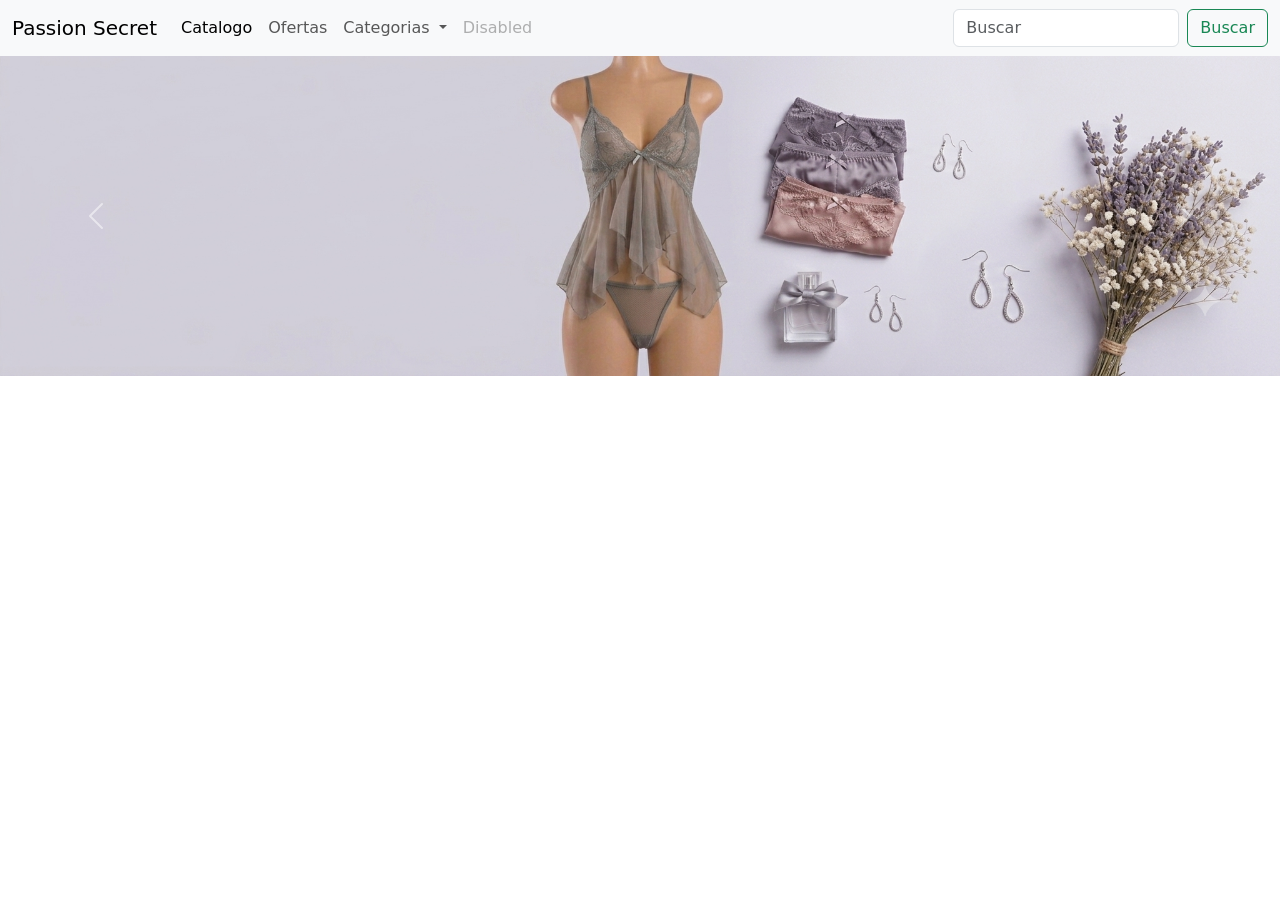
<file: Index.html>
<!doctype html>
<html lang="en">
<head>
    <meta charset="utf-8">
    <meta name="viewport" content="width=device-width, initial-scale=1">
    <title>Passion Secret</title>
    <link rel="stylesheet" href="css/stylo.css">
    <link href="https://cdn.jsdelivr.net/npm/bootstrap@5.3.8/dist/css/bootstrap.min.css" rel="stylesheet" integrity="sha384-sRIl4kxILFvY47J16cr9ZwB07vP4J8+LH7qKQnuqkuIAvNWLzeN8tE5YBujZqJLB" crossorigin="anonymous">
</head>
<body>

<nav class="navbar navbar-expand-lg bg-body-tertiary">
    <div class="container-fluid">
        <a class="navbar-brand" href="index.html">Passion Secret</a>
        <button class="navbar-toggler" type="button" data-bs-toggle="collapse" data-bs-target="#navbarSupportedContent" aria-controls="navbarSupportedContent" aria-expanded="false" aria-label="Toggle navigation">
            <span class="navbar-toggler-icon"></span>
        </button>
        <div class="collapse navbar-collapse" id="navbarSupportedContent">
            <ul class="navbar-nav me-auto mb-2 mb-lg-0">
                <li class="nav-item">
                    <a class="nav-link active" aria-current="page" href="#">Catalogo</a>
                </li>
                <li class="nav-item">
                    <a class="nav-link" href="#">Ofertas</a>
                </li>
                <li class="nav-item dropdown">
                    <a class="nav-link dropdown-toggle" href="#" role="button" data-bs-toggle="dropdown" aria-expanded="false">
                        Categorias
                    </a>
                    <ul class="dropdown-menu">
                        <li><a class="dropdown-item" href="#">Lenceria</a></li>
                        <li><a class="dropdown-item" href="#">Lubricantes</a></li>
                        <li><hr class="dropdown-divider"></li>
                        <li><a class="dropdown-item" href="#">Preservativos</a></li>
                    </ul>
                </li>
                <li class="nav-item">
                    <a class="nav-link disabled" aria-disabled="true">Disabled</a>
                </li>
            </ul>
            <form class="d-flex" role="search">
                <input class="form-control me-2" type="search" placeholder="Buscar" aria-label="Search"/>
                <button class="btn btn-outline-success" type="submit">Buscar</button>
            </form>
        </div>
    </div>
</nav>

<div id="carouselExampleAutoplaying" class="carousel slide" data-bs-ride="carousel">
    <div class="carousel-inner">
        <div class="carousel-item active">
            <img src="img/inicio.png" class="d-block w-100" alt="..." >
        </div>
        <div class="carousel-item">
            <img src="img/inicio2.png" class="d-block w-100" alt="...">
        </div>
        <div class="carousel-item">
            <img src="img/inicio3.png" class="d-block w-100" alt="...">
        </div>
    </div>
    <button class="carousel-control-prev" type="button" data-bs-target="#carouselExampleAutoplaying" data-bs-slide="prev">
        <span class="carousel-control-prev-icon" aria-hidden="true"></span>
        <span class="visually-hidden">Previous</span>
    </button>
    <button class="carousel-control-next" type="button" data-bs-target="#carouselExampleAutoplaying" data-bs-slide="next">
        <span class="carousel-control-next-icon" aria-hidden="true"></span>
        <span class="visually-hidden">Next</span>
    </button>
</div>
<script src="https://cdn.jsdelivr.net/npm/bootstrap@5.3.8/dist/js/bootstrap.bundle.min.js" integrity="sha384-FKyoEForCGlyvwx9Hj09JcYn3nv7wiPVlz7YYwJrWVcXK/BmnVDxM+D2scQbITxI" crossorigin="anonymous"></script>
</body>
</html>
</file>
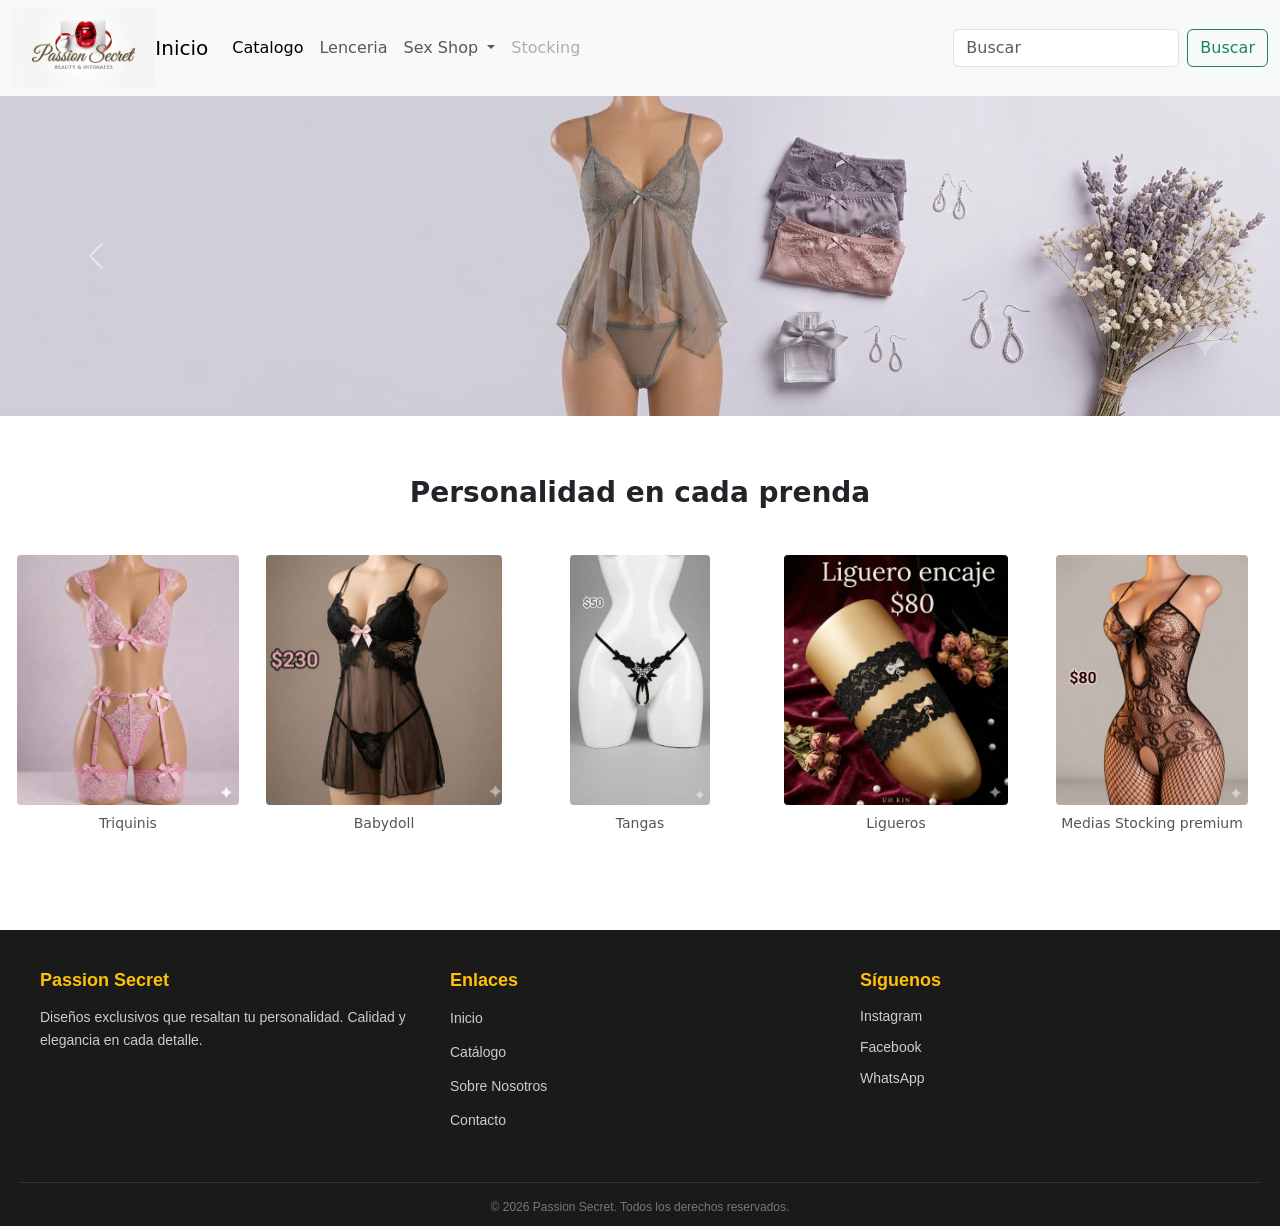
<file: index.html>
<!doctype html>
<html lang="en">
<head>
    <meta charset="utf-8">
    <meta name="viewport" content="width=device-width, initial-scale=1">
    <title>Passion Secret</title>
    <link rel="stylesheet" href="css/stylo.css">
    <link href="https://cdn.jsdelivr.net/npm/bootstrap@5.3.8/dist/css/bootstrap.min.css" rel="stylesheet" integrity="sha384-sRIl4kxILFvY47J16cr9ZwB07vP4J8+LH7qKQnuqkuIAvNWLzeN8tE5YBujZqJLB" crossorigin="anonymous">
</head>
<body>

<nav class="navbar navbar-expand-lg bg-body-tertiary sticky-top">
    <div class="container-fluid">
        <img src="img/logo.png" class="logo" alt="logo">
        <a class="navbar-brand" href="index.html">Inicio</a>
        <button class="navbar-toggler" type="button" data-bs-toggle="collapse" data-bs-target="#navbarSupportedContent" aria-controls="navbarSupportedContent" aria-expanded="false" aria-label="Toggle navigation">
            <span class="navbar-toggler-icon"></span>
        </button>
        <div class="collapse navbar-collapse" id="navbarSupportedContent">
            <ul class="navbar-nav me-auto mb-2 mb-lg-0">
                <li class="nav-item">
                    <a class="nav-link active" aria-current="page" href="catalogo.html">Catalogo</a>
                </li>
                <li class="nav-item">
                    <a class="nav-link" href="lenceria.html">Lenceria</a>
                </li>
                <li class="nav-item dropdown">
                    <a class="nav-link dropdown-toggle" href="#" role="button" data-bs-toggle="dropdown" aria-expanded="false">
                        Sex Shop
                    </a>
                    <ul class="dropdown-menu">
                        <li><a class="dropdown-item" href="lubricantes.html">Lubricantes</a></li>
                        <li><a class="dropdown-item" href="Preservativos.html">Preservativos</a></li>
                        <li><hr class="dropdown-divider"></li>
                        <li><a class="dropdown-item" href="accesorios.html">Accesorios</a></li>
                    </ul>
                </li>
                <li class="nav-item">
                    <a class="nav-link disabled" aria-disabled="true">Stocking</a>
                </li>
            </ul>
            <form class="d-flex" role="search">
                <input class="form-control me-2" type="search" placeholder="Buscar" aria-label="Search"/>
                <button class="btn btn-outline-success" type="submit">Buscar</button>
            </form>
        </div>
    </div>
</nav>

<div id="carouselExampleAutoplaying" class="carousel slide" data-bs-ride="carousel">
    <div class="carousel-inner">
        <div class="carousel-item active">
            <img src="img/inicio.png" class="d-block w-100" alt="..." >
        </div>
        <div class="carousel-item">
            <img src="img/inicio2.png" class="d-block w-100" alt="...">
        </div>
        <div class="carousel-item">
            <img src="img/inicio3.png" class="d-block w-100" alt="...">
        </div>
    </div>
    <button class="carousel-control-prev" type="button" data-bs-target="#carouselExampleAutoplaying" data-bs-slide="prev">
        <span class="carousel-control-prev-icon" aria-hidden="true"></span>
        <span class="visually-hidden">Previous</span>
    </button>
    <button class="carousel-control-next" type="button" data-bs-target="#carouselExampleAutoplaying" data-bs-slide="next">
        <span class="carousel-control-next-icon" aria-hidden="true"></span>
        <span class="visually-hidden">Next</span>
    </button>
</div>

<div class="galeria">
    <h2 class="titulo-galeria">Personalidad en cada prenda</h2>
    <div class="imagenes"><a href="triquini.html"><img src="img/principal.png" class="img-fluid" alt="Triquini"></a><p class="descripcion-prenda">Triquinis</p></div>
    <div class="imagenes"><a href="babydoll.html"><img src="img/LEN-BDOL-U-TA.jpg" class="img-fluid" alt="Baby doll"></a><p class="descripcion-prenda">Babydoll</p></div>
    <div class="imagenes"><a href="tangas.html"><img src="img/LEN-TAN-PER-UNI.jpg" class="img-fluid" alt="rosario"></a><p class="descripcion-prenda">Tangas</p></div>
    <div class="imagenes"><a href="ligueros.html"><img src="img/LEN-LIG-EN-N.jpg" class="img-fluid" alt="Ligueros"></a><p class="descripcion-prenda">Ligueros</p></div>
    <div class="imagenes"><a href="stocking.html"><img src="img/LEN-STOC-NEGRO3.jpg" class="img-fluid" alt="Stocking"></a><p class="descripcion-prenda">Medias Stocking premium</p></div>
</div>



<script src="https://cdn.jsdelivr.net/npm/bootstrap@5.3.8/dist/js/bootstrap.bundle.min.js" integrity="sha384-FKyoEForCGlyvwx9Hj09JcYn3nv7wiPVlz7YYwJrWVcXK/BmnVDxM+D2scQbITxI" crossorigin="anonymous"></script>
</body>

<footer class="sitio-footer">
    <div class="container-footer">
        <!-- Columna 1: Sobre la tienda -->
        <div class="columna-footer">
            <h3>Passion Secret</h3>
            <p>Diseños exclusivos que resaltan tu personalidad. Calidad y elegancia en cada detalle.</p>
        </div>

        <!-- Columna 2: Enlaces rápidos -->
        <div class="columna-footer">
            <h3>Enlaces</h3>
            <ul>
                <li><a href="index.html">Inicio</a></li>
                <li><a href="catalogo.html">Catálogo</a></li>
                <li><a href="#">Sobre Nosotros</a></li>
                <li><a href="#">Contacto</a></li>
            </ul>
        </div>

        <!-- Columna 3: Redes Sociales / Contacto -->
        <div class="columna-footer">
            <h3>Síguenos</h3>
            <div class="redes-sociales">
                <a href="#">Instagram</a>
                <a href="https://www.facebook.com/profile.php?id=61571866395818">Facebook</a>
                <a href="#">WhatsApp</a>
            </div>
        </div>
    </div>

    <!-- Barra de derechos reservados -->
    <div class="copyright-footer">
        <p>&copy; 2026 Passion Secret. Todos los derechos reservados.</p>
    </div>
</footer>

</html>
</file>
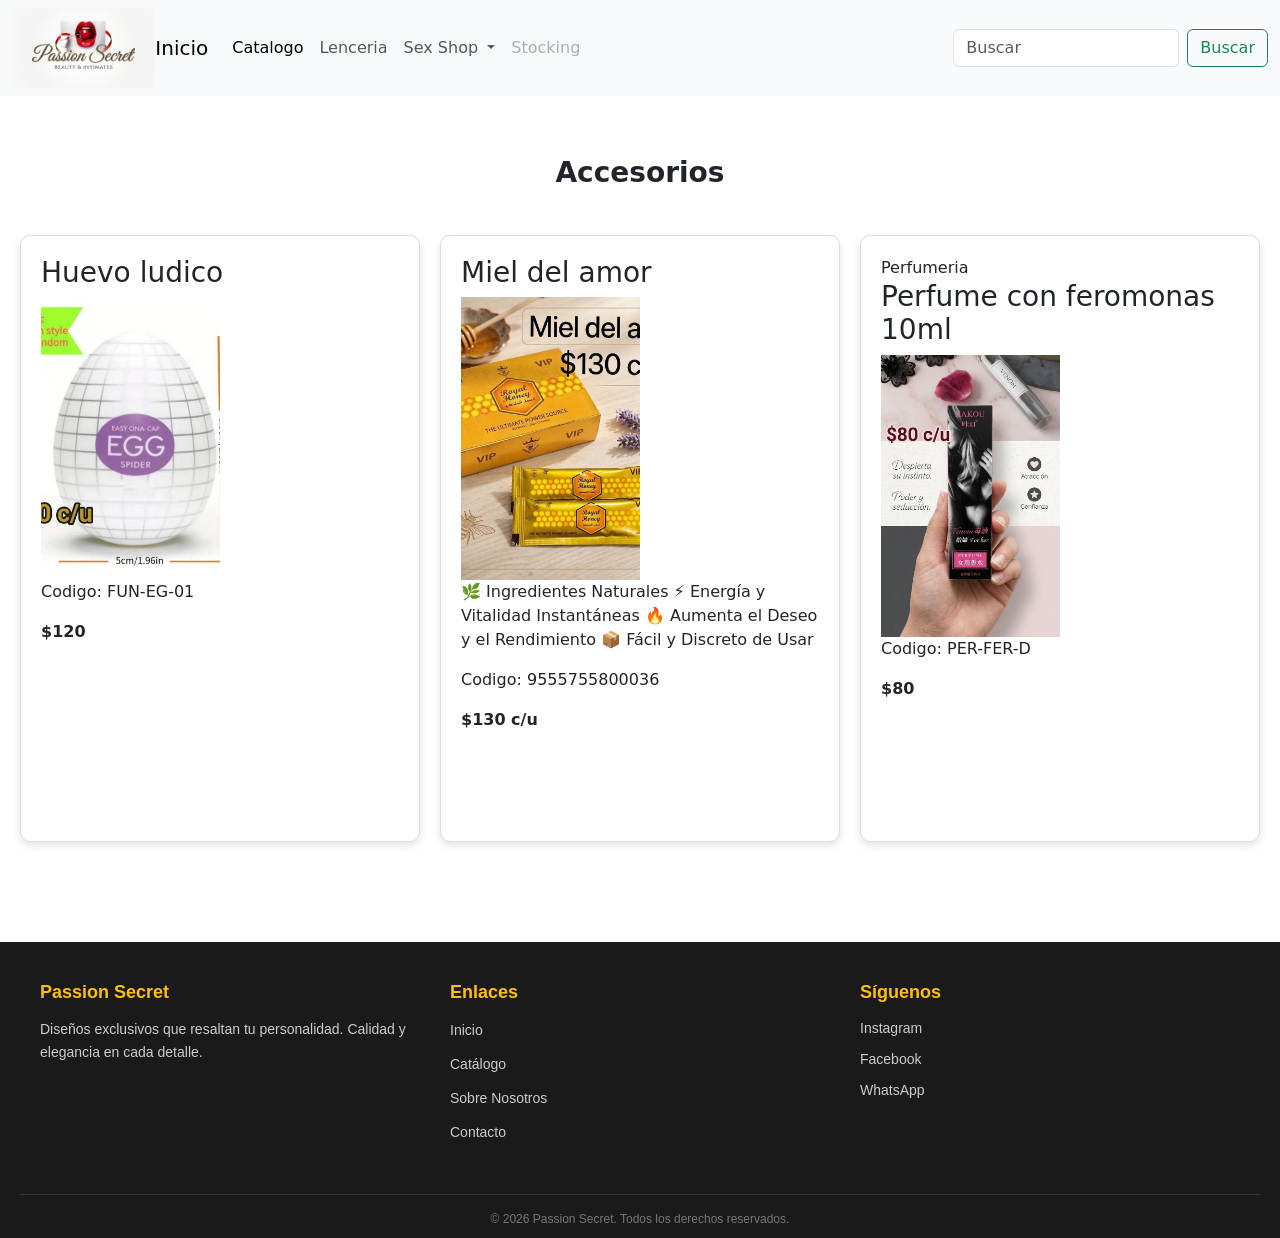
<file: accesorios.html>
<!doctype html>
<html lang="en">
<head>
    <meta charset="utf-8">
    <meta name="viewport" content="width=device-width, initial-scale=1">
    <title>accesorios</title>
    <link rel="stylesheet" href="css/stylo.css">
    <link href="https://cdn.jsdelivr.net/npm/bootstrap@5.3.8/dist/css/bootstrap.min.css" rel="stylesheet" integrity="sha384-sRIl4kxILFvY47J16cr9ZwB07vP4J8+LH7qKQnuqkuIAvNWLzeN8tE5YBujZqJLB" crossorigin="anonymous">
</head>
<body>

<nav class="navbar navbar-expand-lg bg-body-tertiary sticky-top">
    <div class="container-fluid">
        <img src="img/logo.png" class="logo" alt="logo">
        <a class="navbar-brand" href="index.html">Inicio</a>
        <button class="navbar-toggler" type="button" data-bs-toggle="collapse" data-bs-target="#navbarSupportedContent" aria-controls="navbarSupportedContent" aria-expanded="false" aria-label="Toggle navigation">
            <span class="navbar-toggler-icon"></span>
        </button>
        <div class="collapse navbar-collapse" id="navbarSupportedContent">
            <ul class="navbar-nav me-auto mb-2 mb-lg-0">
                <li class="nav-item">
                    <a class="nav-link active" aria-current="page" href="catalogo.html">Catalogo</a>
                </li>
                <li class="nav-item">
                    <a class="nav-link" href="lenceria.html">Lenceria</a>
                </li>
                <li class="nav-item dropdown">
                    <a class="nav-link dropdown-toggle" href="#" role="button" data-bs-toggle="dropdown" aria-expanded="false">
                        Sex Shop
                    </a>
                    <ul class="dropdown-menu">
                        <li><a class="dropdown-item" href="lubricantes.html">Lubricantes</a></li>
                        <li><a class="dropdown-item" href="Preservativos.html">Preservativos</a></li>
                        <li><hr class="dropdown-divider"></li>
                        <li><a class="dropdown-item" href="accesorios.html">Accesorios</a></li>
                    </ul>
                </li>
                <li class="nav-item">
                    <a class="nav-link disabled" aria-disabled="true">Stocking</a>
                </li>
            </ul>
            <form class="d-flex" role="search">
                <input class="form-control me-2" type="search" placeholder="Buscar" aria-label="Search"/>
                <button class="btn btn-outline-success" type="submit">Buscar</button>
            </form>
        </div>
    </div>
</nav>

<h2 class="titulo-galeria">Accesorios</h2>
<div class="bloque-imagenes">

    <div class="imagen-item"><h3>Huevo ludico</h3><img src="img/FUN-EG-01.jpg" alt="juguete">
        <p>Codigo: FUN-EG-01</p><strong>$120</strong>
    </div>

    <div class="imagen-item"><h3>Miel del amor</h3><img src="img/9555755800036.jpg" alt="miel">
        <p>🌿 Ingredientes Naturales
            ⚡ Energía y Vitalidad Instantáneas
            🔥 Aumenta el Deseo y el Rendimiento
            📦 Fácil y Discreto de Usar</p><p>Codigo: 9555755800036</p><strong>$130 c/u</strong>
    </div>

    <div class="imagen-item">
        <span>Perfumeria</span><h3>Perfume con feromonas 10ml</h3><img src="img/PER-FER-D.jpg" alt="perfume">
        <p>Codigo: PER-FER-D</p><strong>$80</strong>
    </div>
</div>


<script src="https://cdn.jsdelivr.net/npm/bootstrap@5.3.8/dist/js/bootstrap.bundle.min.js" integrity="sha384-FKyoEForCGlyvwx9Hj09JcYn3nv7wiPVlz7YYwJrWVcXK/BmnVDxM+D2scQbITxI" crossorigin="anonymous"></script>
</body>

<footer class="sitio-footer">
    <div class="container-footer">
        <!-- Columna 1: Sobre la tienda -->
        <div class="columna-footer">
            <h3>Passion Secret</h3>
            <p>Diseños exclusivos que resaltan tu personalidad. Calidad y elegancia en cada detalle.</p>
        </div>

        <!-- Columna 2: Enlaces rápidos -->
        <div class="columna-footer">
            <h3>Enlaces</h3>
            <ul>
                <li><a href="index.html">Inicio</a></li>
                <li><a href="catalogo.html">Catálogo</a></li>
                <li><a href="#">Sobre Nosotros</a></li>
                <li><a href="#">Contacto</a></li>
            </ul>
        </div>

        <!-- Columna 3: Redes Sociales / Contacto -->
        <div class="columna-footer">
            <h3>Síguenos</h3>
            <div class="redes-sociales">
                <a href="#">Instagram</a>
                <a href="https://www.facebook.com/profile.php?id=61571866395818">Facebook</a>
                <a href="#">WhatsApp</a>
            </div>
        </div>
    </div>

    <!-- Barra de derechos reservados -->
    <div class="copyright-footer">
        <p>&copy; 2026 Passion Secret. Todos los derechos reservados.</p>
    </div>
</footer>

</html>
</file>
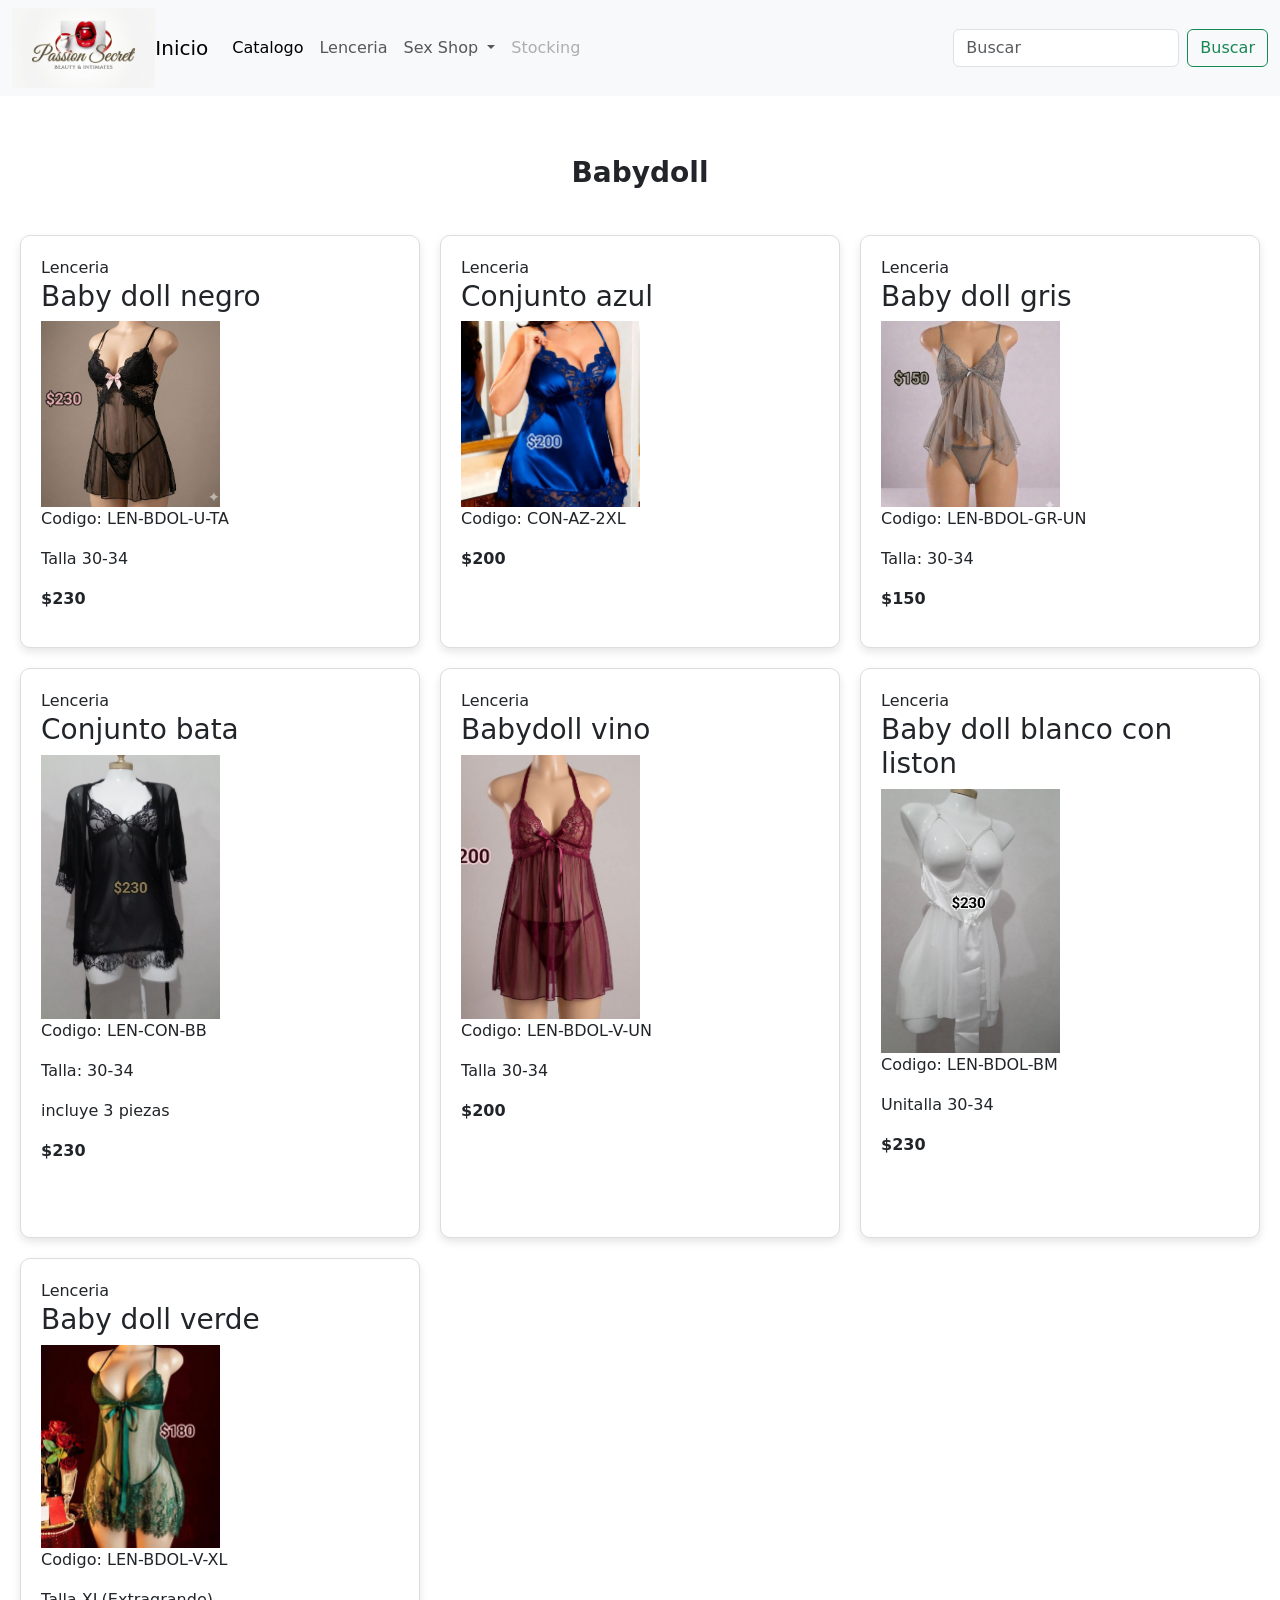
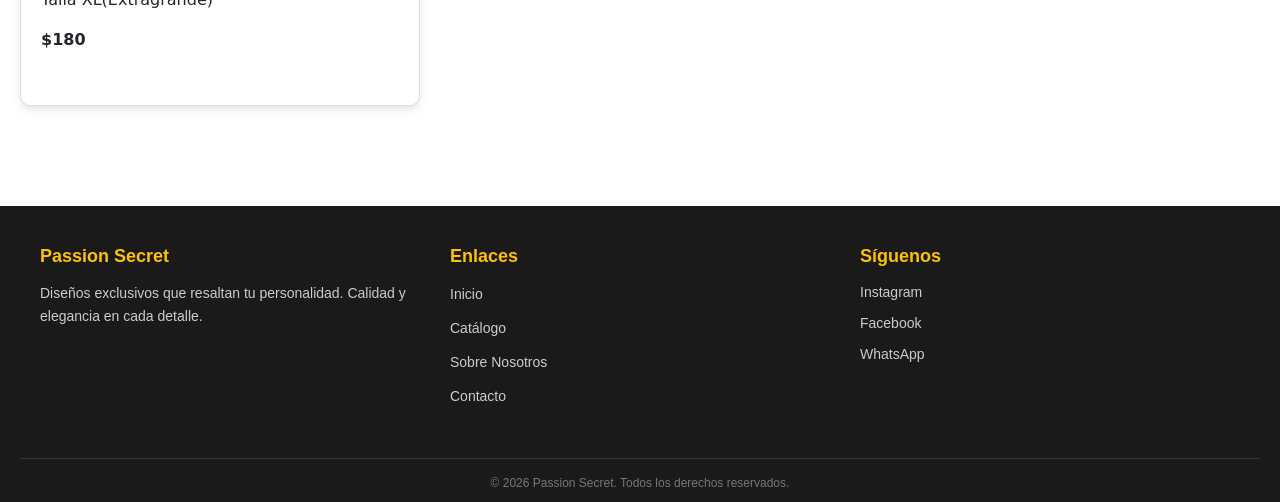
<file: babydoll.html>
<!DOCTYPE html>
<html lang="en">
<head>
    <meta charset="utf-8">
    <meta name="viewport" content="width=device-width, initial-scale=1">
    <title>Babydoll</title>
    <link rel="stylesheet" href="css/stylo.css">
    <link href="https://cdn.jsdelivr.net/npm/bootstrap@5.3.8/dist/css/bootstrap.min.css" rel="stylesheet" integrity="sha384-sRIl4kxILFvY47J16cr9ZwB07vP4J8+LH7qKQnuqkuIAvNWLzeN8tE5YBujZqJLB" crossorigin="anonymous">
</head>
<body>
<nav class="navbar navbar-expand-lg bg-body-tertiary sticky-top">
    <div class="container-fluid">
        <img src="img/logo.png" class="logo" alt="logo">
        <a class="navbar-brand" href="index.html">Inicio</a>
        <button class="navbar-toggler" type="button" data-bs-toggle="collapse" data-bs-target="#navbarSupportedContent" aria-controls="navbarSupportedContent" aria-expanded="false" aria-label="Toggle navigation">
            <span class="navbar-toggler-icon"></span>
        </button>
        <div class="collapse navbar-collapse" id="navbarSupportedContent">
            <ul class="navbar-nav me-auto mb-2 mb-lg-0">
                <li class="nav-item">
                    <a class="nav-link active" aria-current="page" href="catalogo.html">Catalogo</a>
                </li>
                <li class="nav-item">
                    <a class="nav-link" href="lenceria.html">Lenceria</a>
                </li>
                <li class="nav-item dropdown">
                    <a class="nav-link dropdown-toggle" href="#" role="button" data-bs-toggle="dropdown" aria-expanded="false">
                        Sex Shop
                    </a>
                    <ul class="dropdown-menu">
                        <li><a class="dropdown-item" href="lubricantes.html">Lubricantes</a></li>
                        <li><a class="dropdown-item" href="Preservativos.html">Preservativos</a></li>
                        <li><hr class="dropdown-divider"></li>
                        <li><a class="dropdown-item" href="accesorios.html">Accesorios</a></li>
                    </ul>
                </li>
                <li class="nav-item">
                    <a class="nav-link disabled" aria-disabled="true">Stocking</a>
                </li>
            </ul>
            <form class="d-flex" role="search">
                <input class="form-control me-2" type="search" placeholder="Buscar" aria-label="Search"/>
                <button class="btn btn-outline-success" type="submit">Buscar</button>
            </form>
        </div>
    </div>
</nav>

<h2 class="titulo-galeria">Babydoll</h2>
<div class="bloque-imagenes">

    <div class="imagen-item">
        <span>Lenceria</span><h3>Baby doll negro</h3><img src="img/LEN-BDOL-U-TA.jpg" alt="Baby doll">
        <p>Codigo: LEN-BDOL-U-TA</p><p>Talla 30-34</p><strong>$230</strong>
    </div>

    <div class="imagen-item">
        <span>Lenceria</span><h3>Conjunto azul</h3><img src="img/CON-AZ-2XL.jpg" alt="Conjunto">
        <p>Codigo: CON-AZ-2XL</p><strong>$200</strong>
    </div>

    <div class="imagen-item">
        <span>Lenceria</span><h3>Baby doll gris</h3><img src="img/LEN-BDOL-GR-UN.jpg" alt="babydoll">
        <p>Codigo: LEN-BDOL-GR-UN</p><p>Talla: 30-34</p><strong>$150</strong>
    </div>

    <div class="imagen-item">
        <span>Lenceria</span><h3>Conjunto bata</h3><img src="img/LEN-CON-BB.jpg" alt="babydoll">
        <p>Codigo: LEN-CON-BB</p><p>Talla: 30-34</p>incluye 3 piezas<p></p><strong>$230</strong>
    </div>

    <div class="imagen-item">
        <span>Lenceria</span><h3>Babydoll vino</h3><img src="img/LEN-BDOL-V-UN.jpg" alt="babydoll">
        <p>Codigo: LEN-BDOL-V-UN</p><p>Talla 30-34</p><strong>$200</strong>
    </div>

    <div class="imagen-item">
        <span>Lenceria</span><h3>Baby doll blanco con liston</h3><img src="img/blanco.jpg" alt="babydoll">
        <p>Codigo: LEN-BDOL-BM</p><p>Unitalla 30-34</p><strong>$230</strong>
    </div>

    <div class="imagen-item">
        <span>Lenceria</span><h3>Baby doll verde</h3><img src="img/LEN-BDOL-V-XL.jpg" alt="babydoll">
        <p>Codigo: LEN-BDOL-V-XL</p><p>Talla XL(Extragrande)</p><strong>$180</strong>
    </div>
    </div>

<script src="https://cdn.jsdelivr.net/npm/bootstrap@5.3.8/dist/js/bootstrap.bundle.min.js" integrity="sha384-FKyoEForCGlyvwx9Hj09JcYn3nv7wiPVlz7YYwJrWVcXK/BmnVDxM+D2scQbITxI" crossorigin="anonymous"></script>
</body>

<footer class="sitio-footer">
    <div class="container-footer">
        <!-- Columna 1: Sobre la tienda -->
        <div class="columna-footer">
            <h3>Passion Secret</h3>
            <p>Diseños exclusivos que resaltan tu personalidad. Calidad y elegancia en cada detalle.</p>
        </div>

        <!-- Columna 2: Enlaces rápidos -->
        <div class="columna-footer">
            <h3>Enlaces</h3>
            <ul>
                <li><a href="index.html">Inicio</a></li>
                <li><a href="catalogo.html">Catálogo</a></li>
                <li><a href="#">Sobre Nosotros</a></li>
                <li><a href="#">Contacto</a></li>
            </ul>
        </div>

        <!-- Columna 3: Redes Sociales / Contacto -->
        <div class="columna-footer">
            <h3>Síguenos</h3>
            <div class="redes-sociales">
                <a href="#">Instagram</a>
                <a href="https://www.facebook.com/profile.php?id=61571866395818">Facebook</a>
                <a href="#">WhatsApp</a>
            </div>
        </div>
    </div>

    <!-- Barra de derechos reservados -->
    <div class="copyright-footer">
        <p>&copy; 2026 Passion Secret. Todos los derechos reservados.</p>
    </div>
</footer>
</html>
</file>
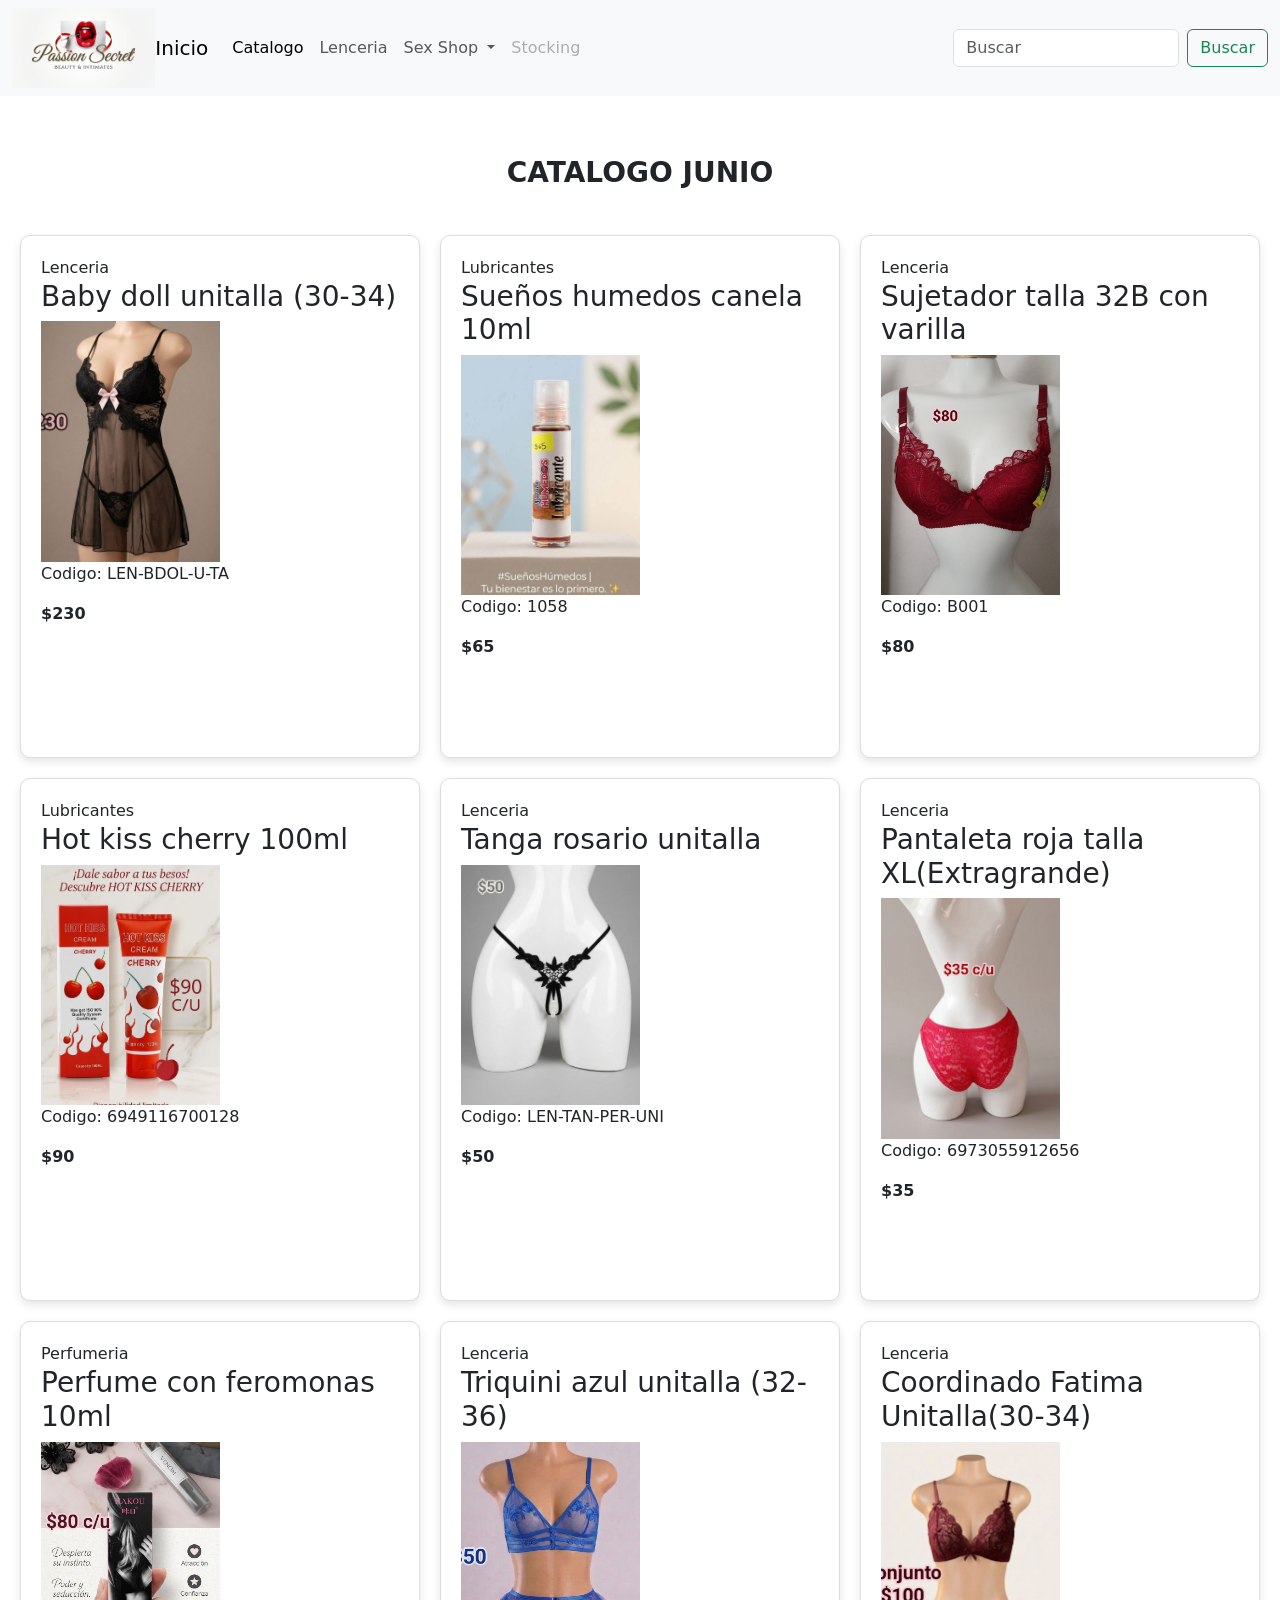
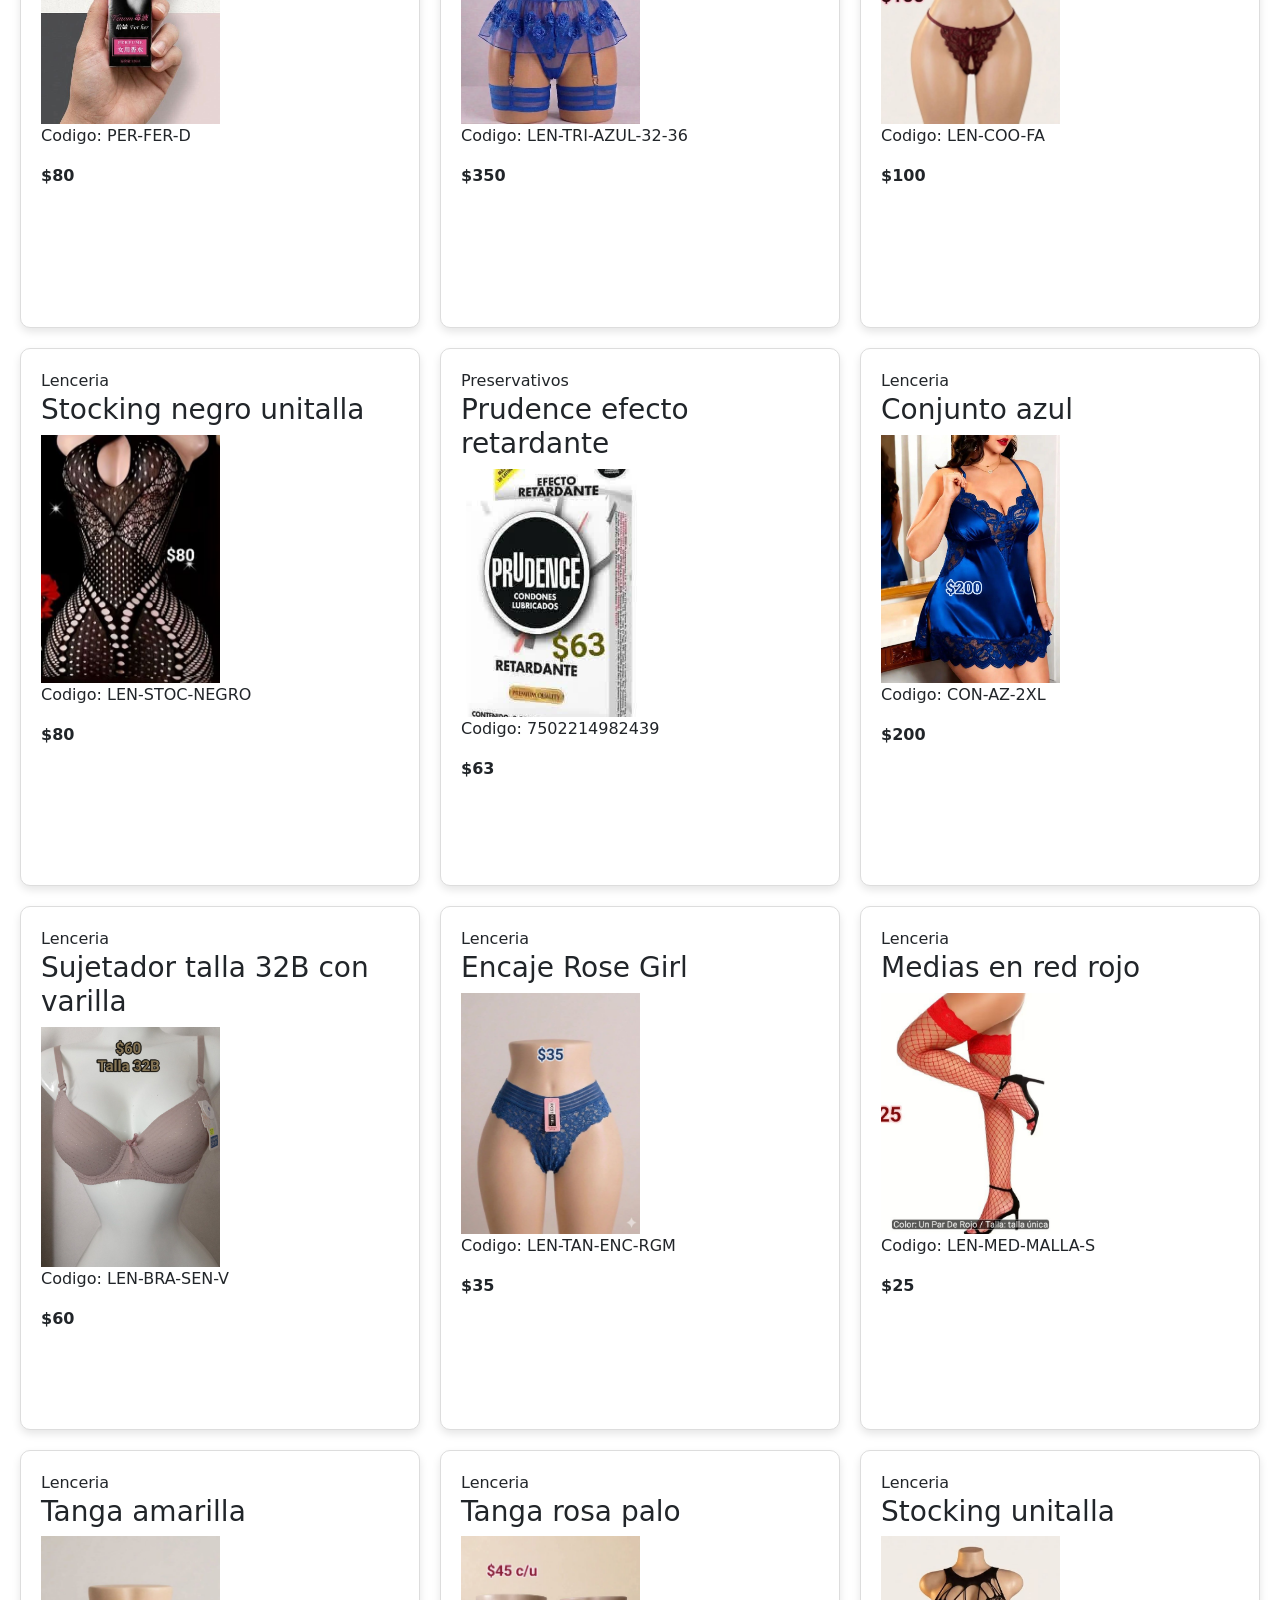
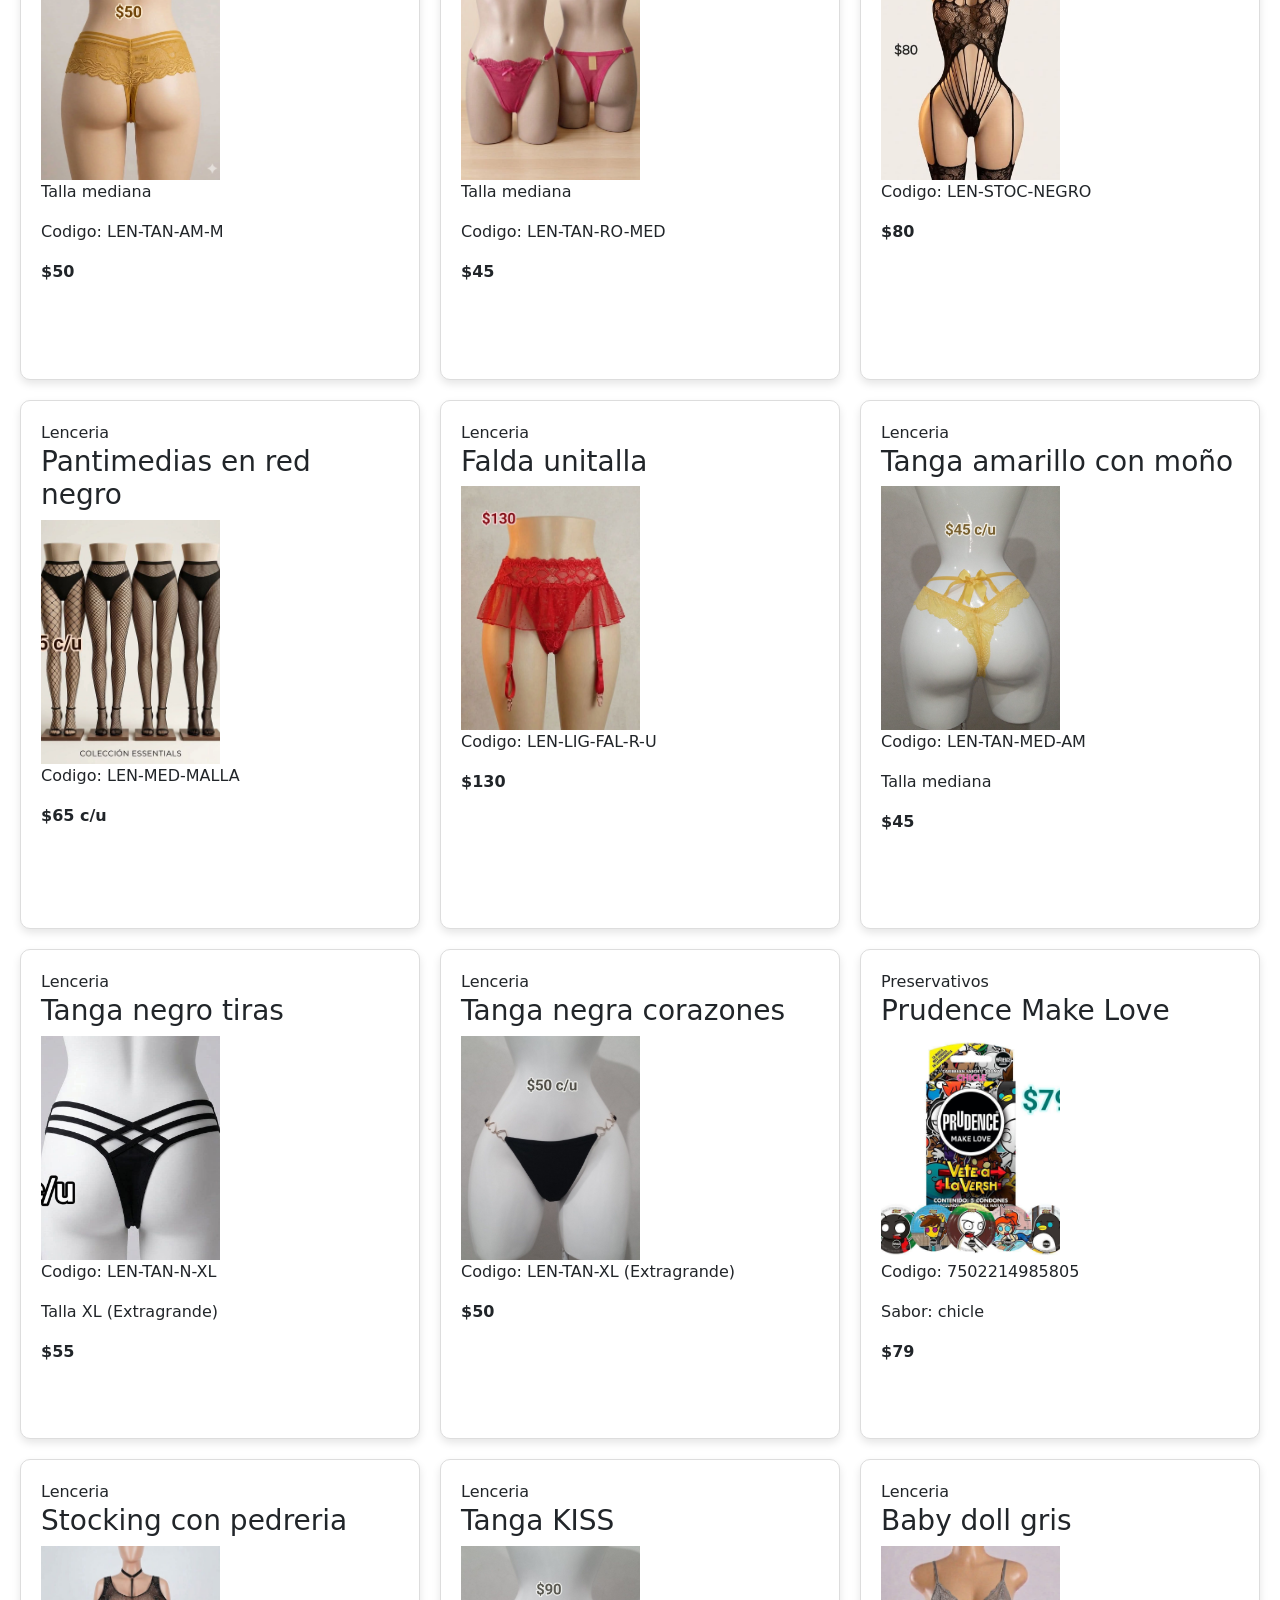
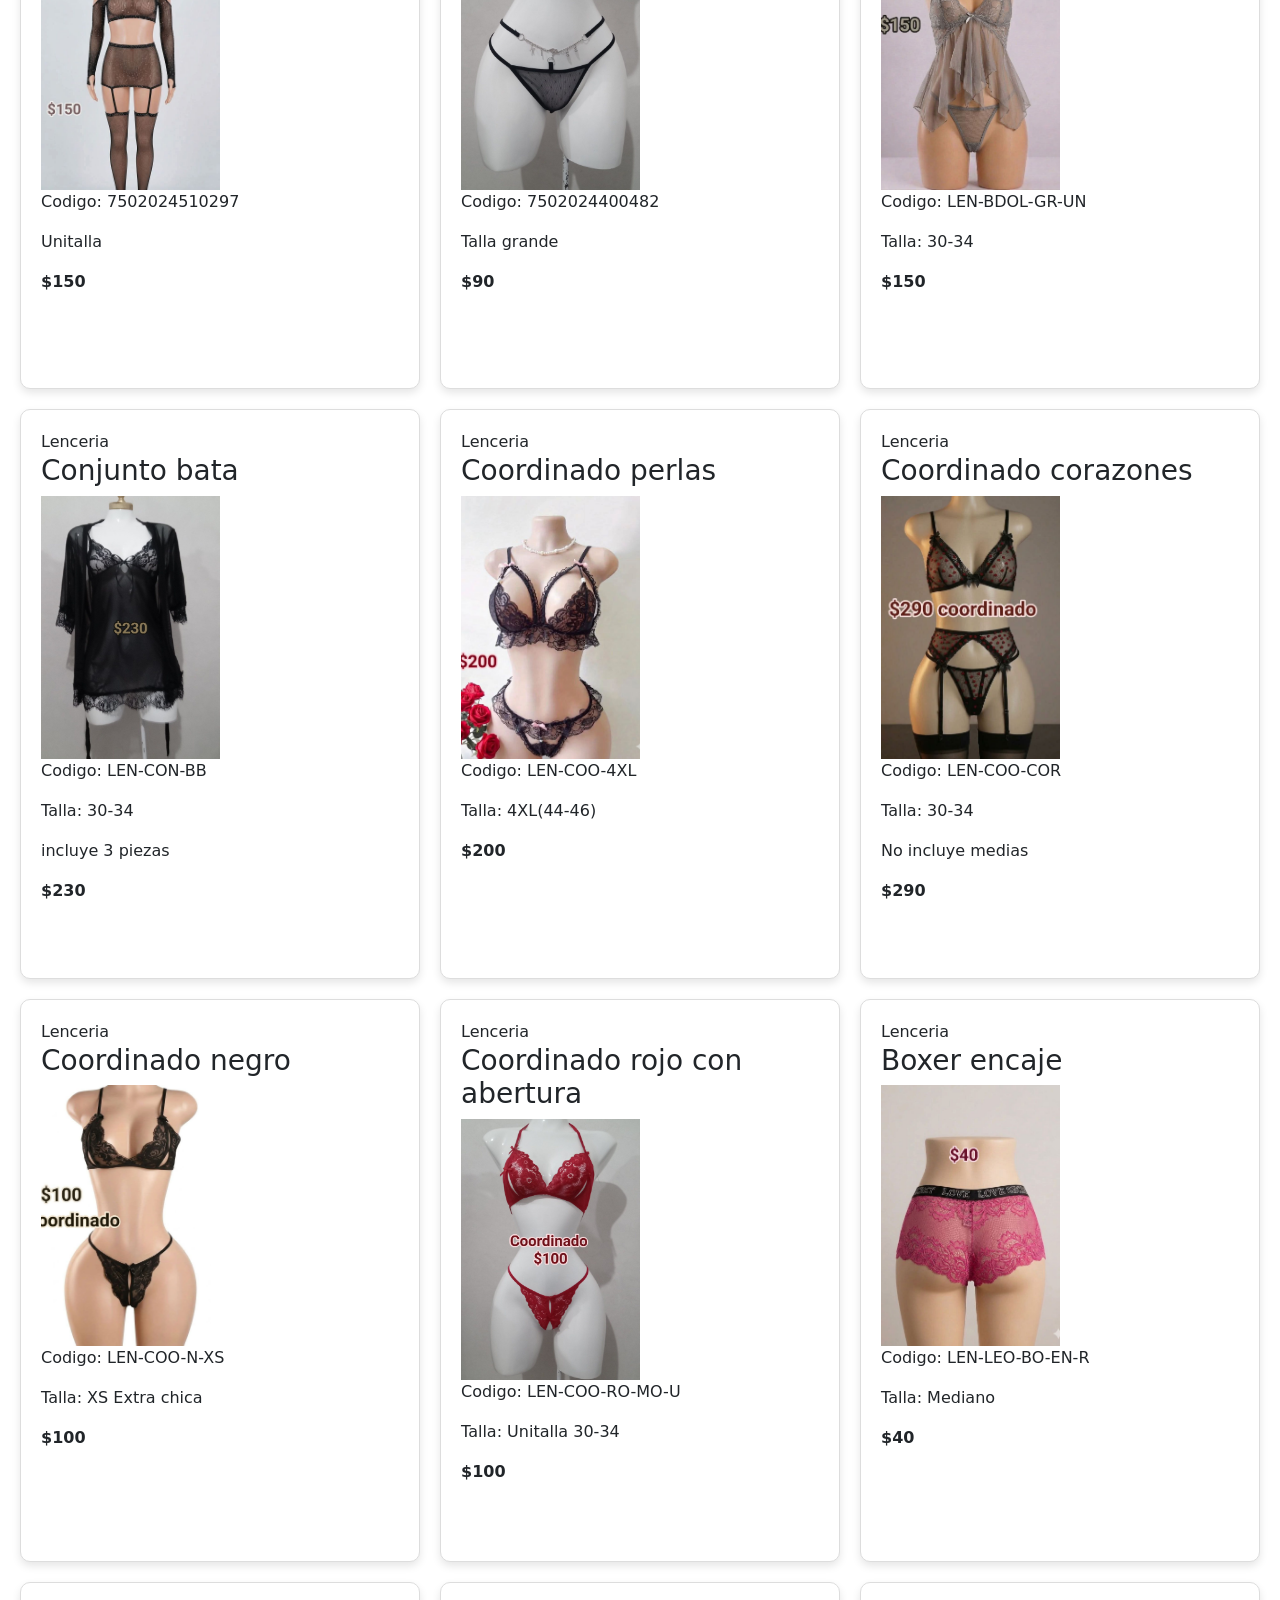
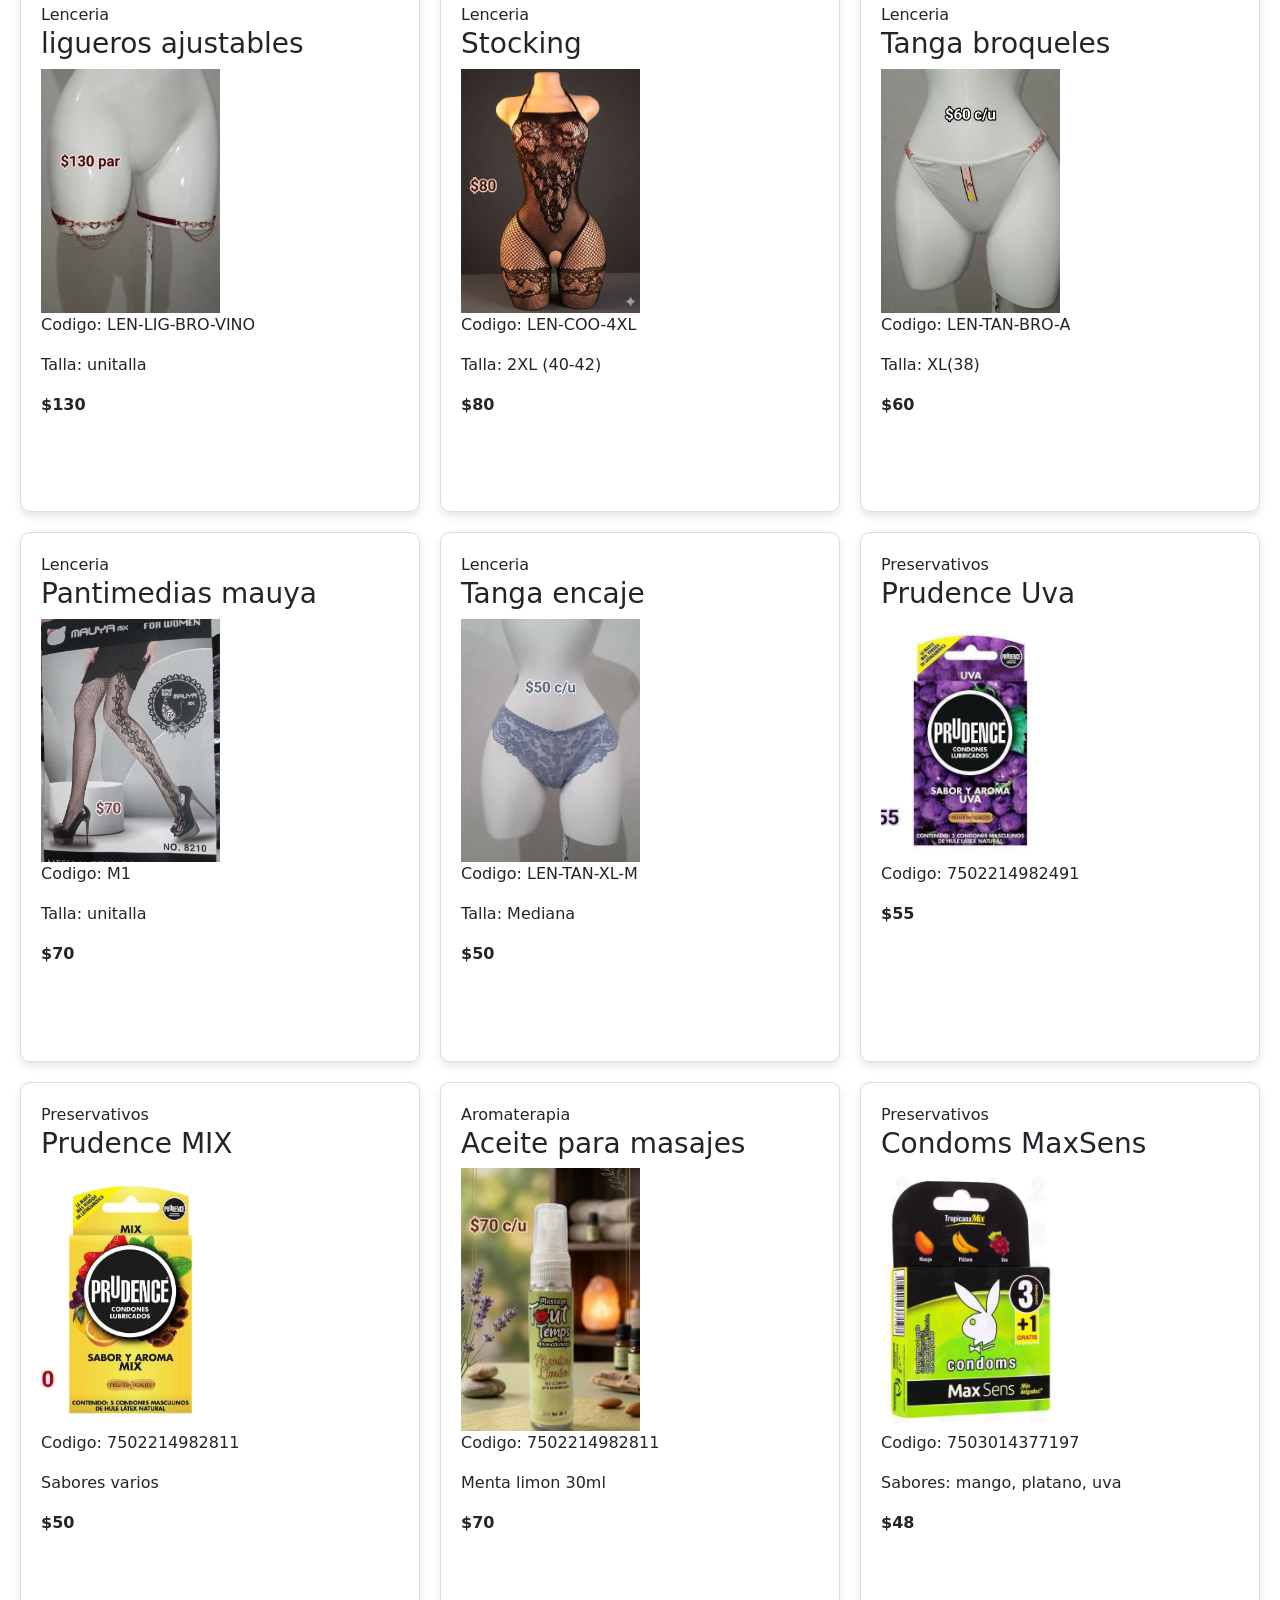
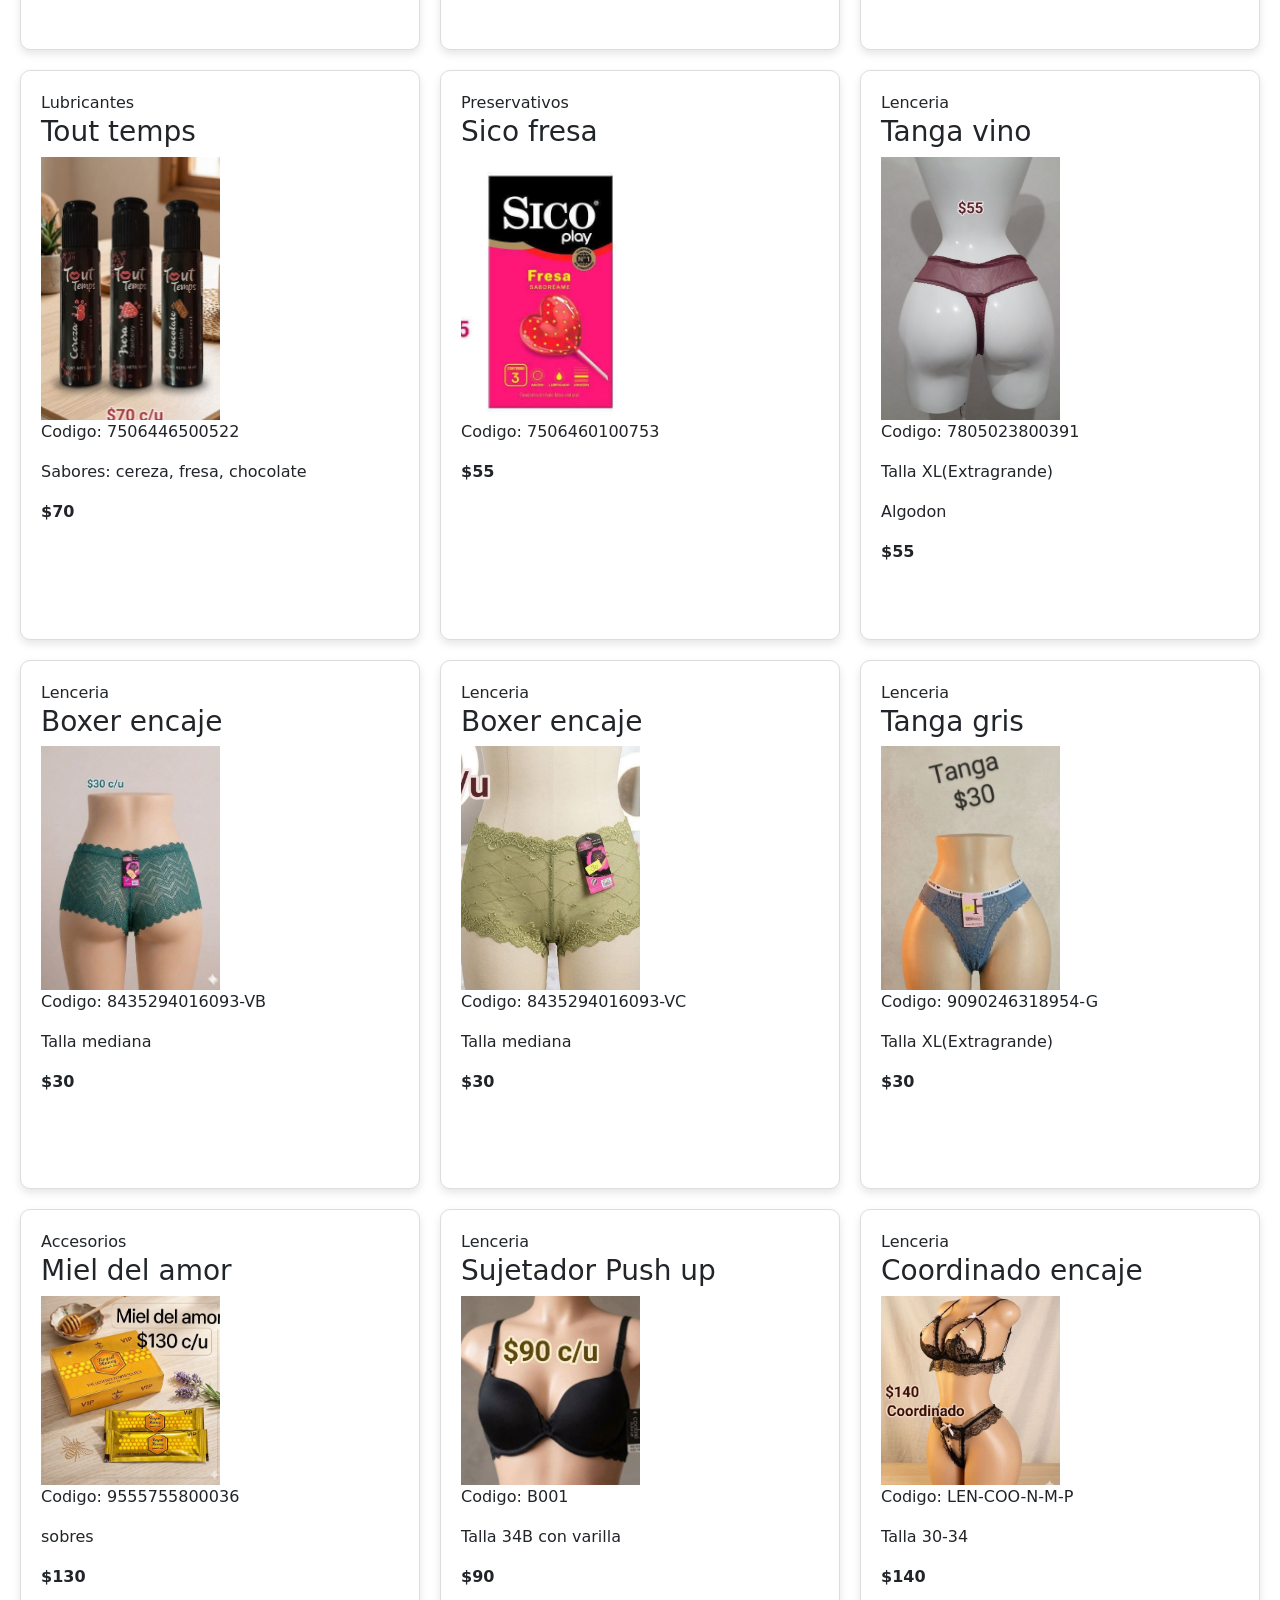
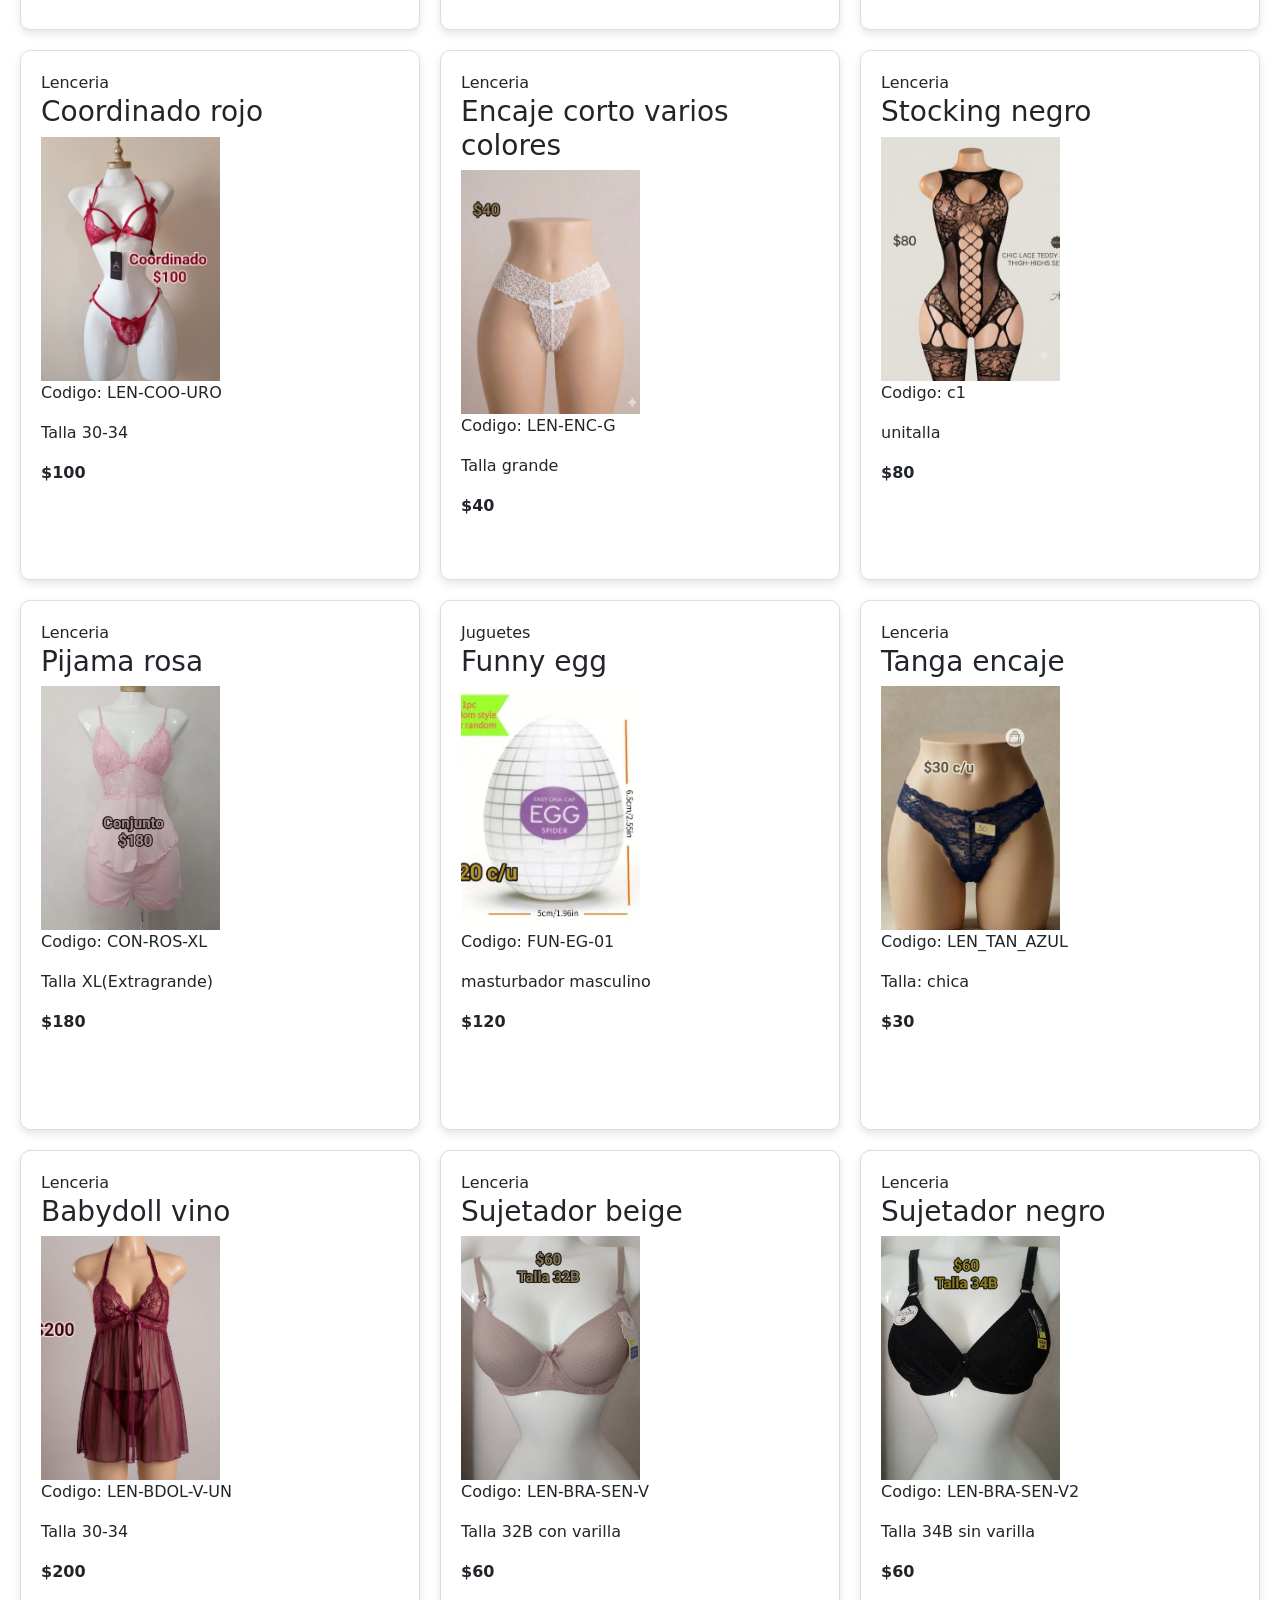
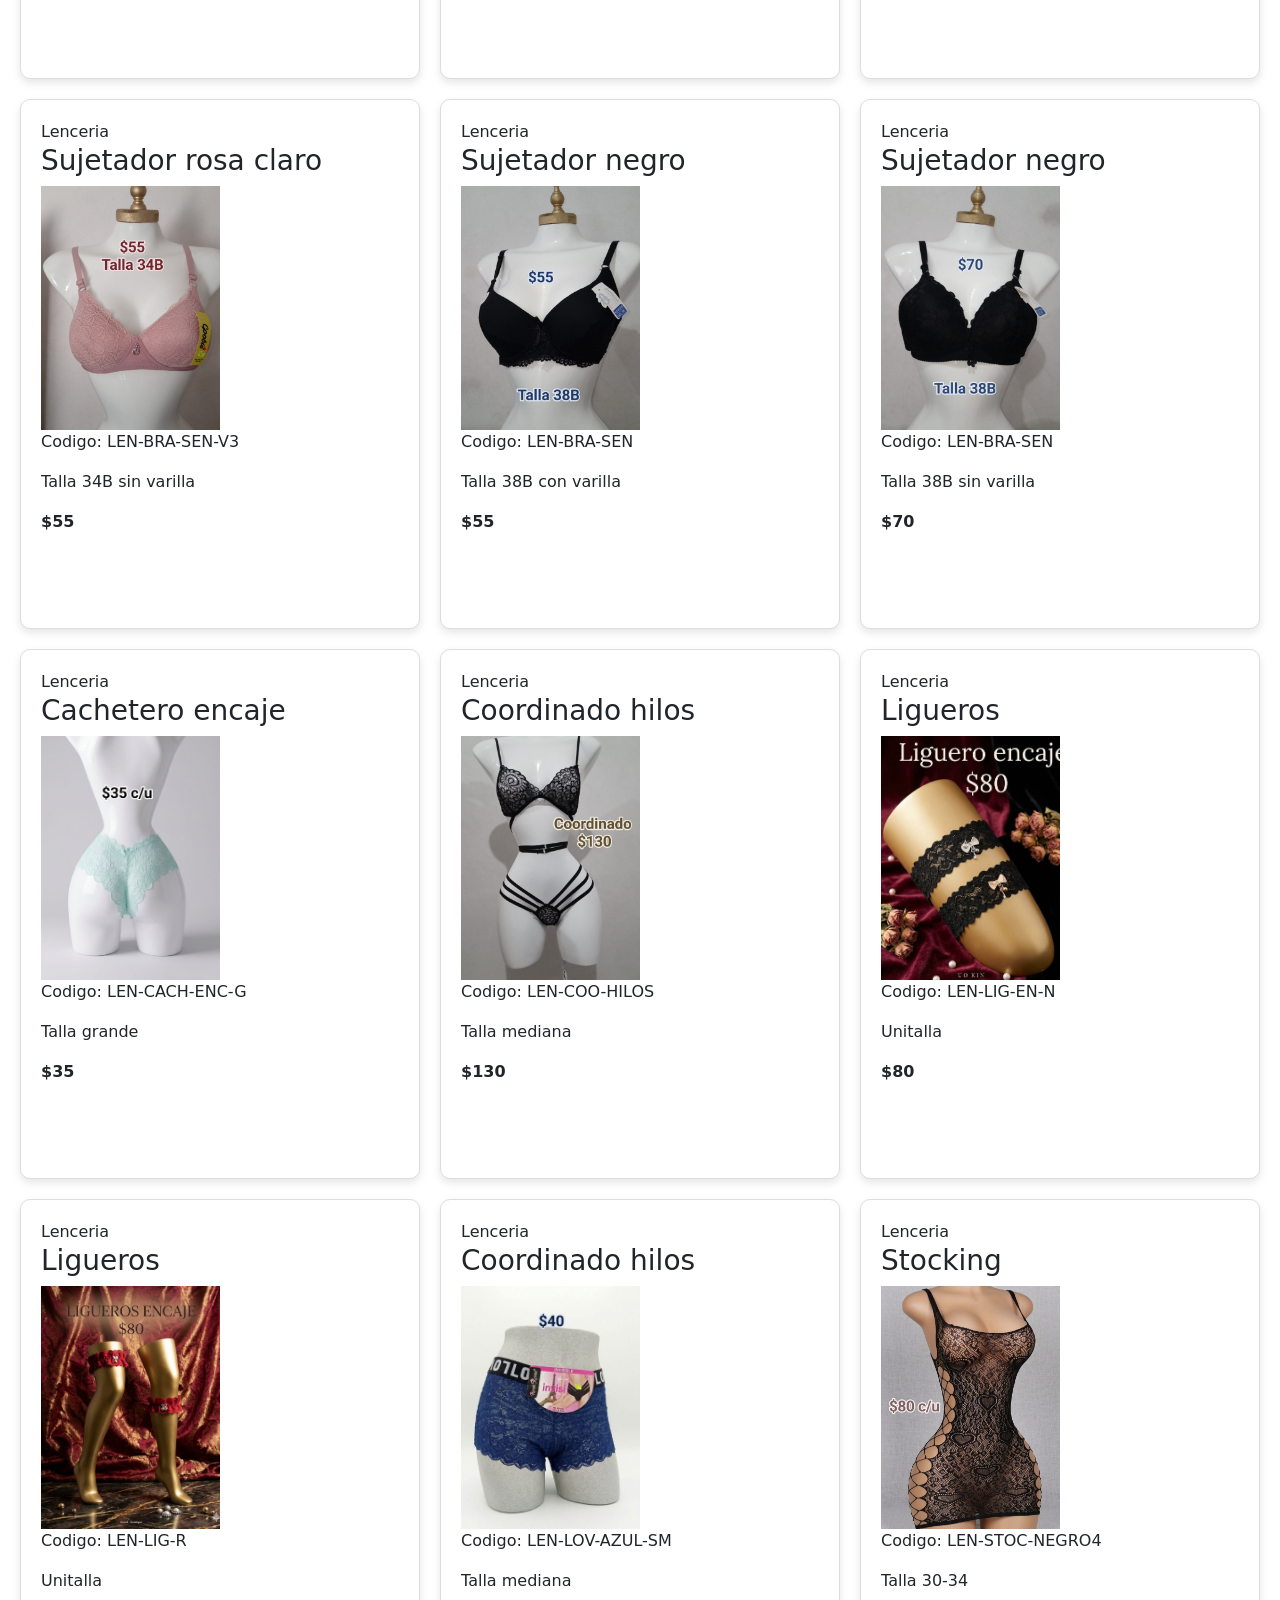
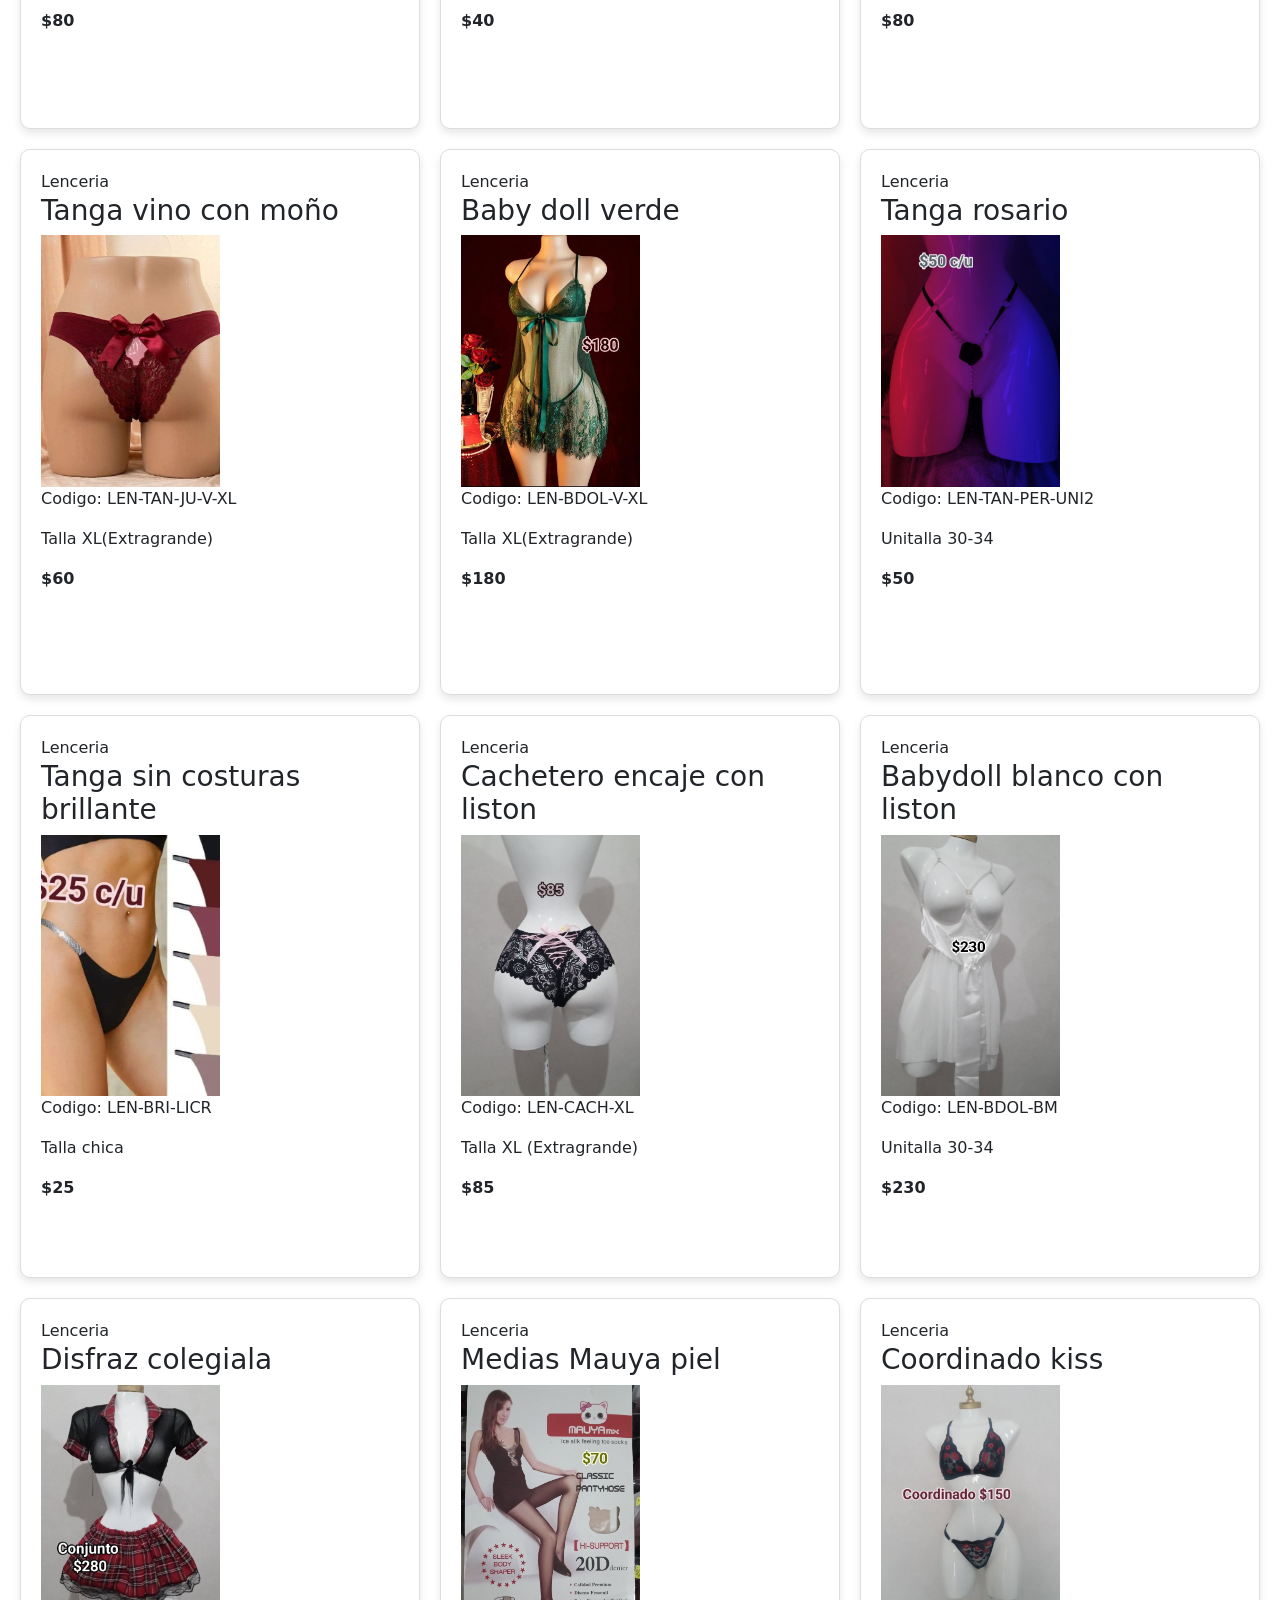
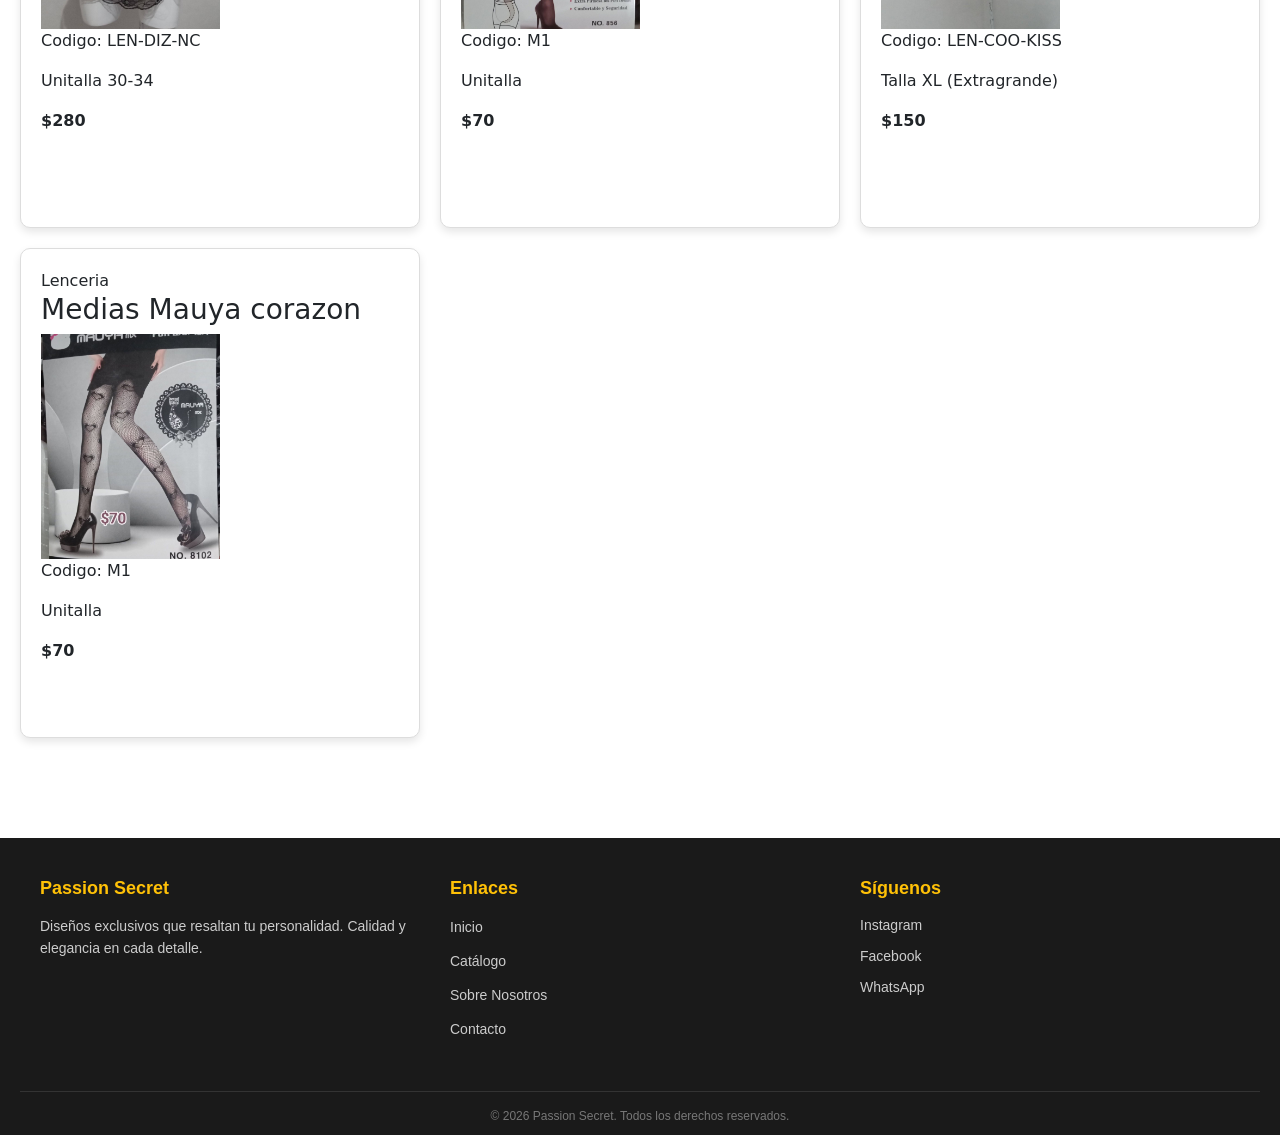
<file: catalogo.html>
<!DOCTYPE html>
<html lang="en">
<head>
    <meta charset="utf-8">
    <meta name="viewport" content="width=device-width, initial-scale=1">
    <title>Catalogo</title>
    <link rel="stylesheet" href="css/stylo.css">
    <link href="https://cdn.jsdelivr.net/npm/bootstrap@5.3.8/dist/css/bootstrap.min.css" rel="stylesheet" integrity="sha384-sRIl4kxILFvY47J16cr9ZwB07vP4J8+LH7qKQnuqkuIAvNWLzeN8tE5YBujZqJLB" crossorigin="anonymous">
</head>
<body>
<nav class="navbar navbar-expand-lg bg-body-tertiary sticky-top">
    <div class="container-fluid">
        <img src="img/logo.png" class="logo" alt="logo">
        <a class="navbar-brand" href="index.html">Inicio</a>
        <button class="navbar-toggler" type="button" data-bs-toggle="collapse" data-bs-target="#navbarSupportedContent" aria-controls="navbarSupportedContent" aria-expanded="false" aria-label="Toggle navigation">
            <span class="navbar-toggler-icon"></span>
        </button>
        <div class="collapse navbar-collapse" id="navbarSupportedContent">
            <ul class="navbar-nav me-auto mb-2 mb-lg-0">
                <li class="nav-item">
                    <a class="nav-link active" aria-current="page" href="catalogo.html">Catalogo</a>
                </li>
                <li class="nav-item">
                    <a class="nav-link" href="lenceria.html">Lenceria</a>
                </li>
                <li class="nav-item dropdown">
                    <a class="nav-link dropdown-toggle" href="#" role="button" data-bs-toggle="dropdown" aria-expanded="false">
                        Sex Shop
                    </a>
                    <ul class="dropdown-menu">
                        <li><a class="dropdown-item" href="lubricantes.html">Lubricantes</a></li>
                        <li><a class="dropdown-item" href="Preservativos.html">Preservativos</a></li>
                        <li><hr class="dropdown-divider"></li>
                        <li><a class="dropdown-item" href="accesorios.html">Accesorios</a></li>
                    </ul>
                </li>
                <li class="nav-item">
                    <a class="nav-link disabled" aria-disabled="true">Stocking</a>
                </li>
            </ul>
            <form class="d-flex" role="search">
                <input class="form-control me-2" type="search" placeholder="Buscar" aria-label="Search"/>
                <button class="btn btn-outline-success" type="submit">Buscar</button>
            </form>
        </div>
    </div>
</nav>
<h2 class="titulo-galeria">CATALOGO JUNIO</h2>
<div class="bloque-imagenes">

    <div class="imagen-item">
        <span>Lenceria</span><h3>Baby doll unitalla (30-34)</h3><img src="img/LEN-BDOL-U-TA.jpg" alt="Baby doll">
        <p>Codigo: LEN-BDOL-U-TA</p><strong>$230</strong>
    </div>

    <div class="imagen-item"><span>Lubricantes</span><h3>Sueños humedos canela 10ml</h3><img src="img/1058.jpg" alt="lubricante">
        <p>Codigo: 1058</p><strong>$65</strong>
    </div>

    <div class="imagen-item">
        <span>Lenceria</span><h3>Sujetador talla 32B con varilla</h3><img src="img/B001.jpg" alt="Sujetador">
        <p>Codigo: B001</p><strong>$80</strong>
    </div>

    <div class="imagen-item"><span>Lubricantes</span><h3>Hot kiss cherry 100ml</h3><img src="img/6949116700128.jpg" alt="Hot kiss cherry">
        <p>Codigo: 6949116700128</p><strong>$90</strong>
    </div>

    <div class="imagen-item"><span>Lenceria</span><h3>Tanga rosario unitalla</h3><img src="img/LEN-TAN-PER-UNI.jpg" alt="rosario">
        <p>Codigo: LEN-TAN-PER-UNI</p><strong>$50</strong>
    </div>

    <div class="imagen-item">
        <span>Lenceria</span><h3>Pantaleta roja talla XL(Extragrande)</h3><img src="img/6973055912656.jpg" alt="pantaleta xl">
        <p>Codigo: 6973055912656</p><strong>$35</strong>
    </div>

    <div class="imagen-item">
        <span>Perfumeria</span><h3>Perfume con feromonas 10ml</h3><img src="img/PER-FER-D.jpg" alt="perfume">
        <p>Codigo: PER-FER-D</p><strong>$80</strong>
    </div>

    <div class="imagen-item">
        <span>Lenceria</span><h3>Triquini azul unitalla (32-36)</h3><img src="img/LEN-TRI-AZUL-32-36.jpg" alt="triquini">
        <p>Codigo: LEN-TRI-AZUL-32-36</p><strong>$350</strong>
    </div>

    <div class="imagen-item">
        <span>Lenceria</span><h3>Coordinado Fatima Unitalla(30-34)</h3><img src="img/LEN-COO-FA.jpg" alt="fatima">
        <p>Codigo: LEN-COO-FA</p><strong>$100</strong>
    </div>

    <div class="imagen-item">
        <span>Lenceria</span><h3>Stocking negro unitalla</h3><img src="img/LEN-STOC-NEGRO.jpg" alt="stocking">
        <p>Codigo: LEN-STOC-NEGRO</p><strong>$80</strong>
    </div>

    <div class="imagen-item">
        <span>Preservativos</span><h3>Prudence efecto retardante</h3><img src="img/7502214982439.jpg" alt="prudence">
        <p>Codigo: 7502214982439</p><strong>$63</strong>
    </div>

    <div class="imagen-item">
        <span>Lenceria</span><h3>Conjunto azul</h3><img src="img/CON-AZ-2XL.jpg" alt="Conjunto">
        <p>Codigo: CON-AZ-2XL</p><strong>$200</strong>
    </div>

    <div class="imagen-item">
        <span>Lenceria</span><h3>Sujetador talla 32B con varilla</h3><img src="img/LEN-BRA-SEN-V.jpg" alt="sujetador">
        <p>Codigo: LEN-BRA-SEN-V</p><strong>$60</strong>
    </div>

    <div class="imagen-item">
        <span>Lenceria</span><h3>Encaje Rose Girl</h3><img src="img/LEN-TAN-ENC-RGM.jpg" alt="encaje">
        <p>Codigo: LEN-TAN-ENC-RGM</p><strong>$35</strong>
    </div>

    <div class="imagen-item">
        <span>Lenceria</span><h3>Medias en red rojo</h3><img src="img/LEN-MED-MALLA-S.jpg" alt="medias">
        <p>Codigo: LEN-MED-MALLA-S</p><strong>$25</strong>
    </div>

    <div class="imagen-item">
        <span>Lenceria</span><h3>Tanga amarilla</h3><img src="img/LEN-TAN-AM-M.jpg" alt="tanga amarilla">
        <p>Talla mediana</p><p>Codigo: LEN-TAN-AM-M</p><strong>$50</strong>
    </div>

    <div class="imagen-item">
        <span>Lenceria</span><h3>Tanga rosa palo</h3><img src="img/LEN-TAN-RO-MED.jpg" alt="tanga melon">
        <p>Talla mediana</p><p>Codigo: LEN-TAN-RO-MED</p><strong>$45</strong>
    </div>

    <div class="imagen-item">
        <span>Lenceria</span><h3>Stocking unitalla</h3><img src="img/LEN-STOC-NEGRO5.jpg" alt="stocking">
        <p>Codigo: LEN-STOC-NEGRO</p><strong>$80</strong>
    </div>

    <div class="imagen-item">
        <span>Lenceria</span><h3>Pantimedias en red negro</h3><img src="img/LEN-MED-MALLA.jpg" alt="stocking">
        <p>Codigo: LEN-MED-MALLA</p><strong>$65 c/u</strong>
    </div>

    <div class="imagen-item">
        <span>Lenceria</span><h3>Falda unitalla</h3><img src="img/LEN-LIG-FAL-R-U.jpg" alt="falda">
        <p>Codigo: LEN-LIG-FAL-R-U</p><strong>$130</strong>
    </div>

    <div class="imagen-item">
        <span>Lenceria</span><h3>Tanga amarillo con moño</h3><img src="img/LEN-TAN-MED-AM.jpg" alt="tanga">
        <p>Codigo: LEN-TAN-MED-AM</p><p>Talla mediana</p><strong>$45</strong>
    </div>

    <div class="imagen-item">
        <span>Lenceria</span><h3>Tanga negro tiras</h3><img src="img/LEN-TAN-N-XL.jpg" alt="tanga tiras">
        <p>Codigo: LEN-TAN-N-XL</p><p>Talla XL (Extragrande)</p><strong>$55</strong>
    </div>

    <div class="imagen-item">
        <span>Lenceria</span><h3>Tanga negra corazones</h3><img src="img/LEN-TAN-XL.jpg" alt="tanga">
        <p>Codigo: LEN-TAN-XL (Extragrande)</p><strong>$50</strong>
    </div>

    <div class="imagen-item">
        <span>Preservativos</span><h3>Prudence Make Love</h3><img src="img/7502214985805.jpg" alt="Prudence chicle">
        <p>Codigo: 7502214985805</p><p>Sabor: chicle</p><strong>$79</strong>
    </div>

    <div class="imagen-item">
        <span>Lenceria</span><h3>Stocking con pedreria</h3><img src="img/7502024510297.jpg" alt="stocking">
        <p>Codigo: 7502024510297</p><p>Unitalla</p><strong>$150</strong>
    </div>

    <div class="imagen-item">
        <span>Lenceria</span><h3>Tanga KISS</h3><img src="img/7502024400482.jpg" alt="tanga kiss">
        <p>Codigo: 7502024400482</p><P>Talla grande</P><strong>$90</strong>
    </div>

    <div class="imagen-item">
        <span>Lenceria</span><h3>Baby doll gris</h3><img src="img/LEN-BDOL-GR-UN.jpg" alt="babydoll">
        <p>Codigo: LEN-BDOL-GR-UN</p><p>Talla: 30-34</p><strong>$150</strong>
    </div>

    <div class="imagen-item">
        <span>Lenceria</span><h3>Conjunto bata</h3><img src="img/LEN-CON-BB.jpg" alt="babydoll">
        <p>Codigo: LEN-CON-BB</p><p>Talla: 30-34</p>incluye 3 piezas<p></p><strong>$230</strong>
    </div>

    <div class="imagen-item">
        <span>Lenceria</span><h3>Coordinado perlas</h3><img src="img/LEN-COO-4XL.jpg" alt="perlas">
        <p>Codigo: LEN-COO-4XL</p><p>Talla: 4XL(44-46)</p><strong>$200</strong>
    </div>

    <div class="imagen-item">
        <span>Lenceria</span><h3>Coordinado corazones</h3><img src="img/LEN-COO-COR.jpg" alt="coordinado corazones">
        <p>Codigo: LEN-COO-COR</p><p>Talla: 30-34</p><p>No incluye medias</p><strong>$290</strong>
    </div>

    <div class="imagen-item">
        <span>Lenceria</span><h3>Coordinado negro</h3><img src="img/LEN-COO-N-XS.jpg" alt="extra chica">
        <p>Codigo: LEN-COO-N-XS</p><p>Talla: XS Extra chica</p><strong>$100</strong>
    </div>

    <div class="imagen-item">
        <span>Lenceria</span><h3>Coordinado rojo con abertura</h3><img src="img/LEN-COO-RO-MO-U.jpg" alt="coordinado con abertura">
        <p>Codigo: LEN-COO-RO-MO-U</p><p>Talla: Unitalla 30-34</p><strong>$100</strong>
    </div>

    <div class="imagen-item">
        <span>Lenceria</span><h3>Boxer encaje</h3><img src="img/LEN-LEO-BO-EN-R.jpg" alt="boxer">
        <p>Codigo: LEN-LEO-BO-EN-R</p><p>Talla: Mediano</p><strong>$40</strong>
    </div>

    <div class="imagen-item">
        <span>Lenceria</span><h3>ligueros ajustables</h3><img src="img/LEN-LIG-BRO-VINO.jpg" alt="ligueros">
        <p>Codigo: LEN-LIG-BRO-VINO</p><p>Talla: unitalla</p><strong>$130</strong>
    </div>

    <div class="imagen-item">
        <span>Lenceria</span><h3>Stocking</h3><img src="img/LEN-STOC-NEGRO2.jpg" alt="stocking">
        <p>Codigo: LEN-COO-4XL</p><p>Talla: 2XL (40-42)</p><strong>$80</strong>
    </div>

    <div class="imagen-item">
        <span>Lenceria</span><h3>Tanga broqueles</h3><img src="img/LEN-TAN-BRO-A.jpg" alt="broquel">
        <p>Codigo: LEN-TAN-BRO-A</p><p>Talla: XL(38)</p><strong>$60</strong>
    </div>

    <div class="imagen-item">
        <span>Lenceria</span><h3>Pantimedias mauya</h3><img src="img/M1.jpg" alt="pantimedias">
        <p>Codigo: M1</p><p>Talla: unitalla</p><strong>$70</strong>
    </div>

    <div class="imagen-item">
        <span>Lenceria</span><h3>Tanga encaje</h3><img src="img/LEN-TAN-XL-M.jpg" alt="encaje">
        <p>Codigo: LEN-TAN-XL-M</p><p>Talla: Mediana</p><strong>$50</strong>
    </div>

    <div class="imagen-item">
        <span>Preservativos</span><h3>Prudence Uva</h3><img src="img/7502214982491.jpg" alt="uva">
        <p> Codigo: 7502214982491</p><strong>$55</strong>
    </div>

    <div class="imagen-item">
        <span>Preservativos</span><h3>Prudence MIX</h3><img src="img/7502214982811.jpg" alt="MIX">
        <p>Codigo: 7502214982811</p><p>Sabores varios</p><strong>$50</strong>
    </div>

    <div class="imagen-item">
        <span>Aromaterapia</span><h3>Aceite para masajes</h3><img src="img/7502232019087.jpg" alt="aceite">
        <p>Codigo: 7502214982811</p><p>Menta limon 30ml</p><strong>$70</strong>
    </div>

    <div class="imagen-item">
        <span>Preservativos</span><h3>Condoms MaxSens</h3><img src="img/7503014377197.jpg" alt="Conejo">
        <p>Codigo: 7503014377197</p><p>Sabores: mango, platano, uva</p><strong>$48</strong>
    </div>

    <div class="imagen-item">
        <span>Lubricantes</span><h3>Tout temps</h3><img src="img/7506446500522.jpg" alt="lubricantes">
        <p>Codigo: 7506446500522</p><p>Sabores: cereza, fresa, chocolate</p><strong>$70</strong>
    </div>

    <div class="imagen-item">
        <span>Preservativos</span><h3>Sico fresa</h3><img src="img/7506460100753.jpg" alt="Sico">
        <p>Codigo: 7506460100753</p><strong>$55</strong>
    </div>

    <div class="imagen-item">
        <span>Lenceria</span><h3>Tanga vino</h3><img src="img/7805023800391.jpg" alt="tanga">
        <p>Codigo: 7805023800391</p><p>Talla XL(Extragrande)</p><p>Algodon</p><strong>$55</strong>
    </div>

    <div class="imagen-item">
        <span>Lenceria</span><h3>Boxer encaje</h3><img src="img/8435294016093-VB.jpg" alt="Boxer">
        <p>Codigo: 8435294016093-VB</p><p>Talla mediana</p><strong>$30</strong>
    </div>

    <div class="imagen-item">
        <span>Lenceria</span><h3>Boxer encaje</h3><img src="img/8435294016093-VC.jpg" alt="Boxer">
        <p>Codigo: 8435294016093-VC</p><p>Talla mediana</p><strong>$30</strong>
    </div>

    <div class="imagen-item">
        <span>Lenceria</span><h3>Tanga gris</h3><img src="img/9090246318954-G.jpg" alt="deportiva">
        <p>Codigo: 9090246318954-G</p><p>Talla XL(Extragrande)</p><strong>$30</strong>
    </div>

    <div class="imagen-item">
        <span>Accesorios</span><h3>Miel del amor</h3><img src="img/9555755800036.jpg" alt="miel">
        <p>Codigo: 9555755800036</p><p>sobres</p><strong>$130</strong>
    </div>

    <div class="imagen-item">
        <span>Lenceria</span><h3>Sujetador Push up</h3><img src="img/B0011.jpg" alt="Push up">
        <p>Codigo: B001</p><p>Talla 34B con varilla</p><strong>$90</strong>
    </div>

    <div class="imagen-item">
        <span>Lenceria</span><h3>Coordinado encaje</h3><img src="img/LEN-COO-N-M-P.jpg" alt="coordinado perlas">
        <p>Codigo: LEN-COO-N-M-P</p><p>Talla 30-34</p><strong>$140</strong>
    </div>

    <div class="imagen-item">
        <span>Lenceria</span><h3>Coordinado rojo</h3><img src="img/LEN-COO-URO.jpg" alt="Coordinado">
        <p>Codigo: LEN-COO-URO</p><p>Talla 30-34</p><strong>$100</strong>
    </div>

    <div class="imagen-item">
        <span>Lenceria</span><h3>Encaje corto varios colores</h3><img src="img/LEN-ENC-G.jpg" alt="encaje">
        <p>Codigo: LEN-ENC-G</p><p>Talla grande</p><strong>$40</strong>
    </div>

    <div class="imagen-item">
        <span>Lenceria</span><h3>Stocking negro</h3><img src="img/c1.png" alt="Stocking">
        <p>Codigo: c1</p><p>unitalla</p><strong>$80</strong>
    </div>

    <div class="imagen-item">
        <span>Lenceria</span><h3>Pijama rosa</h3><img src="img/CON-ROS-XL.jpg" alt="Pijama">
        <p>Codigo: CON-ROS-XL</p><p>Talla XL(Extragrande)</p><strong>$180</strong>
    </div>

    <div class="imagen-item">
        <span>Juguetes</span><h3>Funny egg</h3><img src="img/FUN-EG-01.jpg" alt="huevo">
        <p>Codigo: FUN-EG-01</p><p>masturbador masculino</p><strong>$120</strong>
    </div>

    <div class="imagen-item">
        <span>Lenceria</span><h3>Tanga encaje</h3><img src="img/LEN_TAN_AZUL.jpg" alt="tanga">
        <p>Codigo: LEN_TAN_AZUL</p><p>Talla: chica</p><strong>$30</strong>
    </div>

    <div class="imagen-item">
        <span>Lenceria</span><h3>Babydoll vino</h3><img src="img/LEN-BDOL-V-UN.jpg" alt="babydoll">
        <p>Codigo: LEN-BDOL-V-UN</p><p>Talla 30-34</p><strong>$200</strong>
    </div>

    <div class="imagen-item">
        <span>Lenceria</span><h3>Sujetador beige</h3><img src="img/LEN-BRA-SEN-V.jpg" alt="sujetador">
        <p>Codigo: LEN-BRA-SEN-V</p><p>Talla 32B con varilla</p><strong>$60</strong>
    </div>

    <div class="imagen-item">
        <span>Lenceria</span><h3>Sujetador negro</h3><img src="img/LEN-BRA-SEN-V2.jpg" alt="sujetador">
        <p>Codigo: LEN-BRA-SEN-V2</p><p>Talla 34B sin varilla</p><strong>$60</strong>
    </div>

    <div class="imagen-item">
        <span>Lenceria</span><h3>Sujetador rosa claro</h3><img src="img/LEN-BRA-SEN-V3.jpg" alt="sujetador">
        <p>Codigo: LEN-BRA-SEN-V3</p><p>Talla 34B sin varilla</p><strong>$55</strong>
    </div>

    <div class="imagen-item">
        <span>Lenceria</span><h3>Sujetador negro</h3><img src="img/38b.jpg" alt="sujetador">
        <p>Codigo: LEN-BRA-SEN</p><p>Talla 38B con varilla</p><strong>$55</strong>
    </div>

    <div class="imagen-item">
        <span>Lenceria</span><h3>Sujetador negro</h3><img src="img/38bb.jpg" alt="sujetador">
        <p>Codigo: LEN-BRA-SEN</p><p>Talla 38B sin varilla</p><strong>$70</strong>
    </div>

    <div class="imagen-item">
        <span>Lenceria</span><h3>Cachetero encaje</h3><img src="img/LEN-CACH-ENC-G.jpg" alt="cachetero">
        <p>Codigo: LEN-CACH-ENC-G</p><p>Talla grande</p><strong>$35</strong>
    </div>

    <div class="imagen-item">
        <span>Lenceria</span><h3>Coordinado hilos</h3><img src="img/LEN-COO-HILOS.jpg" alt="coordinado hilos">
        <p>Codigo: LEN-COO-HILOS</p><p>Talla mediana</p><strong>$130</strong>
    </div>

    <div class="imagen-item">
        <span>Lenceria</span><h3>Ligueros</h3><img src="img/LEN-LIG-EN-N.jpg" alt="ligueros">
        <p>Codigo: LEN-LIG-EN-N</p><p>Unitalla</p><strong>$80</strong>
    </div>

    <div class="imagen-item">
        <span>Lenceria</span><h3>Ligueros</h3><img src="img/LEN-LIG-R.jpg" alt="ligueros rojos">
        <p>Codigo: LEN-LIG-R</p><p>Unitalla</p><strong>$80</strong>
    </div>

    <div class="imagen-item">
        <span>Lenceria</span><h3>Coordinado hilos</h3><img src="img/LEN-LOV-AZUL-SM.jpg" alt="boxer">
        <p>Codigo: LEN-LOV-AZUL-SM</p><p>Talla mediana</p><strong>$40</strong>
    </div>

    <div class="imagen-item">
        <span>Lenceria</span><h3>Stocking</h3><img src="img/LEN-STOC-NEGRO4.jpg" alt="stocking">
        <p>Codigo: LEN-STOC-NEGRO4</p><p>Talla 30-34</p><strong>$80</strong>
    </div>

    <div class="imagen-item">
        <span>Lenceria</span><h3>Tanga vino con moño</h3><img src="img/LEN-TAN-JU-V-XL.jpg" alt="tanga moño">
        <p>Codigo: LEN-TAN-JU-V-XL</p><p>Talla XL(Extragrande)</p><strong>$60</strong>
    </div>

    <div class="imagen-item">
        <span>Lenceria</span><h3>Baby doll verde</h3><img src="img/LEN-BDOL-V-XL.jpg" alt="babydoll">
        <p>Codigo: LEN-BDOL-V-XL</p><p>Talla XL(Extragrande)</p><strong>$180</strong>
    </div>

    <div class="imagen-item">
        <span>Lenceria</span><h3>Tanga rosario</h3><img src="img/LEN-TAN-PER-UNI2.jpg" alt="rosario">
        <p>Codigo: LEN-TAN-PER-UNI2</p><p>Unitalla 30-34</p><strong>$50</strong>
    </div>

    <div class="imagen-item">
        <span>Lenceria</span><h3>Tanga sin costuras brillante</h3><img src="img/brillo.jpg" alt="tanga brillos">
        <p>Codigo: LEN-BRI-LICR</p><p>Talla chica</p><strong>$25</strong>
    </div>

    <div class="imagen-item">
        <span>Lenceria</span><h3>Cachetero encaje con liston</h3><img src="img/LEN-CACH-XL.jpg" alt="encaje">
        <p>Codigo: LEN-CACH-XL</p><p>Talla XL (Extragrande)</p><strong>$85</strong>
    </div>

    <div class="imagen-item">
        <span>Lenceria</span><h3>Babydoll blanco con liston</h3><img src="img/blanco.jpg" alt="babydoll">
        <p>Codigo: LEN-BDOL-BM</p><p>Unitalla 30-34</p><strong>$230</strong>
    </div>

    <div class="imagen-item">
        <span>Lenceria</span><h3>Disfraz colegiala</h3><img src="img/disfraz.jpg" alt="disfraz">
        <p>Codigo: LEN-DIZ-NC</p><p>Unitalla 30-34</p><strong>$280</strong>
    </div>

    <div class="imagen-item">
        <span>Lenceria</span><h3>Medias Mauya piel</h3><img src="img/M3.jpg" alt="medias">
        <p>Codigo: M1</p><p>Unitalla</p><strong>$70</strong>
    </div>

    <div class="imagen-item">
        <span>Lenceria</span><h3>Coordinado kiss</h3><img src="img/kiss.jpg" alt="coordinado hilos">
        <p>Codigo: LEN-COO-KISS</p><p>Talla XL (Extragrande)</p><strong>$150</strong>
    </div>

    <div class="imagen-item">
        <span>Lenceria</span><h3>Medias Mauya corazon</h3><img src="img/M2.jpg" alt="medias">
        <p>Codigo: M1</p><p>Unitalla</p><strong>$70</strong>
    </div>
</div>

<script src="https://cdn.jsdelivr.net/npm/bootstrap@5.3.8/dist/js/bootstrap.bundle.min.js" integrity="sha384-FKyoEForCGlyvwx9Hj09JcYn3nv7wiPVlz7YYwJrWVcXK/BmnVDxM+D2scQbITxI" crossorigin="anonymous"></script>
</body>

<footer class="sitio-footer">
    <div class="container-footer">
        <!-- Columna 1: Sobre la tienda -->
        <div class="columna-footer">
            <h3>Passion Secret</h3>
            <p>Diseños exclusivos que resaltan tu personalidad. Calidad y elegancia en cada detalle.</p>
        </div>

        <!-- Columna 2: Enlaces rápidos -->
        <div class="columna-footer">
            <h3>Enlaces</h3>
            <ul>
                <li><a href="index.html">Inicio</a></li>
                <li><a href="catalogo.html">Catálogo</a></li>
                <li><a href="#">Sobre Nosotros</a></li>
                <li><a href="#">Contacto</a></li>
            </ul>
        </div>

        <!-- Columna 3: Redes Sociales / Contacto -->
        <div class="columna-footer">
            <h3>Síguenos</h3>
            <div class="redes-sociales">
                <a href="#">Instagram</a>
                <a href="https://www.facebook.com/profile.php?id=61571866395818">Facebook</a>
                <a href="#">WhatsApp</a>
            </div>
        </div>
    </div>

    <!-- Barra de derechos reservados -->
    <div class="copyright-footer">
        <p>&copy; 2026 Passion Secret. Todos los derechos reservados.</p>
    </div>
</footer>
</html>
</file>
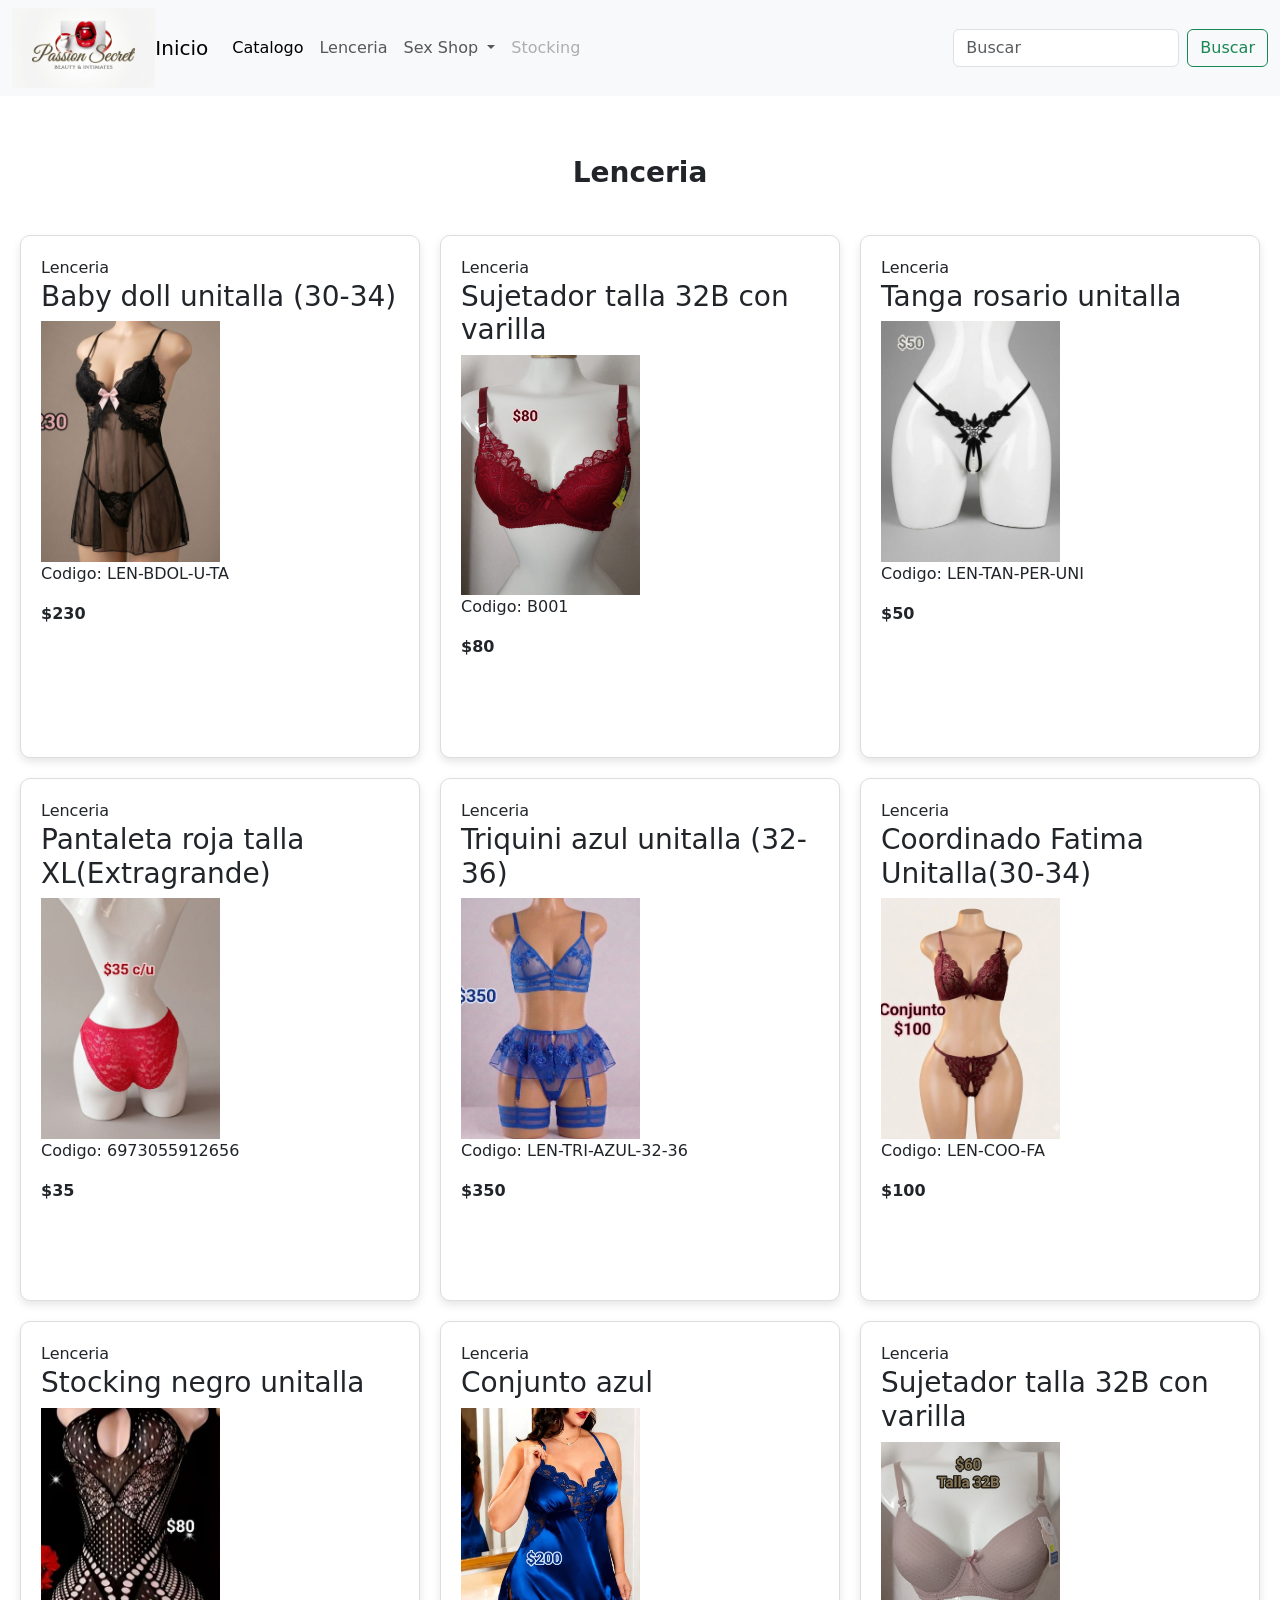
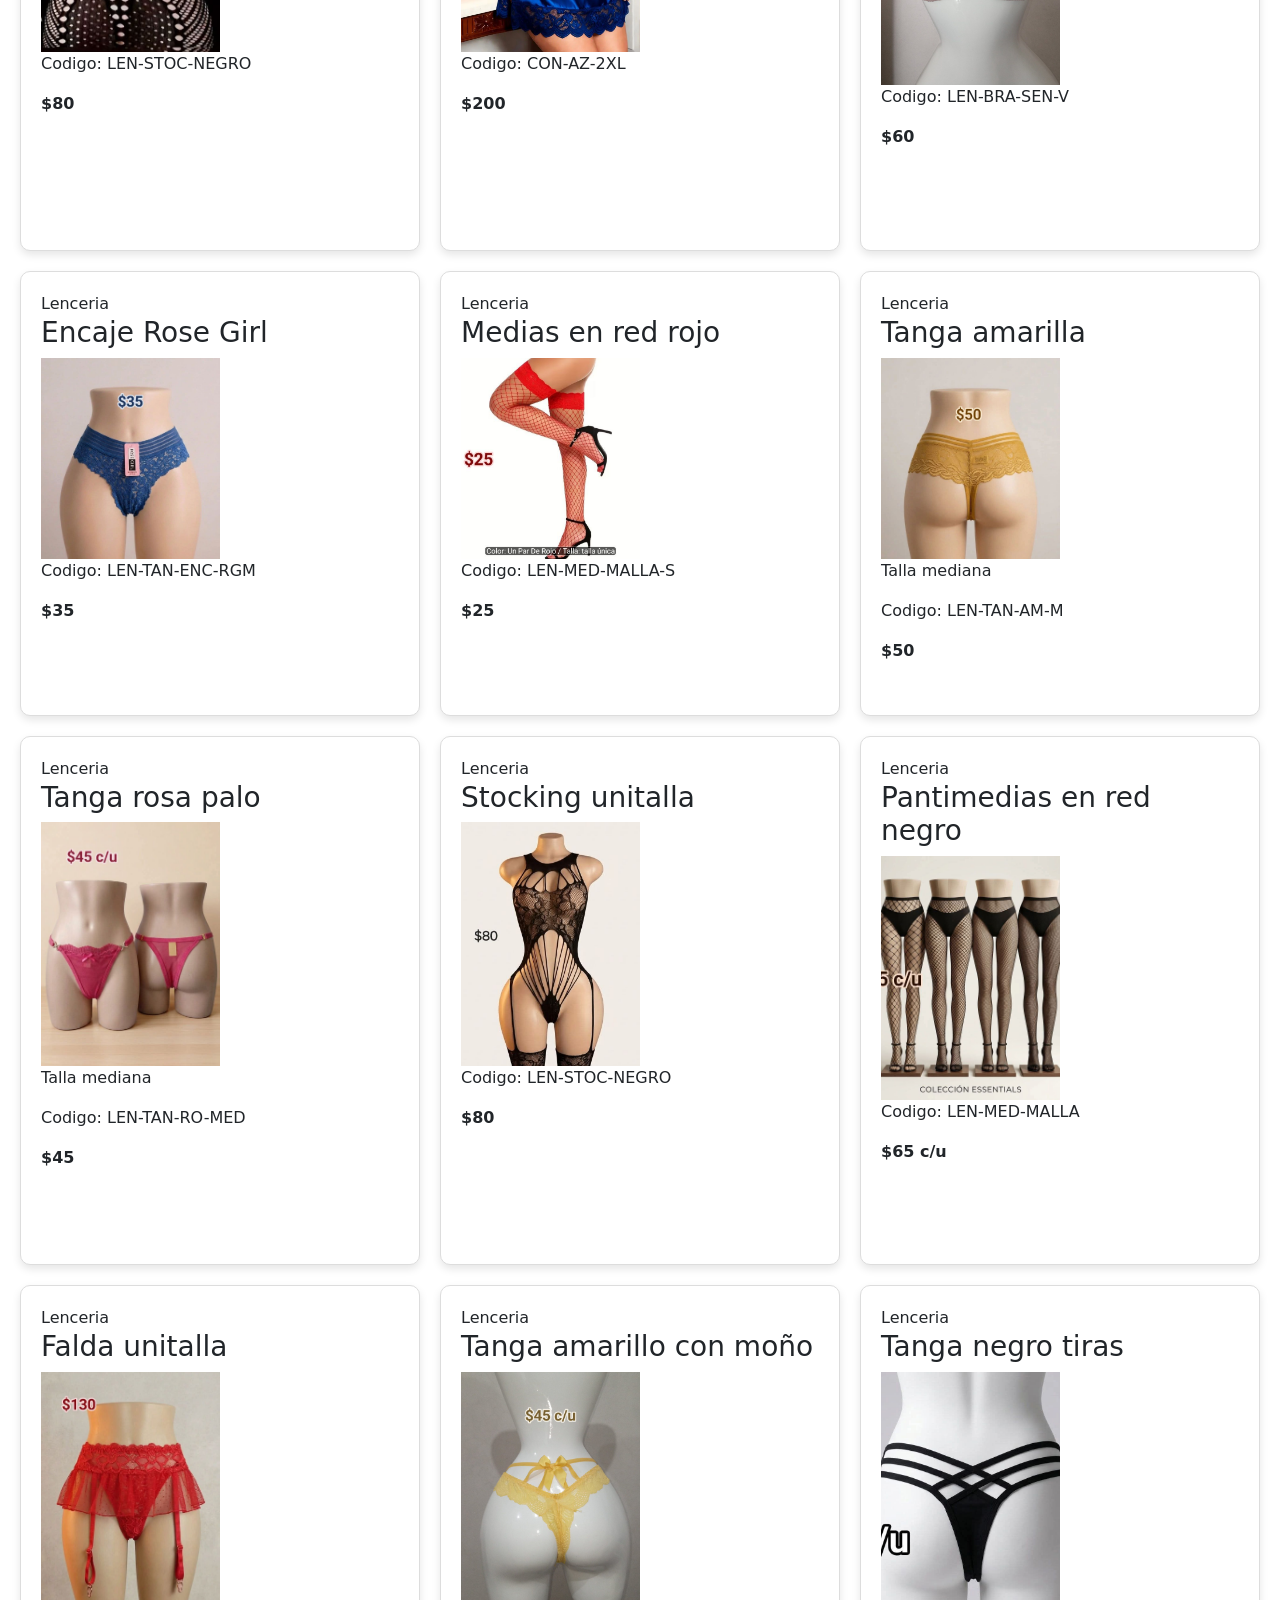
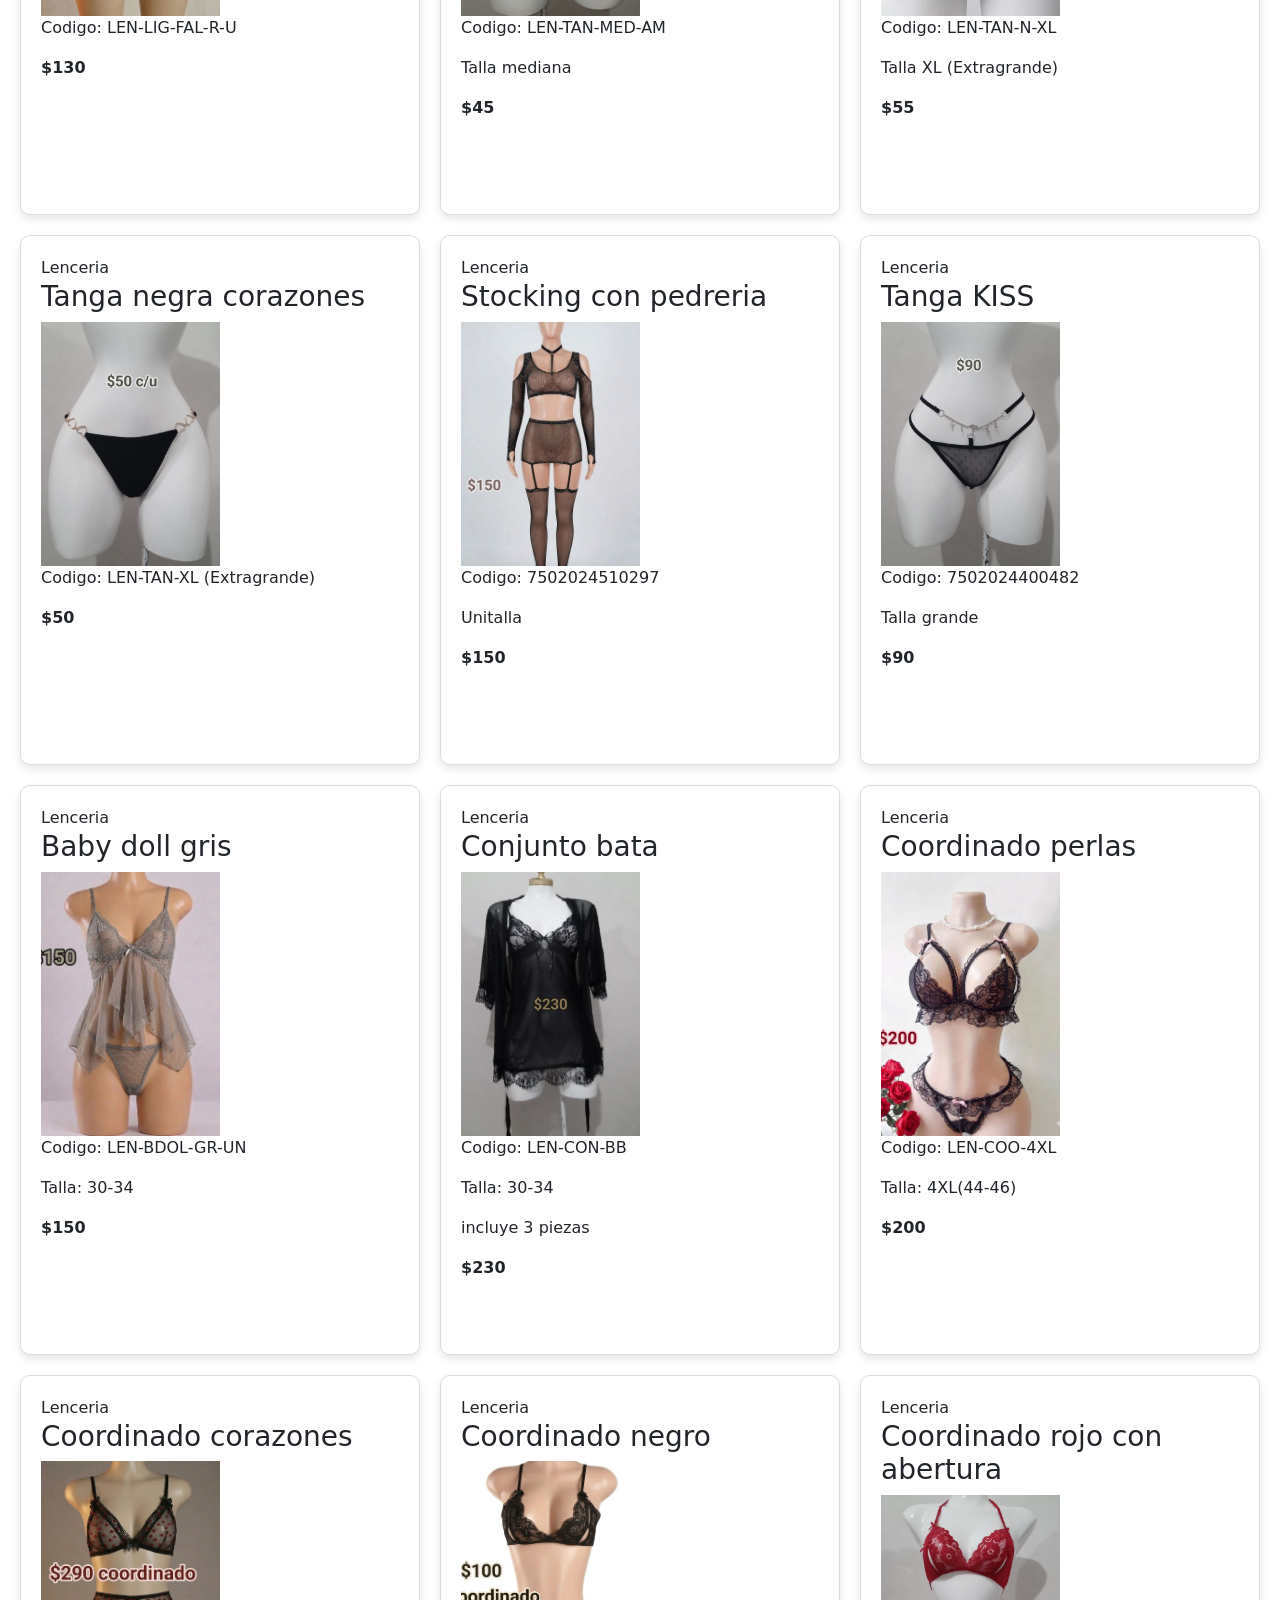
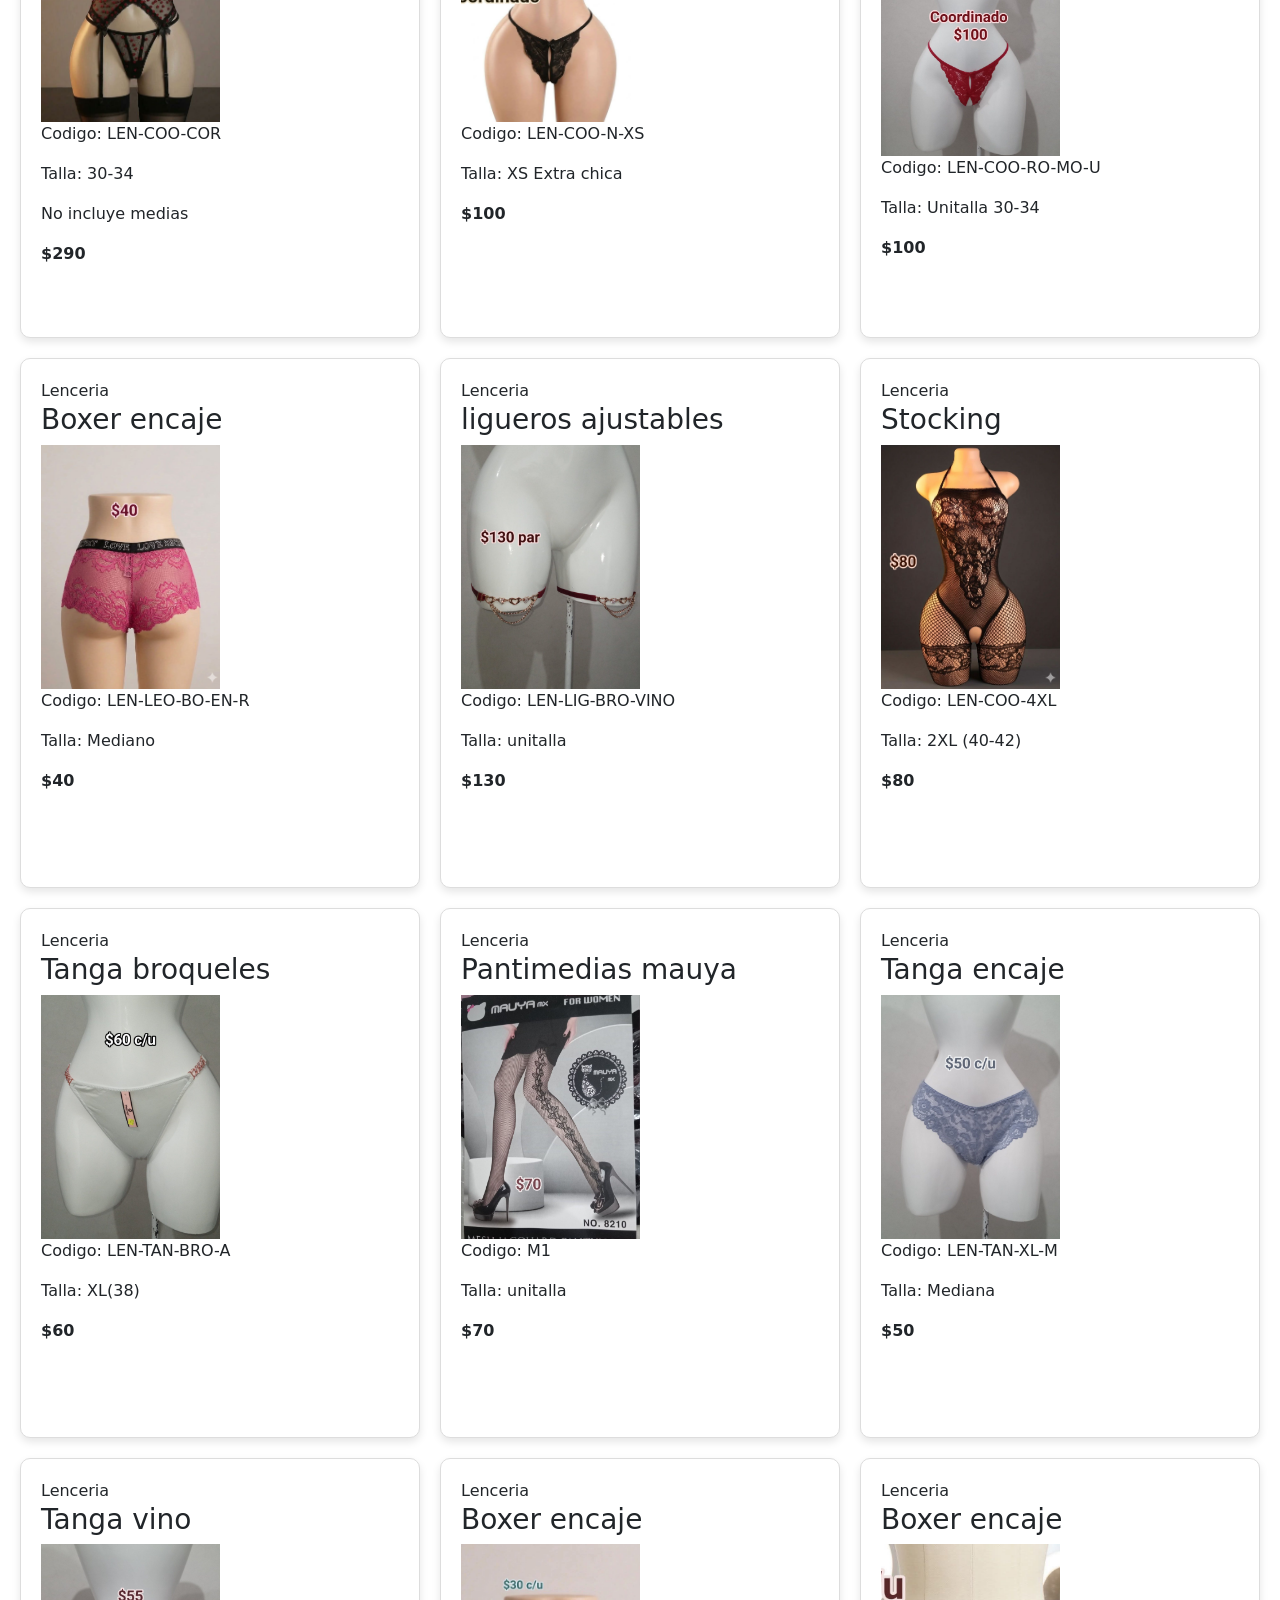
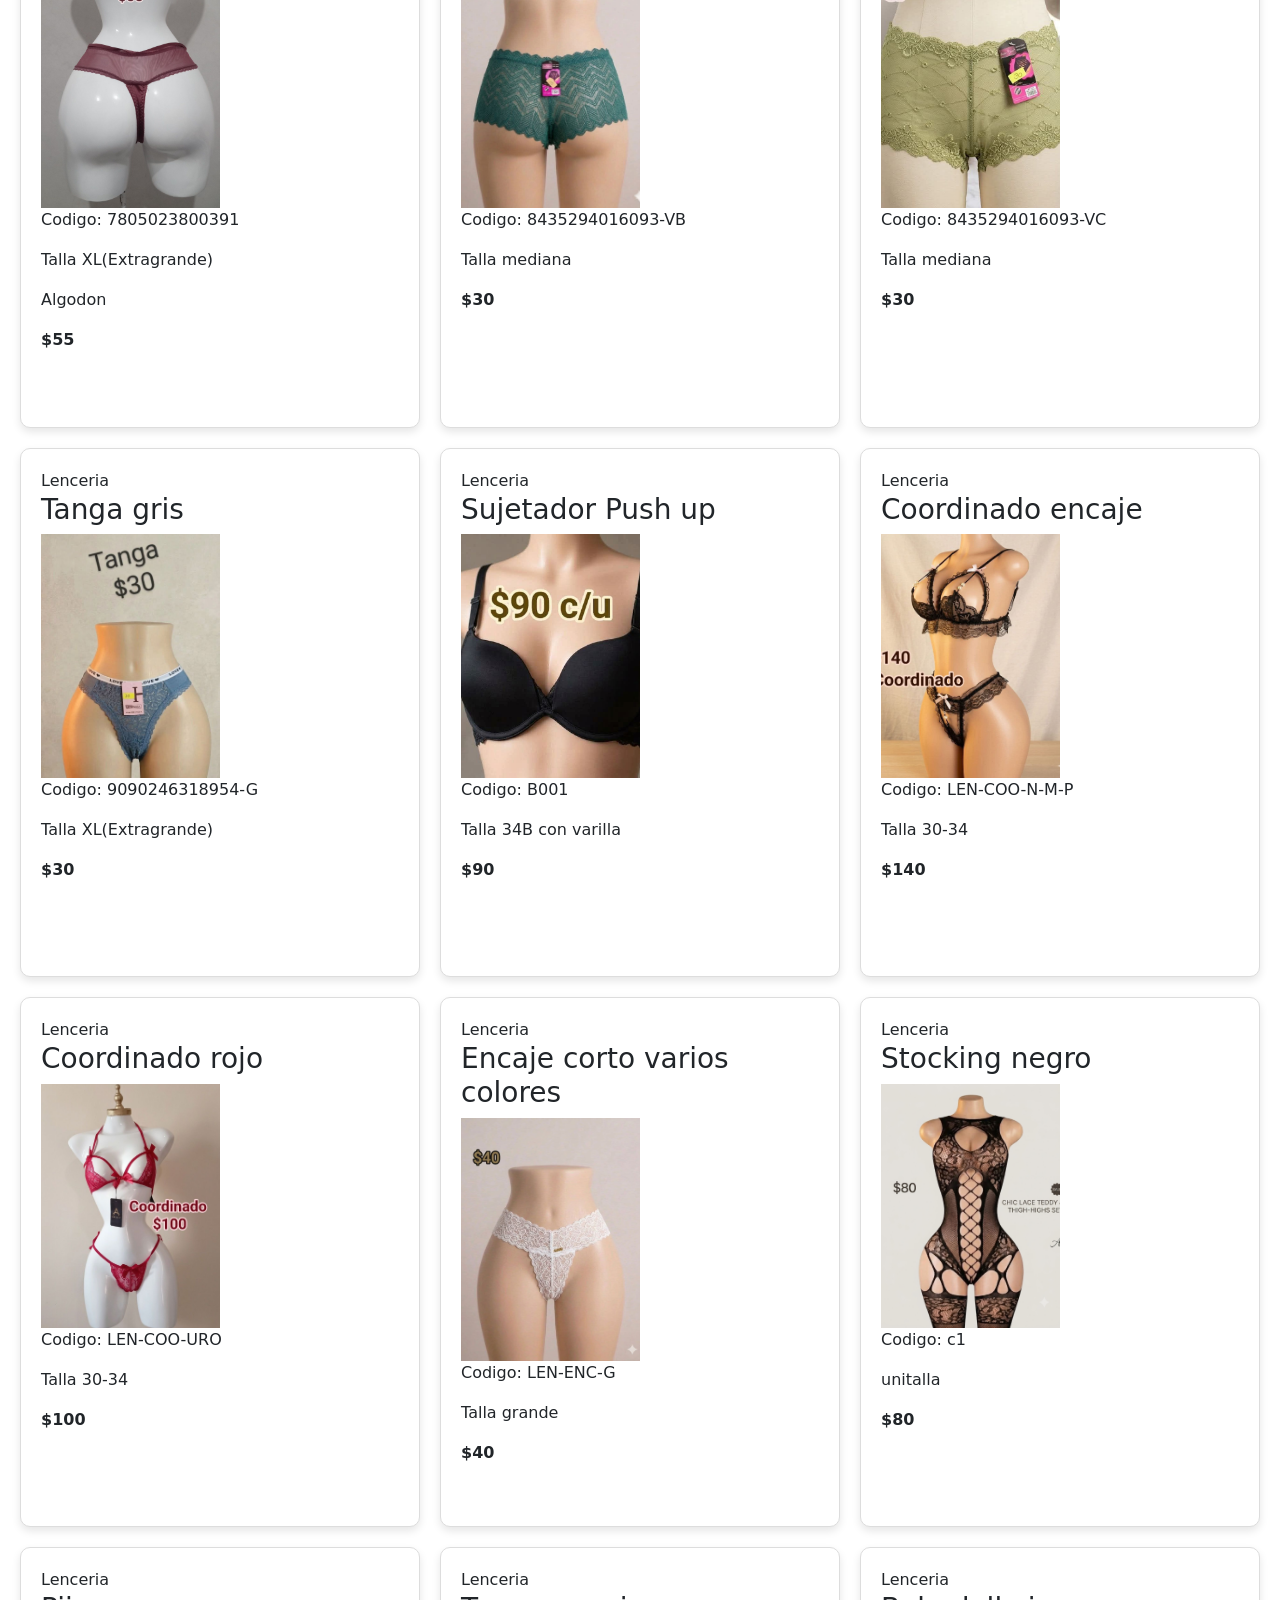
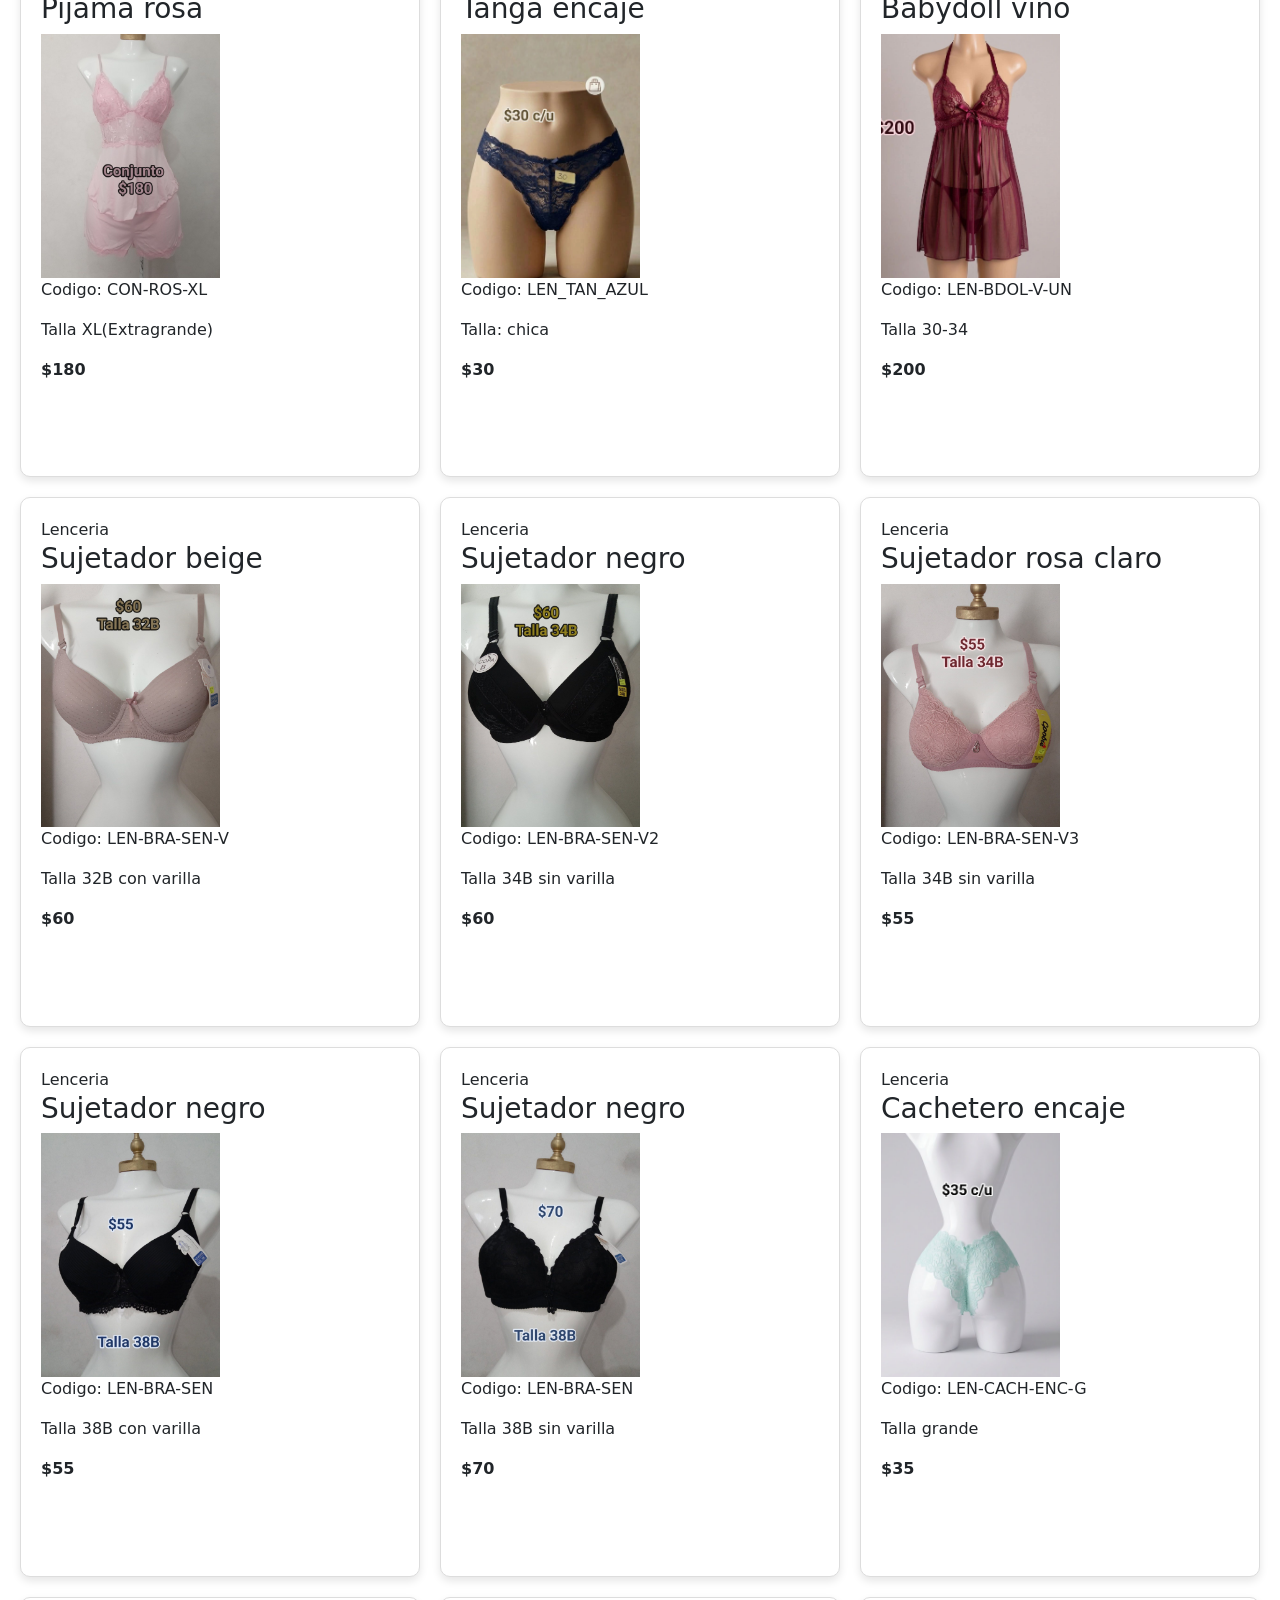
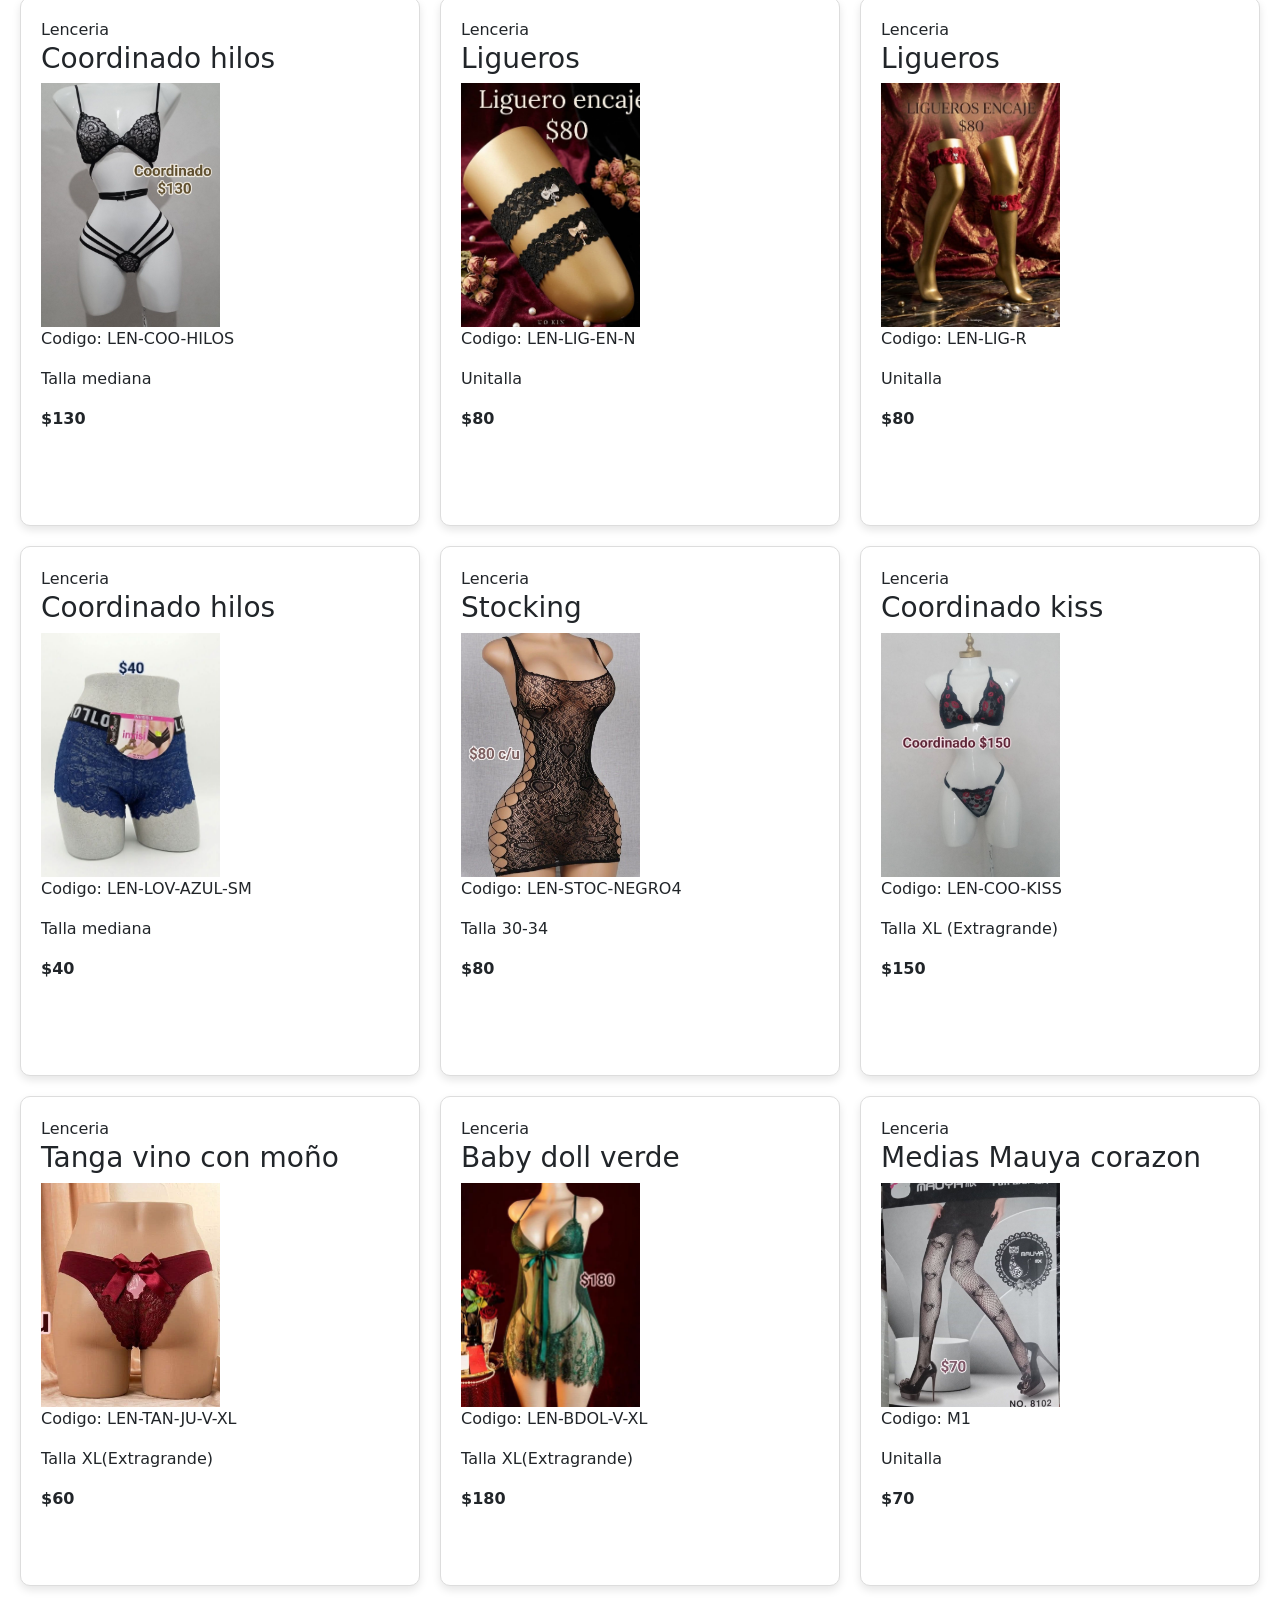
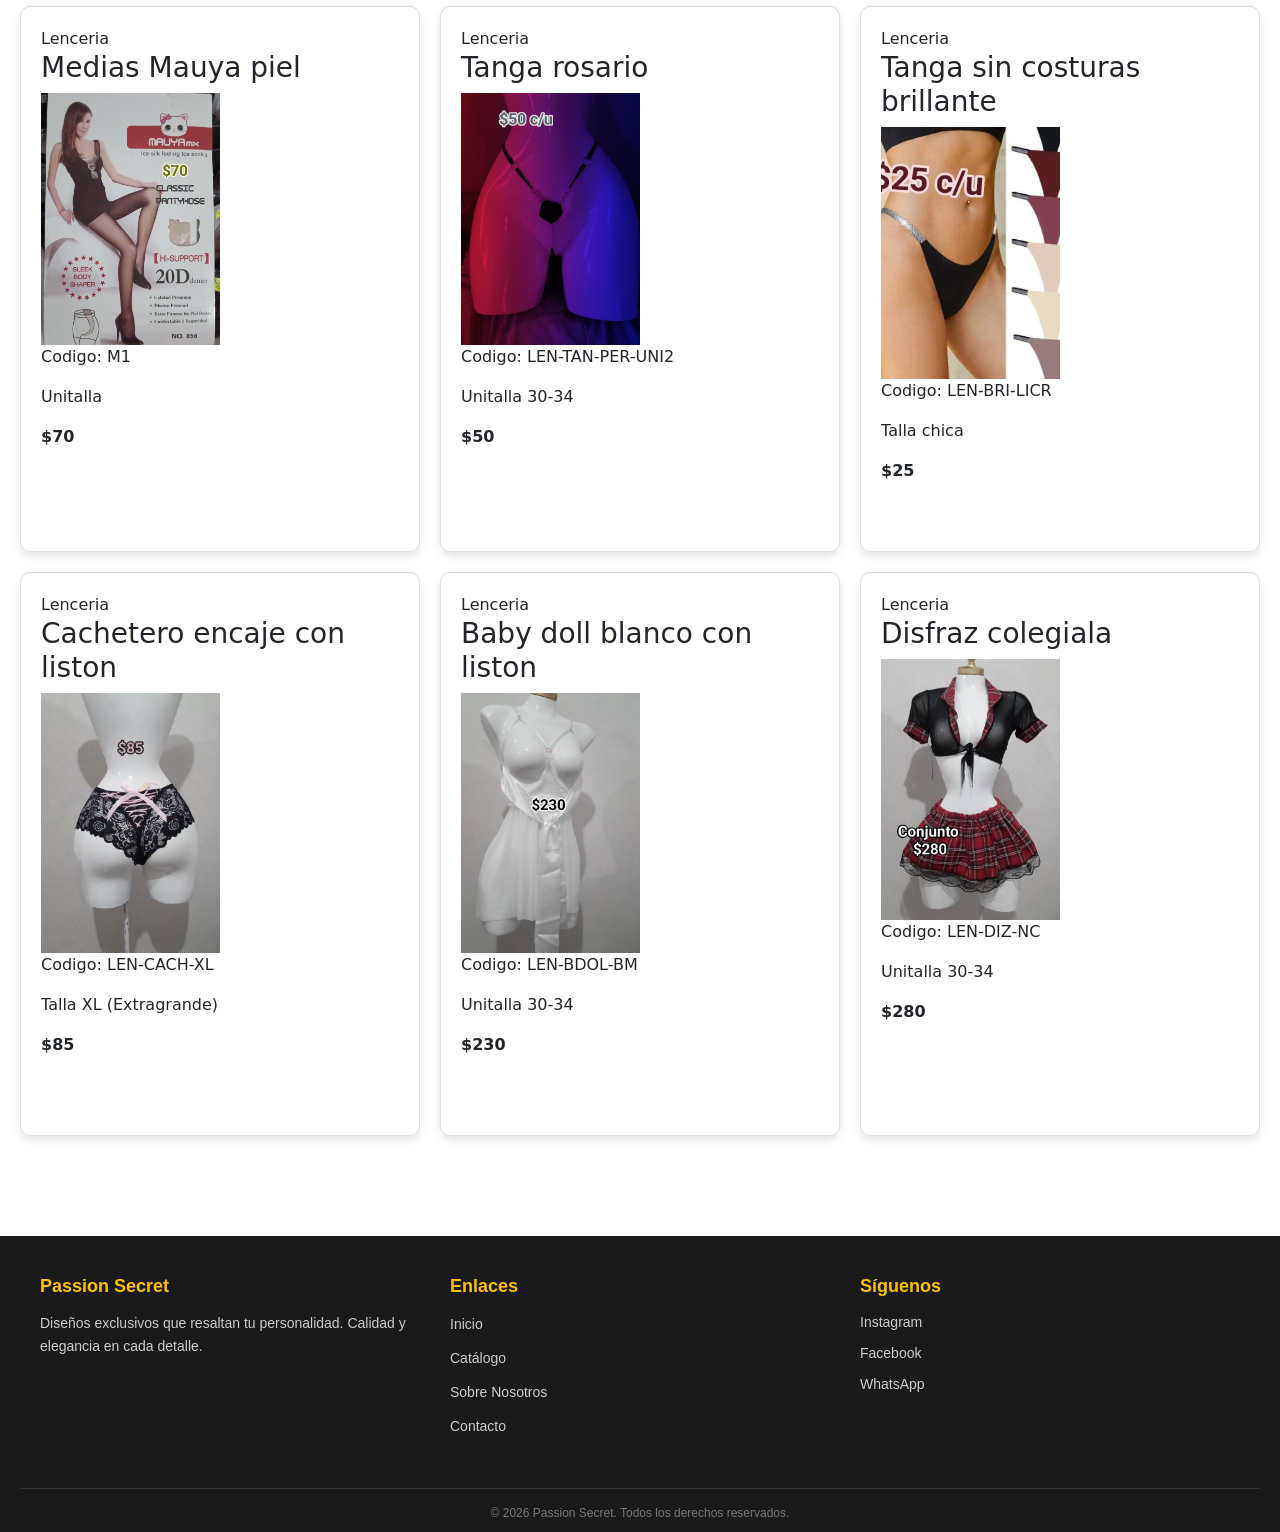
<file: lenceria.html>
<!DOCTYPE html>
<html lang="en">
<head>
    <meta charset="utf-8">
    <meta name="viewport" content="width=device-width, initial-scale=1">
    <title>Lenceria</title>
    <link rel="stylesheet" href="css/stylo.css">
    <link href="https://cdn.jsdelivr.net/npm/bootstrap@5.3.8/dist/css/bootstrap.min.css" rel="stylesheet" integrity="sha384-sRIl4kxILFvY47J16cr9ZwB07vP4J8+LH7qKQnuqkuIAvNWLzeN8tE5YBujZqJLB" crossorigin="anonymous">
</head>
<body>
<nav class="navbar navbar-expand-lg bg-body-tertiary sticky-top">
    <div class="container-fluid">
        <img src="img/logo.png" class="logo" alt="logo">
        <a class="navbar-brand" href="index.html">Inicio</a>
        <button class="navbar-toggler" type="button" data-bs-toggle="collapse" data-bs-target="#navbarSupportedContent" aria-controls="navbarSupportedContent" aria-expanded="false" aria-label="Toggle navigation">
            <span class="navbar-toggler-icon"></span>
        </button>
        <div class="collapse navbar-collapse" id="navbarSupportedContent">
            <ul class="navbar-nav me-auto mb-2 mb-lg-0">
                <li class="nav-item">
                    <a class="nav-link active" aria-current="page" href="catalogo.html">Catalogo</a>
                </li>
                <li class="nav-item">
                    <a class="nav-link" href="lenceria.html">Lenceria</a>
                </li>
                <li class="nav-item dropdown">
                    <a class="nav-link dropdown-toggle" href="#" role="button" data-bs-toggle="dropdown" aria-expanded="false">
                        Sex Shop
                    </a>
                    <ul class="dropdown-menu">
                        <li><a class="dropdown-item" href="lubricantes.html">Lubricantes</a></li>
                        <li><a class="dropdown-item" href="Preservativos.html">Preservativos</a></li>
                        <li><hr class="dropdown-divider"></li>
                        <li><a class="dropdown-item" href="accesorios.html">Accesorios</a></li>
                    </ul>
                </li>
                <li class="nav-item">
                    <a class="nav-link disabled" aria-disabled="true">Stocking</a>
                </li>
            </ul>
            <form class="d-flex" role="search">
                <input class="form-control me-2" type="search" placeholder="Buscar" aria-label="Search"/>
                <button class="btn btn-outline-success" type="submit">Buscar</button>
            </form>
        </div>
    </div>
</nav>

<h2 class="titulo-galeria">Lenceria</h2>
<div class="bloque-imagenes">

    <div class="imagen-item">
        <span>Lenceria</span><h3>Baby doll unitalla (30-34)</h3><img src="img/LEN-BDOL-U-TA.jpg" alt="Baby doll">
        <p>Codigo: LEN-BDOL-U-TA</p><strong>$230</strong>
    </div>

    <div class="imagen-item">
        <span>Lenceria</span><h3>Sujetador talla 32B con varilla</h3><img src="img/B001.jpg" alt="Sujetador">
        <p>Codigo: B001</p><strong>$80</strong>
    </div>

    <div class="imagen-item"><span>Lenceria</span><h3>Tanga rosario unitalla</h3><img src="img/LEN-TAN-PER-UNI.jpg" alt="rosario">
        <p>Codigo: LEN-TAN-PER-UNI</p><strong>$50</strong>
    </div>

    <div class="imagen-item">
        <span>Lenceria</span><h3>Pantaleta roja talla XL(Extragrande)</h3><img src="img/6973055912656.jpg" alt="pantaleta xl">
        <p>Codigo: 6973055912656</p><strong>$35</strong>
    </div>

    <div class="imagen-item">
        <span>Lenceria</span><h3>Triquini azul unitalla (32-36)</h3><img src="img/LEN-TRI-AZUL-32-36.jpg" alt="triquini">
        <p>Codigo: LEN-TRI-AZUL-32-36</p><strong>$350</strong>
    </div>

    <div class="imagen-item">
        <span>Lenceria</span><h3>Coordinado Fatima Unitalla(30-34)</h3><img src="img/LEN-COO-FA.jpg" alt="fatima">
        <p>Codigo: LEN-COO-FA</p><strong>$100</strong>
    </div>

    <div class="imagen-item">
        <span>Lenceria</span><h3>Stocking negro unitalla</h3><img src="img/LEN-STOC-NEGRO.jpg" alt="stocking">
        <p>Codigo: LEN-STOC-NEGRO</p><strong>$80</strong>
    </div>

    <div class="imagen-item">
        <span>Lenceria</span><h3>Conjunto azul</h3><img src="img/CON-AZ-2XL.jpg" alt="Conjunto">
        <p>Codigo: CON-AZ-2XL</p><strong>$200</strong>
    </div>

    <div class="imagen-item">
        <span>Lenceria</span><h3>Sujetador talla 32B con varilla</h3><img src="img/LEN-BRA-SEN-V.jpg" alt="sujetador">
        <p>Codigo: LEN-BRA-SEN-V</p><strong>$60</strong>
    </div>

    <div class="imagen-item">
        <span>Lenceria</span><h3>Encaje Rose Girl</h3><img src="img/LEN-TAN-ENC-RGM.jpg" alt="encaje">
        <p>Codigo: LEN-TAN-ENC-RGM</p><strong>$35</strong>
    </div>

    <div class="imagen-item">
        <span>Lenceria</span><h3>Medias en red rojo</h3><img src="img/LEN-MED-MALLA-S.jpg" alt="medias">
        <p>Codigo: LEN-MED-MALLA-S</p><strong>$25</strong>
    </div>

    <div class="imagen-item">
        <span>Lenceria</span><h3>Tanga amarilla</h3><img src="img/LEN-TAN-AM-M.jpg" alt="tanga amarilla">
        <p>Talla mediana</p><p>Codigo: LEN-TAN-AM-M</p><strong>$50</strong>
    </div>

    <div class="imagen-item">
        <span>Lenceria</span><h3>Tanga rosa palo</h3><img src="img/LEN-TAN-RO-MED.jpg" alt="tanga melon">
        <p>Talla mediana</p><p>Codigo: LEN-TAN-RO-MED</p><strong>$45</strong>
    </div>

    <div class="imagen-item">
        <span>Lenceria</span><h3>Stocking unitalla</h3><img src="img/LEN-STOC-NEGRO5.jpg" alt="stocking">
        <p>Codigo: LEN-STOC-NEGRO</p><strong>$80</strong>
    </div>

    <div class="imagen-item">
        <span>Lenceria</span><h3>Pantimedias en red negro</h3><img src="img/LEN-MED-MALLA.jpg" alt="stocking">
        <p>Codigo: LEN-MED-MALLA</p><strong>$65 c/u</strong>
    </div>

    <div class="imagen-item">
        <span>Lenceria</span><h3>Falda unitalla</h3><img src="img/LEN-LIG-FAL-R-U.jpg" alt="falda">
        <p>Codigo: LEN-LIG-FAL-R-U</p><strong>$130</strong>
    </div>

    <div class="imagen-item">
        <span>Lenceria</span><h3>Tanga amarillo con moño</h3><img src="img/LEN-TAN-MED-AM.jpg" alt="tanga">
        <p>Codigo: LEN-TAN-MED-AM</p><p>Talla mediana</p><strong>$45</strong>
    </div>

    <div class="imagen-item">
        <span>Lenceria</span><h3>Tanga negro tiras</h3><img src="img/LEN-TAN-N-XL.jpg" alt="tanga tiras">
        <p>Codigo: LEN-TAN-N-XL</p><p>Talla XL (Extragrande)</p><strong>$55</strong>
    </div>

    <div class="imagen-item">
        <span>Lenceria</span><h3>Tanga negra corazones</h3><img src="img/LEN-TAN-XL.jpg" alt="tanga">
        <p>Codigo: LEN-TAN-XL (Extragrande)</p><strong>$50</strong>
    </div>

    <div class="imagen-item">
        <span>Lenceria</span><h3>Stocking con pedreria</h3><img src="img/7502024510297.jpg" alt="stocking">
        <p>Codigo: 7502024510297</p><p>Unitalla</p><strong>$150</strong>
    </div>

    <div class="imagen-item">
        <span>Lenceria</span><h3>Tanga KISS</h3><img src="img/7502024400482.jpg" alt="tanga kiss">
        <p>Codigo: 7502024400482</p><P>Talla grande</P><strong>$90</strong>
    </div>

    <div class="imagen-item">
        <span>Lenceria</span><h3>Baby doll gris</h3><img src="img/LEN-BDOL-GR-UN.jpg" alt="babydoll">
        <p>Codigo: LEN-BDOL-GR-UN</p><p>Talla: 30-34</p><strong>$150</strong>
    </div>

    <div class="imagen-item">
        <span>Lenceria</span><h3>Conjunto bata</h3><img src="img/LEN-CON-BB.jpg" alt="babydoll">
        <p>Codigo: LEN-CON-BB</p><p>Talla: 30-34</p>incluye 3 piezas<p></p><strong>$230</strong>
    </div>

    <div class="imagen-item">
        <span>Lenceria</span><h3>Coordinado perlas</h3><img src="img/LEN-COO-4XL.jpg" alt="perlas">
        <p>Codigo: LEN-COO-4XL</p><p>Talla: 4XL(44-46)</p><strong>$200</strong>
    </div>

    <div class="imagen-item">
        <span>Lenceria</span><h3>Coordinado corazones</h3><img src="img/LEN-COO-COR.jpg" alt="coordinado corazones">
        <p>Codigo: LEN-COO-COR</p><p>Talla: 30-34</p><p>No incluye medias</p><strong>$290</strong>
    </div>

    <div class="imagen-item">
        <span>Lenceria</span><h3>Coordinado negro</h3><img src="img/LEN-COO-N-XS.jpg" alt="extra chica">
        <p>Codigo: LEN-COO-N-XS</p><p>Talla: XS Extra chica</p><strong>$100</strong>
    </div>

    <div class="imagen-item">
        <span>Lenceria</span><h3>Coordinado rojo con abertura</h3><img src="img/LEN-COO-RO-MO-U.jpg" alt="coordinado con abertura">
        <p>Codigo: LEN-COO-RO-MO-U</p><p>Talla: Unitalla 30-34</p><strong>$100</strong>
    </div>

    <div class="imagen-item">
        <span>Lenceria</span><h3>Boxer encaje</h3><img src="img/LEN-LEO-BO-EN-R.jpg" alt="boxer">
        <p>Codigo: LEN-LEO-BO-EN-R</p><p>Talla: Mediano</p><strong>$40</strong>
    </div>

    <div class="imagen-item">
        <span>Lenceria</span><h3>ligueros ajustables</h3><img src="img/LEN-LIG-BRO-VINO.jpg" alt="ligueros">
        <p>Codigo: LEN-LIG-BRO-VINO</p><p>Talla: unitalla</p><strong>$130</strong>
    </div>

    <div class="imagen-item">
        <span>Lenceria</span><h3>Stocking</h3><img src="img/LEN-STOC-NEGRO2.jpg" alt="stocking">
        <p>Codigo: LEN-COO-4XL</p><p>Talla: 2XL (40-42)</p><strong>$80</strong>
    </div>

    <div class="imagen-item">
        <span>Lenceria</span><h3>Tanga broqueles</h3><img src="img/LEN-TAN-BRO-A.jpg" alt="broquel">
        <p>Codigo: LEN-TAN-BRO-A</p><p>Talla: XL(38)</p><strong>$60</strong>
    </div>

    <div class="imagen-item">
        <span>Lenceria</span><h3>Pantimedias mauya</h3><img src="img/M1.jpg" alt="pantimedias">
        <p>Codigo: M1</p><p>Talla: unitalla</p><strong>$70</strong>
    </div>

    <div class="imagen-item">
        <span>Lenceria</span><h3>Tanga encaje</h3><img src="img/LEN-TAN-XL-M.jpg" alt="encaje">
        <p>Codigo: LEN-TAN-XL-M</p><p>Talla: Mediana</p><strong>$50</strong>
    </div>

    <div class="imagen-item">
        <span>Lenceria</span><h3>Tanga vino</h3><img src="img/7805023800391.jpg" alt="tanga">
        <p>Codigo: 7805023800391</p><p>Talla XL(Extragrande)</p><p>Algodon</p><strong>$55</strong>
    </div>

    <div class="imagen-item">
        <span>Lenceria</span><h3>Boxer encaje</h3><img src="img/8435294016093-VB.jpg" alt="Boxer">
        <p>Codigo: 8435294016093-VB</p><p>Talla mediana</p><strong>$30</strong>
    </div>

    <div class="imagen-item">
        <span>Lenceria</span><h3>Boxer encaje</h3><img src="img/8435294016093-VC.jpg" alt="Boxer">
        <p>Codigo: 8435294016093-VC</p><p>Talla mediana</p><strong>$30</strong>
    </div>

    <div class="imagen-item">
        <span>Lenceria</span><h3>Tanga gris</h3><img src="img/9090246318954-G.jpg" alt="deportiva">
        <p>Codigo: 9090246318954-G</p><p>Talla XL(Extragrande)</p><strong>$30</strong>
    </div>

    <div class="imagen-item">
        <span>Lenceria</span><h3>Sujetador Push up</h3><img src="img/B0011.jpg" alt="Push up">
        <p>Codigo: B001</p><p>Talla 34B con varilla</p><strong>$90</strong>
    </div>

    <div class="imagen-item">
        <span>Lenceria</span><h3>Coordinado encaje</h3><img src="img/LEN-COO-N-M-P.jpg" alt="coordinado perlas">
        <p>Codigo: LEN-COO-N-M-P</p><p>Talla 30-34</p><strong>$140</strong>
    </div>

    <div class="imagen-item">
        <span>Lenceria</span><h3>Coordinado rojo</h3><img src="img/LEN-COO-URO.jpg" alt="Coordinado">
        <p>Codigo: LEN-COO-URO</p><p>Talla 30-34</p><strong>$100</strong>
    </div>

    <div class="imagen-item">
        <span>Lenceria</span><h3>Encaje corto varios colores</h3><img src="img/LEN-ENC-G.jpg" alt="encaje">
        <p>Codigo: LEN-ENC-G</p><p>Talla grande</p><strong>$40</strong>
    </div>

    <div class="imagen-item">
        <span>Lenceria</span><h3>Stocking negro</h3><img src="img/c1.png" alt="Stocking">
        <p>Codigo: c1</p><p>unitalla</p><strong>$80</strong>
    </div>

    <div class="imagen-item">
        <span>Lenceria</span><h3>Pijama rosa</h3><img src="img/CON-ROS-XL.jpg" alt="Pijama">
        <p>Codigo: CON-ROS-XL</p><p>Talla XL(Extragrande)</p><strong>$180</strong>
    </div>

    <div class="imagen-item">
        <span>Lenceria</span><h3>Tanga encaje</h3><img src="img/LEN_TAN_AZUL.jpg" alt="tanga">
        <p>Codigo: LEN_TAN_AZUL</p><p>Talla: chica</p><strong>$30</strong>
    </div>

    <div class="imagen-item">
        <span>Lenceria</span><h3>Babydoll vino</h3><img src="img/LEN-BDOL-V-UN.jpg" alt="babydoll">
        <p>Codigo: LEN-BDOL-V-UN</p><p>Talla 30-34</p><strong>$200</strong>
    </div>

    <div class="imagen-item">
        <span>Lenceria</span><h3>Sujetador beige</h3><img src="img/LEN-BRA-SEN-V.jpg" alt="sujetador">
        <p>Codigo: LEN-BRA-SEN-V</p><p>Talla 32B con varilla</p><strong>$60</strong>
    </div>

    <div class="imagen-item">
        <span>Lenceria</span><h3>Sujetador negro</h3><img src="img/LEN-BRA-SEN-V2.jpg" alt="sujetador">
        <p>Codigo: LEN-BRA-SEN-V2</p><p>Talla 34B sin varilla</p><strong>$60</strong>
    </div>

    <div class="imagen-item">
        <span>Lenceria</span><h3>Sujetador rosa claro</h3><img src="img/LEN-BRA-SEN-V3.jpg" alt="sujetador">
        <p>Codigo: LEN-BRA-SEN-V3</p><p>Talla 34B sin varilla</p><strong>$55</strong>
    </div>

    <div class="imagen-item">
        <span>Lenceria</span><h3>Sujetador negro</h3><img src="img/38b.jpg" alt="sujetador">
        <p>Codigo: LEN-BRA-SEN</p><p>Talla 38B con varilla</p><strong>$55</strong>
    </div>

    <div class="imagen-item">
        <span>Lenceria</span><h3>Sujetador negro</h3><img src="img/38bb.jpg" alt="sujetador">
        <p>Codigo: LEN-BRA-SEN</p><p>Talla 38B sin varilla</p><strong>$70</strong>
    </div>

    <div class="imagen-item">
        <span>Lenceria</span><h3>Cachetero encaje</h3><img src="img/LEN-CACH-ENC-G.jpg" alt="cachetero">
        <p>Codigo: LEN-CACH-ENC-G</p><p>Talla grande</p><strong>$35</strong>
    </div>

    <div class="imagen-item">
        <span>Lenceria</span><h3>Coordinado hilos</h3><img src="img/LEN-COO-HILOS.jpg" alt="coordinado hilos">
        <p>Codigo: LEN-COO-HILOS</p><p>Talla mediana</p><strong>$130</strong>
    </div>

    <div class="imagen-item">
        <span>Lenceria</span><h3>Ligueros</h3><img src="img/LEN-LIG-EN-N.jpg" alt="ligueros">
        <p>Codigo: LEN-LIG-EN-N</p><p>Unitalla</p><strong>$80</strong>
    </div>

    <div class="imagen-item">
        <span>Lenceria</span><h3>Ligueros</h3><img src="img/LEN-LIG-R.jpg" alt="ligueros rojos">
        <p>Codigo: LEN-LIG-R</p><p>Unitalla</p><strong>$80</strong>
    </div>

    <div class="imagen-item">
        <span>Lenceria</span><h3>Coordinado hilos</h3><img src="img/LEN-LOV-AZUL-SM.jpg" alt="boxer">
        <p>Codigo: LEN-LOV-AZUL-SM</p><p>Talla mediana</p><strong>$40</strong>
    </div>

    <div class="imagen-item">
        <span>Lenceria</span><h3>Stocking</h3><img src="img/LEN-STOC-NEGRO4.jpg" alt="stocking">
        <p>Codigo: LEN-STOC-NEGRO4</p><p>Talla 30-34</p><strong>$80</strong>
    </div>

    <div class="imagen-item">
        <span>Lenceria</span><h3>Coordinado kiss</h3><img src="img/kiss.jpg" alt="coordinado hilos">
        <p>Codigo: LEN-COO-KISS</p><p>Talla XL (Extragrande)</p><strong>$150</strong>
    </div>

    <div class="imagen-item">
        <span>Lenceria</span><h3>Tanga vino con moño</h3><img src="img/LEN-TAN-JU-V-XL.jpg" alt="tanga moño">
        <p>Codigo: LEN-TAN-JU-V-XL</p><p>Talla XL(Extragrande)</p><strong>$60</strong>
    </div>

    <div class="imagen-item">
        <span>Lenceria</span><h3>Baby doll verde</h3><img src="img/LEN-BDOL-V-XL.jpg" alt="babydoll">
        <p>Codigo: LEN-BDOL-V-XL</p><p>Talla XL(Extragrande)</p><strong>$180</strong>
    </div>

    <div class="imagen-item">
        <span>Lenceria</span><h3>Medias Mauya corazon</h3><img src="img/M2.jpg" alt="disfraz">
        <p>Codigo: M1</p><p>Unitalla</p><strong>$70</strong>
    </div>

    <div class="imagen-item">
        <span>Lenceria</span><h3>Medias Mauya piel</h3><img src="img/M3.jpg" alt="medias">
        <p>Codigo: M1</p><p>Unitalla</p><strong>$70</strong>
    </div>

    <div class="imagen-item">
        <span>Lenceria</span><h3>Tanga rosario</h3><img src="img/LEN-TAN-PER-UNI2.jpg" alt="rosario">
        <p>Codigo: LEN-TAN-PER-UNI2</p><p>Unitalla 30-34</p><strong>$50</strong>
    </div>

    <div class="imagen-item">
        <span>Lenceria</span><h3>Tanga sin costuras brillante</h3><img src="img/brillo.jpg" alt="tanga brillos">
        <p>Codigo: LEN-BRI-LICR</p><p>Talla chica</p><strong>$25</strong>
    </div>

    <div class="imagen-item">
        <span>Lenceria</span><h3>Cachetero encaje con liston</h3><img src="img/LEN-CACH-XL.jpg" alt="encaje">
        <p>Codigo: LEN-CACH-XL</p><p>Talla XL (Extragrande)</p><strong>$85</strong>
    </div>

    <div class="imagen-item">
        <span>Lenceria</span><h3>Baby doll blanco con liston</h3><img src="img/blanco.jpg" alt="babydoll">
        <p>Codigo: LEN-BDOL-BM</p><p>Unitalla 30-34</p><strong>$230</strong>
    </div>

    <div class="imagen-item">
        <span>Lenceria</span><h3>Disfraz colegiala</h3><img src="img/disfraz.jpg" alt="disfraz">
        <p>Codigo: LEN-DIZ-NC</p><p>Unitalla 30-34</p><strong>$280</strong>
    </div>
</div>

<script src="https://cdn.jsdelivr.net/npm/bootstrap@5.3.8/dist/js/bootstrap.bundle.min.js" integrity="sha384-FKyoEForCGlyvwx9Hj09JcYn3nv7wiPVlz7YYwJrWVcXK/BmnVDxM+D2scQbITxI" crossorigin="anonymous"></script>
</body>

<footer class="sitio-footer">
    <div class="container-footer">
        <!-- Columna 1: Sobre la tienda -->
        <div class="columna-footer">
            <h3>Passion Secret</h3>
            <p>Diseños exclusivos que resaltan tu personalidad. Calidad y elegancia en cada detalle.</p>
        </div>

        <!-- Columna 2: Enlaces rápidos -->
        <div class="columna-footer">
            <h3>Enlaces</h3>
            <ul>
                <li><a href="index.html">Inicio</a></li>
                <li><a href="catalogo.html">Catálogo</a></li>
                <li><a href="#">Sobre Nosotros</a></li>
                <li><a href="#">Contacto</a></li>
            </ul>
        </div>

        <!-- Columna 3: Redes Sociales / Contacto -->
        <div class="columna-footer">
            <h3>Síguenos</h3>
            <div class="redes-sociales">
                <a href="#">Instagram</a>
                <a href="https://www.facebook.com/profile.php?id=61571866395818">Facebook</a>
                <a href="#">WhatsApp</a>
            </div>
        </div>
    </div>

    <!-- Barra de derechos reservados -->
    <div class="copyright-footer">
        <p>&copy; 2026 Passion Secret. Todos los derechos reservados.</p>
    </div>
</footer>
</html>
</file>
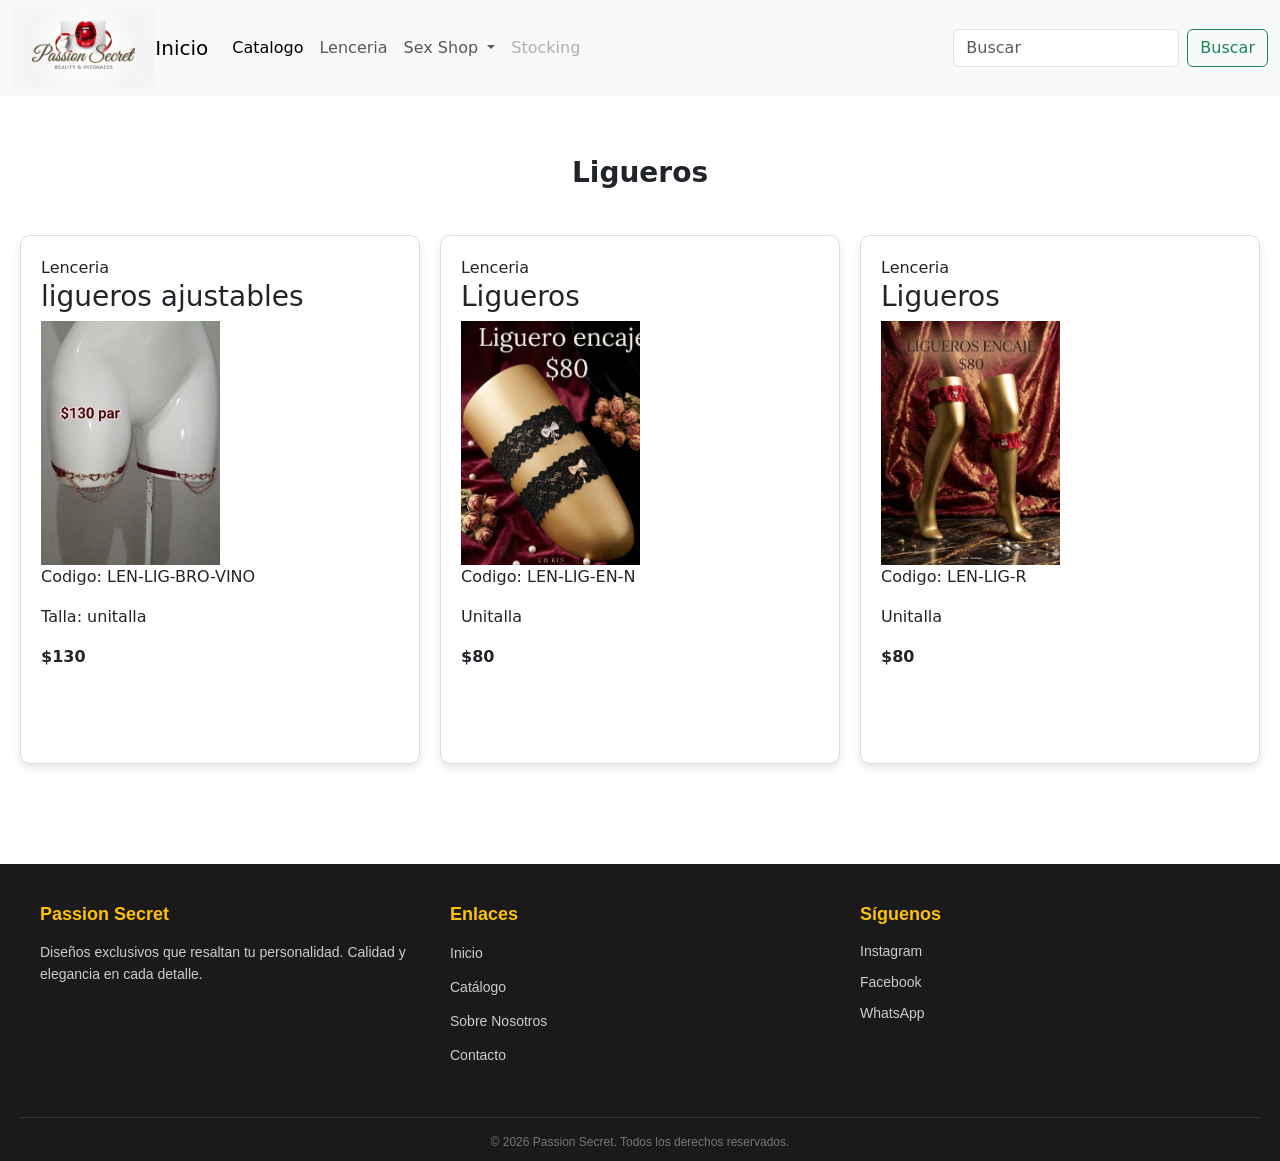
<file: ligueros.html>
<!DOCTYPE html>
<html lang="en">
<head>
  <meta charset="utf-8">
  <meta name="viewport" content="width=device-width, initial-scale=1">
  <title>Ligueros</title>
  <link rel="stylesheet" href="css/stylo.css">
  <link href="https://cdn.jsdelivr.net/npm/bootstrap@5.3.8/dist/css/bootstrap.min.css" rel="stylesheet" integrity="sha384-sRIl4kxILFvY47J16cr9ZwB07vP4J8+LH7qKQnuqkuIAvNWLzeN8tE5YBujZqJLB" crossorigin="anonymous">
</head>
<body>
<nav class="navbar navbar-expand-lg bg-body-tertiary sticky-top">
  <div class="container-fluid">
    <img src="img/logo.png" class="logo" alt="logo">
    <a class="navbar-brand" href="index.html">Inicio</a>
    <button class="navbar-toggler" type="button" data-bs-toggle="collapse" data-bs-target="#navbarSupportedContent" aria-controls="navbarSupportedContent" aria-expanded="false" aria-label="Toggle navigation">
      <span class="navbar-toggler-icon"></span>
    </button>
    <div class="collapse navbar-collapse" id="navbarSupportedContent">
      <ul class="navbar-nav me-auto mb-2 mb-lg-0">
        <li class="nav-item">
          <a class="nav-link active" aria-current="page" href="catalogo.html">Catalogo</a>
        </li>
        <li class="nav-item">
          <a class="nav-link" href="lenceria.html">Lenceria</a>
        </li>
        <li class="nav-item dropdown">
          <a class="nav-link dropdown-toggle" href="#" role="button" data-bs-toggle="dropdown" aria-expanded="false">
            Sex Shop
          </a>
          <ul class="dropdown-menu">
            <li><a class="dropdown-item" href="lubricantes.html">Lubricantes</a></li>
            <li><a class="dropdown-item" href="Preservativos.html">Preservativos</a></li>
            <li><hr class="dropdown-divider"></li>
            <li><a class="dropdown-item" href="accesorios.html">Accesorios</a></li>
          </ul>
        </li>
        <li class="nav-item">
          <a class="nav-link disabled" aria-disabled="true">Stocking</a>
        </li>
      </ul>
      <form class="d-flex" role="search">
        <input class="form-control me-2" type="search" placeholder="Buscar" aria-label="Search"/>
        <button class="btn btn-outline-success" type="submit">Buscar</button>
      </form>
    </div>
  </div>
</nav>

<h2 class="titulo-galeria">Ligueros</h2>
<div class="bloque-imagenes">

  <div class="imagen-item">
    <span>Lenceria</span><h3>ligueros ajustables</h3><img src="img/LEN-LIG-BRO-VINO.jpg" alt="ligueros">
    <p>Codigo: LEN-LIG-BRO-VINO</p><p>Talla: unitalla</p><strong>$130</strong>
  </div>

  <div class="imagen-item">
    <span>Lenceria</span><h3>Ligueros</h3><img src="img/LEN-LIG-EN-N.jpg" alt="ligueros">
    <p>Codigo: LEN-LIG-EN-N</p><p>Unitalla</p><strong>$80</strong>
  </div>

  <div class="imagen-item">
    <span>Lenceria</span><h3>Ligueros</h3><img src="img/LEN-LIG-R.jpg" alt="ligueros rojos">
    <p>Codigo: LEN-LIG-R</p><p>Unitalla</p><strong>$80</strong>
  </div>

</div>

<script src="https://cdn.jsdelivr.net/npm/bootstrap@5.3.8/dist/js/bootstrap.bundle.min.js" integrity="sha384-FKyoEForCGlyvwx9Hj09JcYn3nv7wiPVlz7YYwJrWVcXK/BmnVDxM+D2scQbITxI" crossorigin="anonymous"></script>
</body>

<footer class="sitio-footer">
  <div class="container-footer">
    <!-- Columna 1: Sobre la tienda -->
    <div class="columna-footer">
      <h3>Passion Secret</h3>
      <p>Diseños exclusivos que resaltan tu personalidad. Calidad y elegancia en cada detalle.</p>
    </div>

    <!-- Columna 2: Enlaces rápidos -->
    <div class="columna-footer">
      <h3>Enlaces</h3>
      <ul>
        <li><a href="index.html">Inicio</a></li>
        <li><a href="catalogo.html">Catálogo</a></li>
        <li><a href="#">Sobre Nosotros</a></li>
        <li><a href="#">Contacto</a></li>
      </ul>
    </div>

    <!-- Columna 3: Redes Sociales / Contacto -->
    <div class="columna-footer">
      <h3>Síguenos</h3>
      <div class="redes-sociales">
        <a href="#">Instagram</a>
        <a href="https://www.facebook.com/profile.php?id=61571866395818">Facebook</a>
        <a href="#">WhatsApp</a>
      </div>
    </div>
  </div>

  <!-- Barra de derechos reservados -->
  <div class="copyright-footer">
    <p>&copy; 2026 Passion Secret. Todos los derechos reservados.</p>
  </div>
</footer>
</html>
</file>
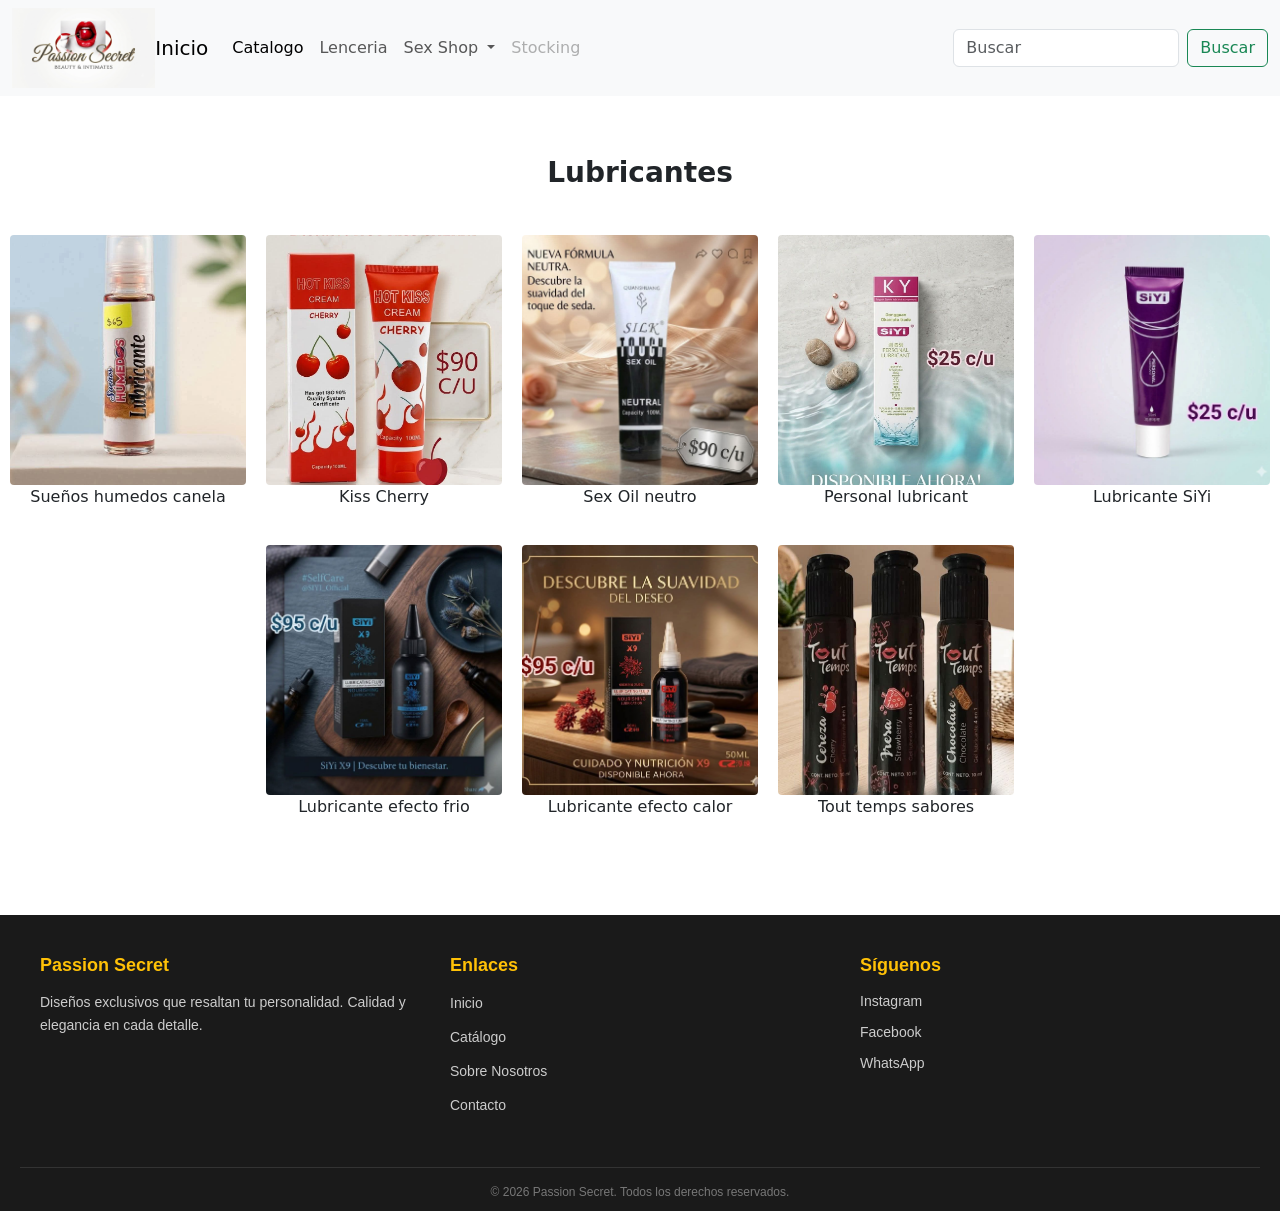
<file: lubricantes.html>
<!doctype html>
<html lang="en">
<head>
    <meta charset="utf-8">
    <meta name="viewport" content="width=device-width, initial-scale=1">
    <title>Passion Secret</title>
    <link rel="stylesheet" href="css/stylo.css">
    <link href="https://cdn.jsdelivr.net/npm/bootstrap@5.3.8/dist/css/bootstrap.min.css" rel="stylesheet" integrity="sha384-sRIl4kxILFvY47J16cr9ZwB07vP4J8+LH7qKQnuqkuIAvNWLzeN8tE5YBujZqJLB" crossorigin="anonymous">
</head>
<body>

<nav class="navbar navbar-expand-lg bg-body-tertiary sticky-top">
    <div class="container-fluid">
        <img src="img/logo.png" class="logo" alt="logo">
        <a class="navbar-brand" href="index.html">Inicio</a>
        <button class="navbar-toggler" type="button" data-bs-toggle="collapse" data-bs-target="#navbarSupportedContent" aria-controls="navbarSupportedContent" aria-expanded="false" aria-label="Toggle navigation">
            <span class="navbar-toggler-icon"></span>
        </button>
        <div class="collapse navbar-collapse" id="navbarSupportedContent">
            <ul class="navbar-nav me-auto mb-2 mb-lg-0">
                <li class="nav-item">
                    <a class="nav-link active" aria-current="page" href="catalogo.html">Catalogo</a>
                </li>
                <li class="nav-item">
                    <a class="nav-link" href="lenceria.html">Lenceria</a>
                </li>
                <li class="nav-item dropdown">
                    <a class="nav-link dropdown-toggle" href="#" role="button" data-bs-toggle="dropdown" aria-expanded="false">
                        Sex Shop
                    </a>
                    <ul class="dropdown-menu">
                        <li><a class="dropdown-item" href="lubricantes.html">Lubricantes</a></li>
                        <li><a class="dropdown-item" href="Preservativos.html">Preservativos</a></li>
                        <li><hr class="dropdown-divider"></li>
                        <li><a class="dropdown-item" href="accesorios.html">Accesorios</a></li>
                    </ul>
                </li>
                <li class="nav-item">
                    <a class="nav-link disabled" aria-disabled="true">Stocking</a>
                </li>
            </ul>
            <form class="d-flex" role="search">
                <input class="form-control me-2" type="search" placeholder="Buscar" aria-label="Search"/>
                <button class="btn btn-outline-success" type="submit">Buscar</button>
            </form>
        </div>
    </div>
</nav>

<div class="galeria">
    <h2 class="titulo-galeria">Lubricantes</h2>
    <div class="imagenes"><img src="img/1058.jpg" class="img-fluid" alt="canela"><p class="descripcion-lubricante">Sueños humedos canela</p></div>
    <div class="imagenes"><img src="img/6949116700128.jpg" class="img-fluid" alt="Cherry"><p class="descripcion-lubricante">Kiss Cherry</p></div>
    <div class="imagenes"><img src="img/6949116700159.jpg" class="img-fluid" alt="Seda"><p class="descripcion-lubricante">Sex Oil neutro</p></div>
    <div class="imagenes"><img src="img/6950006400608.jpg" class="img-fluid" alt="SY"><p class="descripcion-lubricante">Personal lubricant</p></div>
    <div class="imagenes"><img src="img/6950006412632.jpg" class="img-fluid" alt="SiYi"><p class="descripcion-lubricante">Lubricante SiYi</p></div>
    <div class="imagenes"><img src="img/6950006415398.jpg" class="img-fluid" alt="Efecto frio"><p class="descripcion-lubricante">Lubricante efecto frio</p></div>
    <div class="imagenes"><img src="img/6950006415404.jpg" class="img-fluid" alt="Efecto calor"><p class="descripcion-lubricante">Lubricante efecto calor</p></div>
    <div class="imagenes"><img src="img/7506446500522.jpg" class="img-fluid" alt="sabores"><p class="descripcion-lubricante">Tout temps sabores</p></div>
</div>
<script src="https://cdn.jsdelivr.net/npm/bootstrap@5.3.8/dist/js/bootstrap.bundle.min.js" integrity="sha384-FKyoEForCGlyvwx9Hj09JcYn3nv7wiPVlz7YYwJrWVcXK/BmnVDxM+D2scQbITxI" crossorigin="anonymous"></script>
</body>
<footer class="sitio-footer">
    <div class="container-footer">
        <!-- Columna 1: Sobre la tienda -->
        <div class="columna-footer">
            <h3>Passion Secret</h3>
            <p>Diseños exclusivos que resaltan tu personalidad. Calidad y elegancia en cada detalle.</p>
        </div>

        <!-- Columna 2: Enlaces rápidos -->
        <div class="columna-footer">
            <h3>Enlaces</h3>
            <ul>
                <li><a href="index.html">Inicio</a></li>
                <li><a href="catalogo.html">Catálogo</a></li>
                <li><a href="#">Sobre Nosotros</a></li>
                <li><a href="#">Contacto</a></li>
            </ul>
        </div>

        <!-- Columna 3: Redes Sociales / Contacto -->
        <div class="columna-footer">
            <h3>Síguenos</h3>
            <div class="redes-sociales">
                <a href="#">Instagram</a>
                <a href="https://www.facebook.com/profile.php?id=61571866395818">Facebook</a>
                <a href="#">WhatsApp</a>
            </div>
        </div>
    </div>

    <!-- Barra de derechos reservados -->
    <div class="copyright-footer">
        <p>&copy; 2026 Passion Secret. Todos los derechos reservados.</p>
    </div>
</footer>
</file>
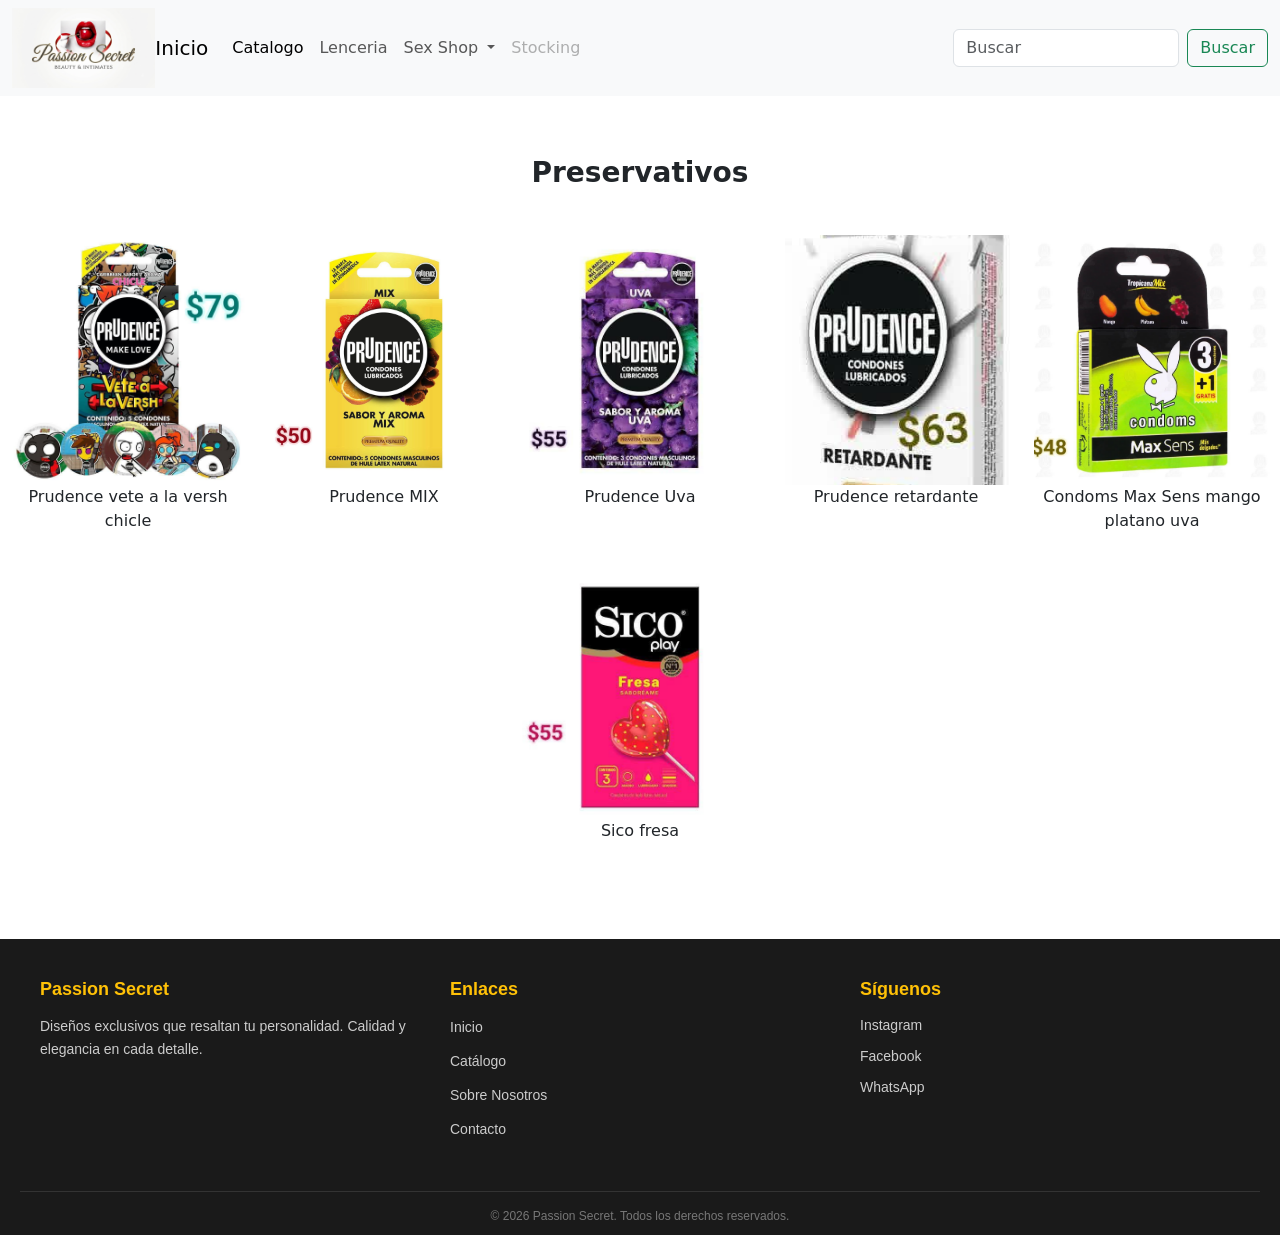
<file: Preservativos.html>
<!doctype html>
<html lang="en">
<head>
    <meta charset="utf-8">
    <meta name="viewport" content="width=device-width, initial-scale=1">
    <title>Preservativos</title>
    <link rel="stylesheet" href="css/stylo.css">
    <link href="https://cdn.jsdelivr.net/npm/bootstrap@5.3.8/dist/css/bootstrap.min.css" rel="stylesheet" integrity="sha384-sRIl4kxILFvY47J16cr9ZwB07vP4J8+LH7qKQnuqkuIAvNWLzeN8tE5YBujZqJLB" crossorigin="anonymous">
</head>
<body>

<nav class="navbar navbar-expand-lg bg-body-tertiary sticky-top">
    <div class="container-fluid">
        <img src="img/logo.png" class="logo" alt="logo">
        <a class="navbar-brand" href="index.html">Inicio</a>
        <button class="navbar-toggler" type="button" data-bs-toggle="collapse" data-bs-target="#navbarSupportedContent" aria-controls="navbarSupportedContent" aria-expanded="false" aria-label="Toggle navigation">
            <span class="navbar-toggler-icon"></span>
        </button>
        <div class="collapse navbar-collapse" id="navbarSupportedContent">
            <ul class="navbar-nav me-auto mb-2 mb-lg-0">
                <li class="nav-item">
                    <a class="nav-link active" aria-current="page" href="catalogo.html">Catalogo</a>
                </li>
                <li class="nav-item">
                    <a class="nav-link" href="lenceria.html">Lenceria</a>
                </li>
                <li class="nav-item dropdown">
                    <a class="nav-link dropdown-toggle" href="#" role="button" data-bs-toggle="dropdown" aria-expanded="false">
                        Sex Shop
                    </a>
                    <ul class="dropdown-menu">
                        <li><a class="dropdown-item" href="lubricantes.html">Lubricantes</a></li>
                        <li><a class="dropdown-item" href="Preservativos.html">Preservativos</a></li>
                        <li><hr class="dropdown-divider"></li>
                        <li><a class="dropdown-item" href="accesorios.html">Accesorios</a></li>
                    </ul>
                </li>
                <li class="nav-item">
                    <a class="nav-link disabled" aria-disabled="true">Stocking</a>
                </li>
            </ul>
            <form class="d-flex" role="search">
                <input class="form-control me-2" type="search" placeholder="Buscar" aria-label="Search"/>
                <button class="btn btn-outline-success" type="submit">Buscar</button>
            </form>
        </div>
    </div>
</nav>
<div class="galeria">
    <h2 class="titulo-galeria">Preservativos</h2>
    <div class="imagenes"><img src="img/7502214985805.jpg" class="img-fluid" alt="chicle"><p class="descripcion-preservativo">Prudence vete a la versh chicle</p></div>
    <div class="imagenes"><img src="img/7502214982811.jpg" class="img-fluid" alt="sabores"><p class="descripcion-preservativo">Prudence MIX</p></div>
    <div class="imagenes"><img src="img/7502214982491.jpg" class="img-fluid" alt="Uva"><p class="descripcion-preservativo">Prudence Uva</p></div>
    <div class="imagenes"><img src="img/7502214982439.jpg" class="img-fluid" alt="Retardante"><p class="descripcion-preservativo">Prudence retardante</p></div>
    <div class="imagenes"><img src="img/7503014377197.jpg" class="img-fluid" alt="TropicanaMix"><p class="descripcion-preservativo">Condoms Max Sens mango platano uva</p></div>
    <div class="imagenes"><img src="img/7506460100753.jpg" class="img-fluid" alt="fresa"><p class="descripcion-preservativo">Sico fresa</p></div>

</div>
<script src="https://cdn.jsdelivr.net/npm/bootstrap@5.3.8/dist/js/bootstrap.bundle.min.js" integrity="sha384-FKyoEForCGlyvwx9Hj09JcYn3nv7wiPVlz7YYwJrWVcXK/BmnVDxM+D2scQbITxI" crossorigin="anonymous"></script>
</body>

<footer class="sitio-footer">
    <div class="container-footer">
        <!-- Columna 1: Sobre la tienda -->
        <div class="columna-footer">
            <h3>Passion Secret</h3>
            <p>Diseños exclusivos que resaltan tu personalidad. Calidad y elegancia en cada detalle.</p>
        </div>

        <!-- Columna 2: Enlaces rápidos -->
        <div class="columna-footer">
            <h3>Enlaces</h3>
            <ul>
                <li><a href="index.html">Inicio</a></li>
                <li><a href="catalogo.html">Catálogo</a></li>
                <li><a href="#">Sobre Nosotros</a></li>
                <li><a href="#">Contacto</a></li>
            </ul>
        </div>

        <!-- Columna 3: Redes Sociales / Contacto -->
        <div class="columna-footer">
            <h3>Síguenos</h3>
            <div class="redes-sociales">
                <a href="#">Instagram</a>
                <a href="https://www.facebook.com/profile.php?id=61571866395818">Facebook</a>
                <a href="#">WhatsApp</a>
            </div>
        </div>
    </div>

    <!-- Barra de derechos reservados -->
    <div class="copyright-footer">
        <p>&copy; 2026 Passion Secret. Todos los derechos reservados.</p>
    </div>
</footer>

</html>
</file>
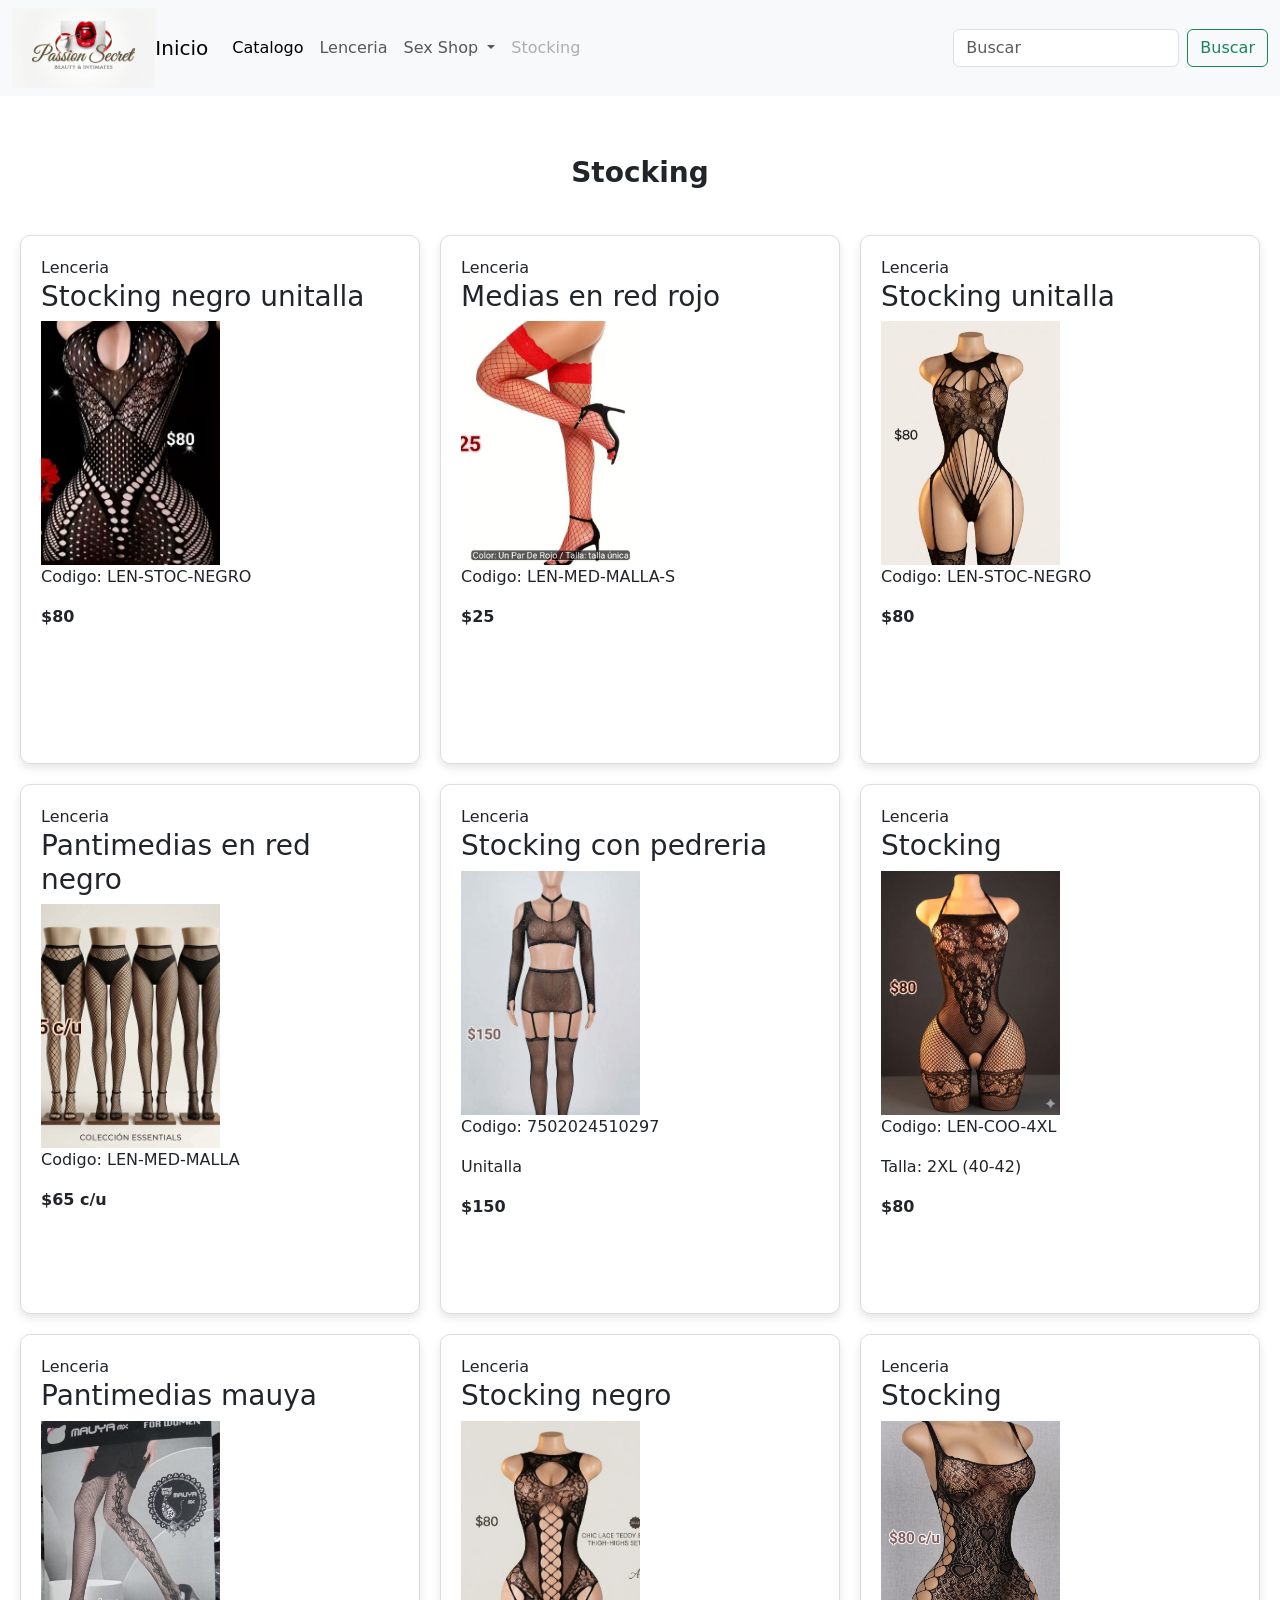
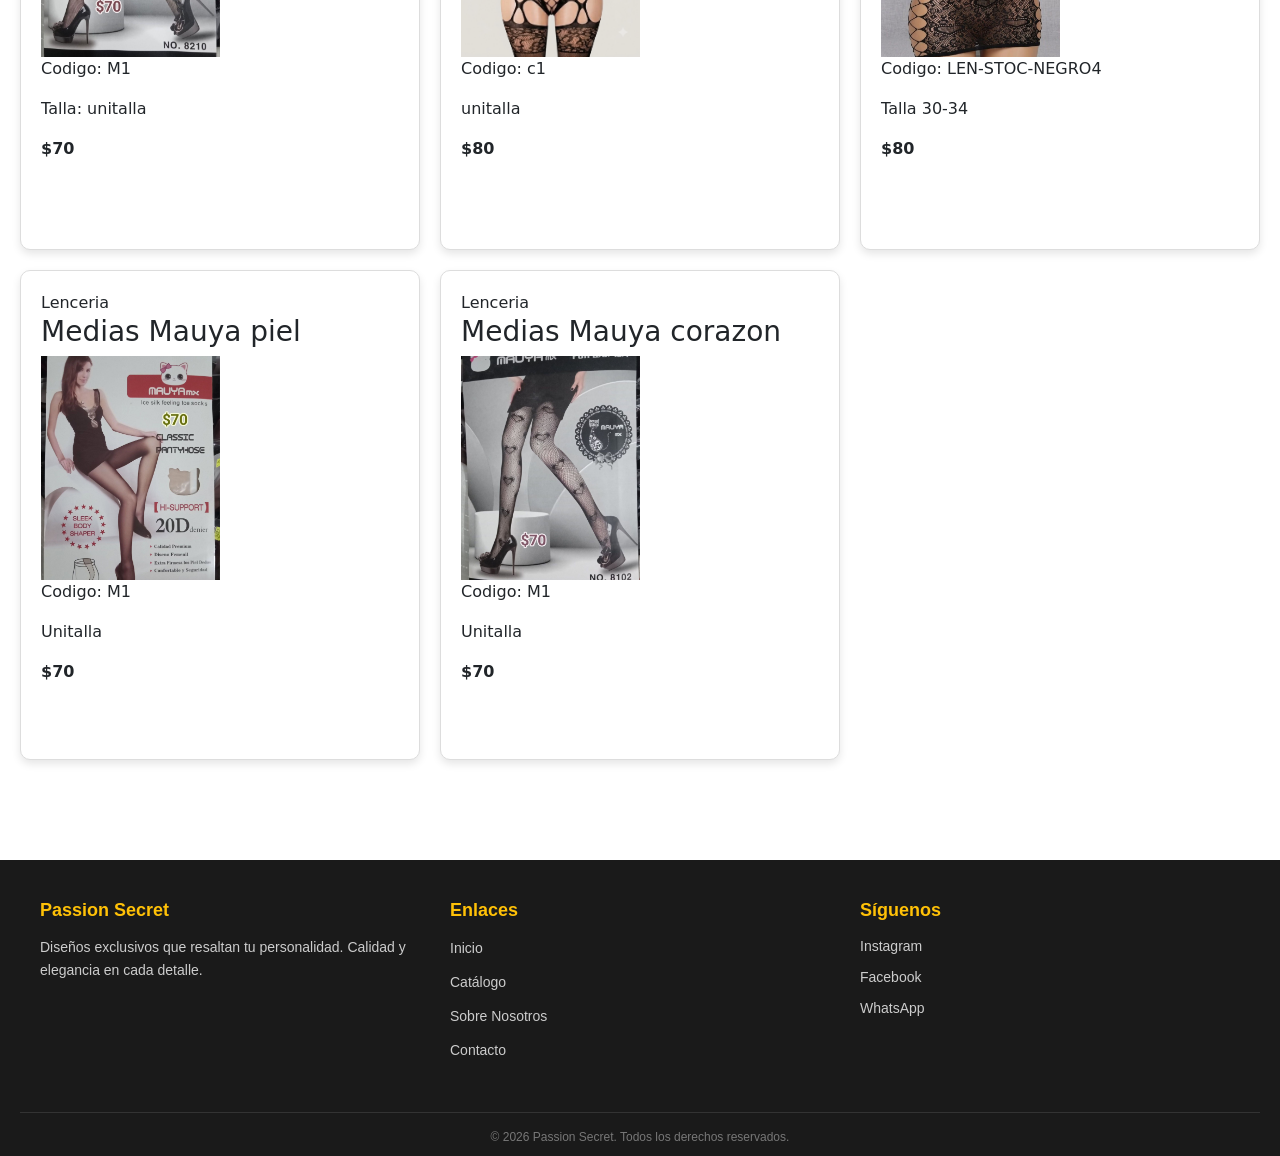
<file: stocking.html>
<!DOCTYPE html>
<html lang="en">
<head>
  <meta charset="utf-8">
  <meta name="viewport" content="width=device-width, initial-scale=1">
  <title>Stocking</title>
  <link rel="stylesheet" href="css/stylo.css">
  <link href="https://cdn.jsdelivr.net/npm/bootstrap@5.3.8/dist/css/bootstrap.min.css" rel="stylesheet" integrity="sha384-sRIl4kxILFvY47J16cr9ZwB07vP4J8+LH7qKQnuqkuIAvNWLzeN8tE5YBujZqJLB" crossorigin="anonymous">
</head>
<body>
<nav class="navbar navbar-expand-lg bg-body-tertiary sticky-top">
  <div class="container-fluid">
    <img src="img/logo.png" class="logo" alt="logo">
    <a class="navbar-brand" href="index.html">Inicio</a>
    <button class="navbar-toggler" type="button" data-bs-toggle="collapse" data-bs-target="#navbarSupportedContent" aria-controls="navbarSupportedContent" aria-expanded="false" aria-label="Toggle navigation">
      <span class="navbar-toggler-icon"></span>
    </button>
    <div class="collapse navbar-collapse" id="navbarSupportedContent">
      <ul class="navbar-nav me-auto mb-2 mb-lg-0">
        <li class="nav-item">
          <a class="nav-link active" aria-current="page" href="catalogo.html">Catalogo</a>
        </li>
        <li class="nav-item">
          <a class="nav-link" href="lenceria.html">Lenceria</a>
        </li>
        <li class="nav-item dropdown">
          <a class="nav-link dropdown-toggle" href="#" role="button" data-bs-toggle="dropdown" aria-expanded="false">
            Sex Shop
          </a>
          <ul class="dropdown-menu">
            <li><a class="dropdown-item" href="lubricantes.html">Lubricantes</a></li>
            <li><a class="dropdown-item" href="Preservativos.html">Preservativos</a></li>
            <li><hr class="dropdown-divider"></li>
            <li><a class="dropdown-item" href="accesorios.html">Accesorios</a></li>
          </ul>
        </li>
        <li class="nav-item">
          <a class="nav-link disabled" aria-disabled="true">Stocking</a>
        </li>
      </ul>
      <form class="d-flex" role="search">
        <input class="form-control me-2" type="search" placeholder="Buscar" aria-label="Search"/>
        <button class="btn btn-outline-success" type="submit">Buscar</button>
      </form>
    </div>
  </div>
</nav>

<h2 class="titulo-galeria">Stocking</h2>
<div class="bloque-imagenes">

  <div class="imagen-item">
    <span>Lenceria</span><h3>Stocking negro unitalla</h3><img src="img/LEN-STOC-NEGRO.jpg" alt="stocking">
    <p>Codigo: LEN-STOC-NEGRO</p><strong>$80</strong>
  </div>

  <div class="imagen-item">
    <span>Lenceria</span><h3>Medias en red rojo</h3><img src="img/LEN-MED-MALLA-S.jpg" alt="medias">
    <p>Codigo: LEN-MED-MALLA-S</p><strong>$25</strong>
  </div>

  <div class="imagen-item">
    <span>Lenceria</span><h3>Stocking unitalla</h3><img src="img/LEN-STOC-NEGRO5.jpg" alt="stocking">
    <p>Codigo: LEN-STOC-NEGRO</p><strong>$80</strong>
  </div>

  <div class="imagen-item">
    <span>Lenceria</span><h3>Pantimedias en red negro</h3><img src="img/LEN-MED-MALLA.jpg" alt="stocking">
    <p>Codigo: LEN-MED-MALLA</p><strong>$65 c/u</strong>
  </div>

  <div class="imagen-item">
    <span>Lenceria</span><h3>Stocking con pedreria</h3><img src="img/7502024510297.jpg" alt="stocking">
    <p>Codigo: 7502024510297</p><p>Unitalla</p><strong>$150</strong>
  </div>

  <div class="imagen-item">
    <span>Lenceria</span><h3>Stocking</h3><img src="img/LEN-STOC-NEGRO2.jpg" alt="stocking">
    <p>Codigo: LEN-COO-4XL</p><p>Talla: 2XL (40-42)</p><strong>$80</strong>
  </div>

  <div class="imagen-item">
    <span>Lenceria</span><h3>Pantimedias mauya</h3><img src="img/M1.jpg" alt="pantimedias">
    <p>Codigo: M1</p><p>Talla: unitalla</p><strong>$70</strong>
  </div>

  <div class="imagen-item">
    <span>Lenceria</span><h3>Stocking negro</h3><img src="img/c1.png" alt="Stocking">
    <p>Codigo: c1</p><p>unitalla</p><strong>$80</strong>
  </div>

  <div class="imagen-item">
    <span>Lenceria</span><h3>Stocking</h3><img src="img/LEN-STOC-NEGRO4.jpg" alt="stocking">
    <p>Codigo: LEN-STOC-NEGRO4</p><p>Talla 30-34</p><strong>$80</strong>
  </div>

  <div class="imagen-item">
    <span>Lenceria</span><h3>Medias Mauya piel</h3><img src="img/M3.jpg" alt="medias">
    <p>Codigo: M1</p><p>Unitalla</p><strong>$70</strong>
  </div>

  <div class="imagen-item">
    <span>Lenceria</span><h3>Medias Mauya corazon</h3><img src="img/M2.jpg" alt="disfraz">
    <p>Codigo: M1</p><p>Unitalla</p><strong>$70</strong>
  </div>

</div>

<script src="https://cdn.jsdelivr.net/npm/bootstrap@5.3.8/dist/js/bootstrap.bundle.min.js" integrity="sha384-FKyoEForCGlyvwx9Hj09JcYn3nv7wiPVlz7YYwJrWVcXK/BmnVDxM+D2scQbITxI" crossorigin="anonymous"></script>
</body>

<footer class="sitio-footer">
  <div class="container-footer">
    <!-- Columna 1: Sobre la tienda -->
    <div class="columna-footer">
      <h3>Passion Secret</h3>
      <p>Diseños exclusivos que resaltan tu personalidad. Calidad y elegancia en cada detalle.</p>
    </div>

    <!-- Columna 2: Enlaces rápidos -->
    <div class="columna-footer">
      <h3>Enlaces</h3>
      <ul>
        <li><a href="index.html">Inicio</a></li>
        <li><a href="catalogo.html">Catálogo</a></li>
        <li><a href="#">Sobre Nosotros</a></li>
        <li><a href="#">Contacto</a></li>
      </ul>
    </div>

    <!-- Columna 3: Redes Sociales / Contacto -->
    <div class="columna-footer">
      <h3>Síguenos</h3>
      <div class="redes-sociales">
        <a href="#">Instagram</a>
        <a href="https://www.facebook.com/profile.php?id=61571866395818">Facebook</a>
        <a href="#">WhatsApp</a>
      </div>
    </div>
  </div>

  <!-- Barra de derechos reservados -->
  <div class="copyright-footer">
    <p>&copy; 2026 Passion Secret. Todos los derechos reservados.</p>
  </div>
</footer>
</html>
</file>
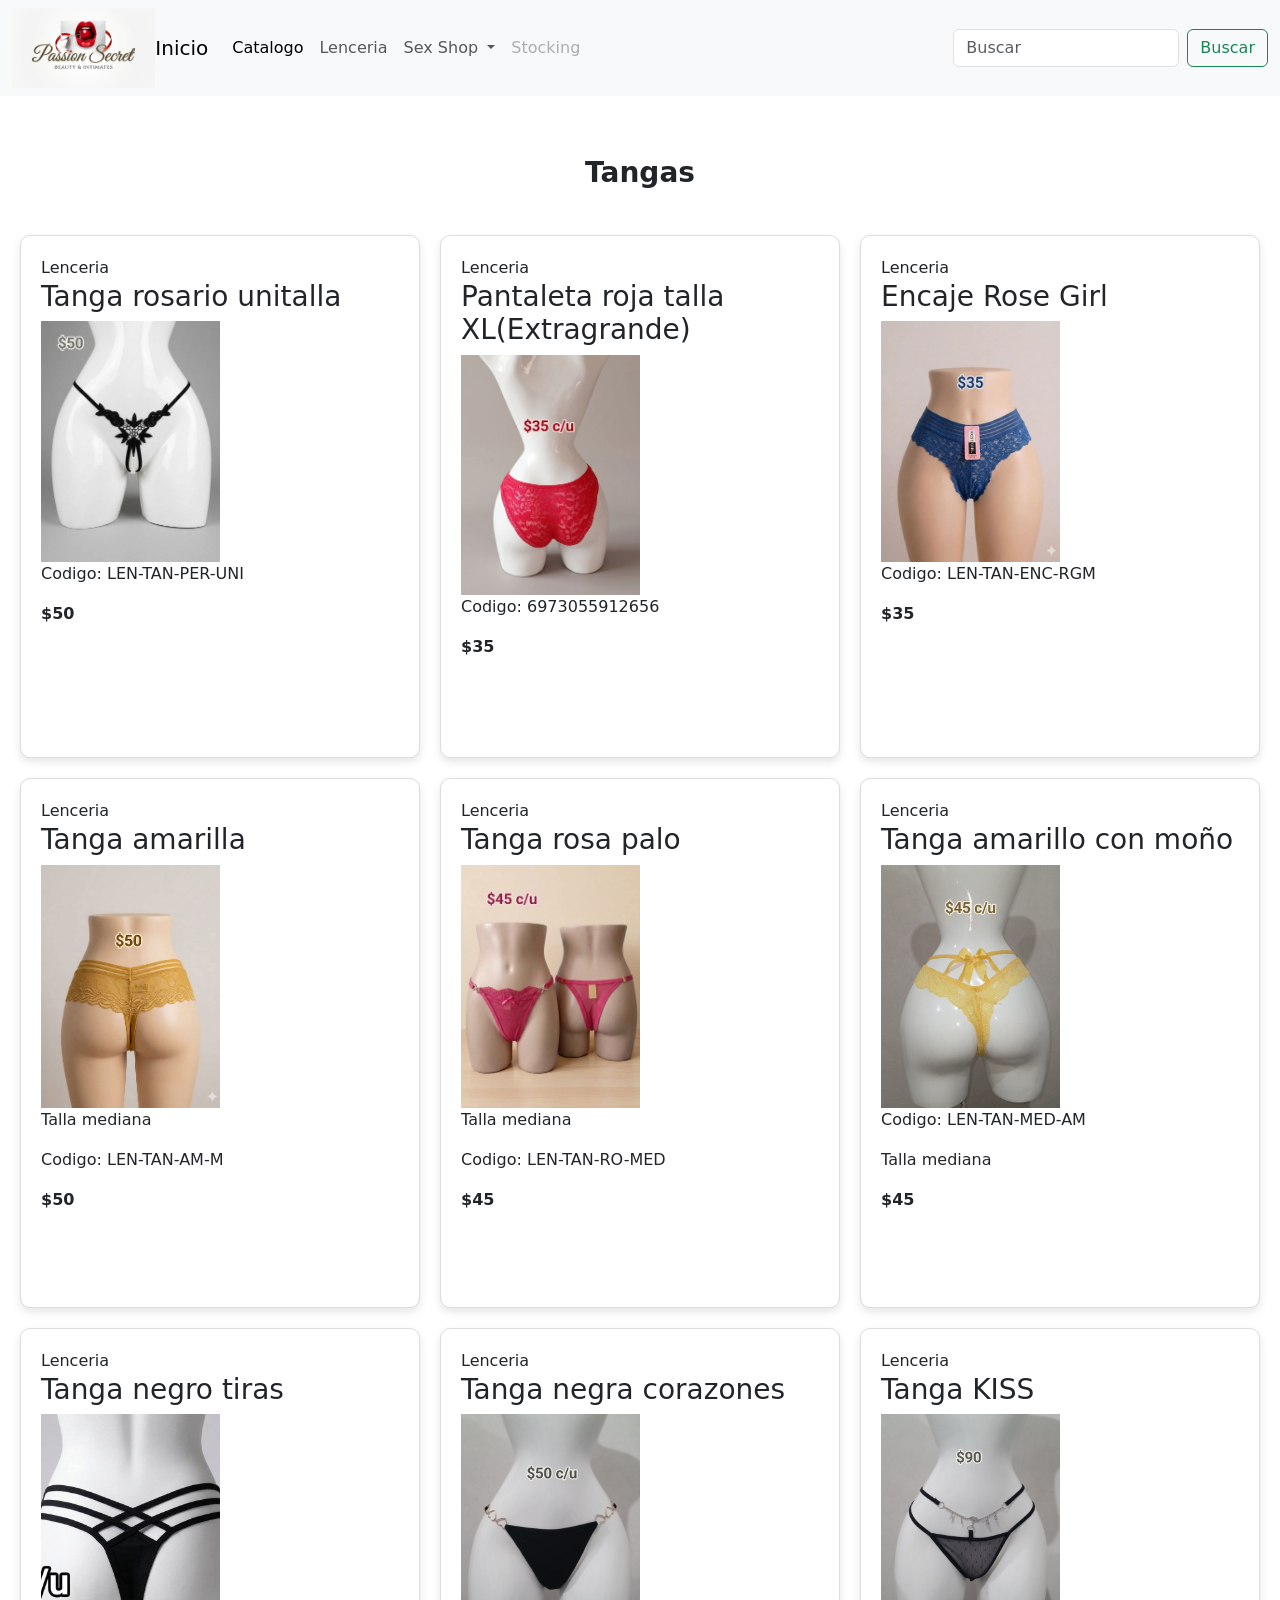
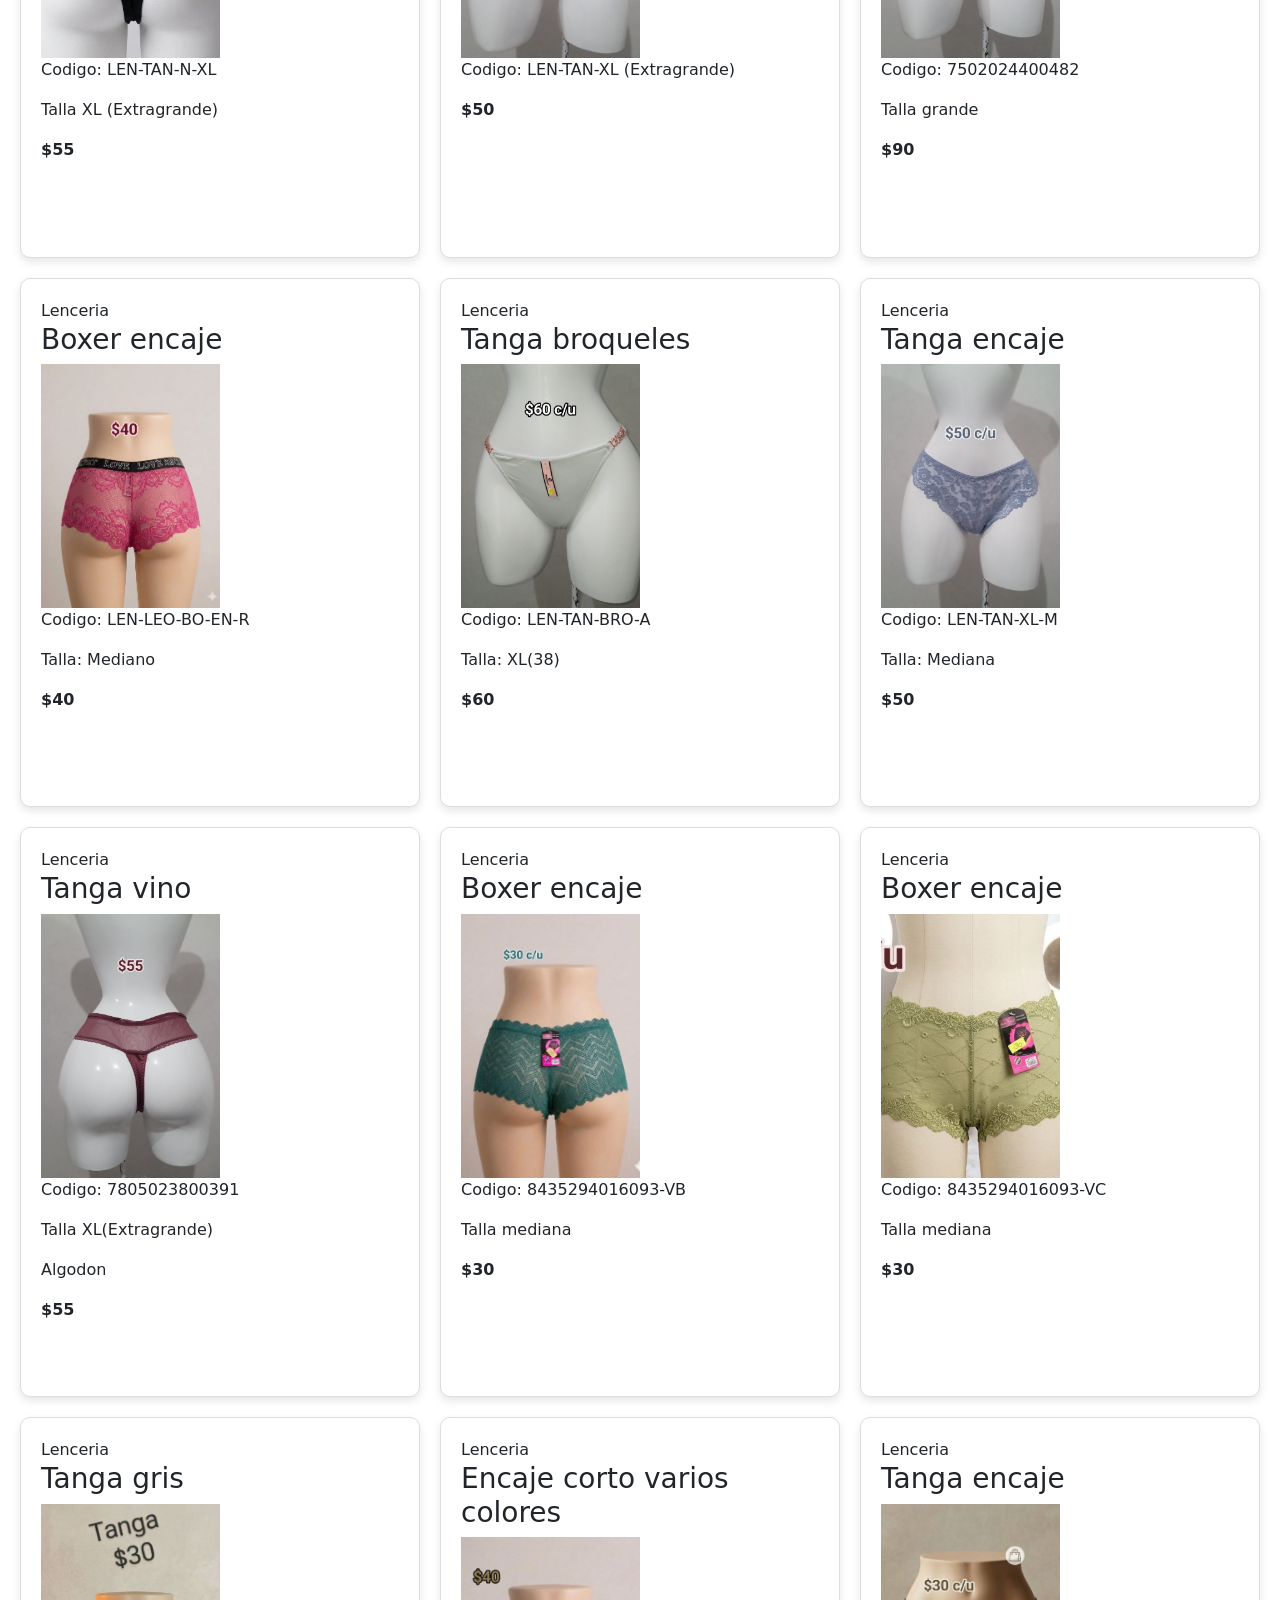
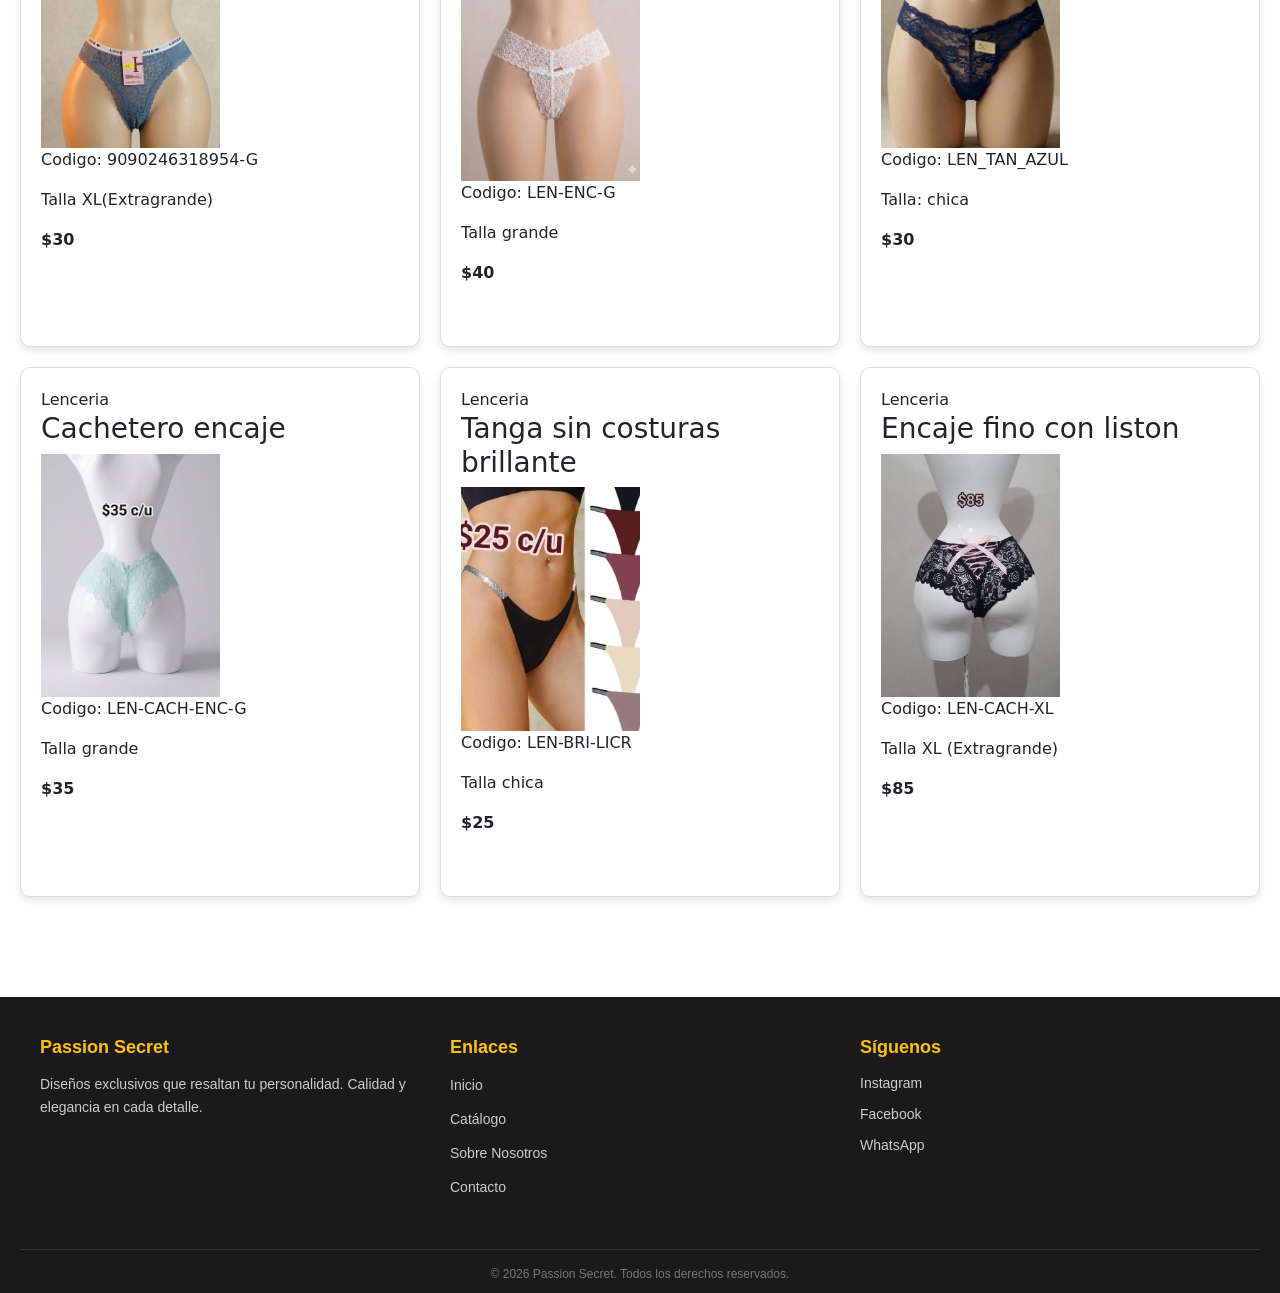
<file: tangas.html>
<!DOCTYPE html>
<html lang="en">
<head>
    <meta charset="utf-8">
    <meta name="viewport" content="width=device-width, initial-scale=1">
    <title>Tangas</title>
    <link rel="stylesheet" href="css/stylo.css">
    <link href="https://cdn.jsdelivr.net/npm/bootstrap@5.3.8/dist/css/bootstrap.min.css" rel="stylesheet" integrity="sha384-sRIl4kxILFvY47J16cr9ZwB07vP4J8+LH7qKQnuqkuIAvNWLzeN8tE5YBujZqJLB" crossorigin="anonymous">
</head>
<body>
<nav class="navbar navbar-expand-lg bg-body-tertiary sticky-top">
    <div class="container-fluid">
        <img src="img/logo.png" class="logo" alt="logo">
        <a class="navbar-brand" href="index.html">Inicio</a>
        <button class="navbar-toggler" type="button" data-bs-toggle="collapse" data-bs-target="#navbarSupportedContent" aria-controls="navbarSupportedContent" aria-expanded="false" aria-label="Toggle navigation">
            <span class="navbar-toggler-icon"></span>
        </button>
        <div class="collapse navbar-collapse" id="navbarSupportedContent">
            <ul class="navbar-nav me-auto mb-2 mb-lg-0">
                <li class="nav-item">
                    <a class="nav-link active" aria-current="page" href="catalogo.html">Catalogo</a>
                </li>
                <li class="nav-item">
                    <a class="nav-link" href="lenceria.html">Lenceria</a>
                </li>
                <li class="nav-item dropdown">
                    <a class="nav-link dropdown-toggle" href="#" role="button" data-bs-toggle="dropdown" aria-expanded="false">
                        Sex Shop
                    </a>
                    <ul class="dropdown-menu">
                        <li><a class="dropdown-item" href="lubricantes.html">Lubricantes</a></li>
                        <li><a class="dropdown-item" href="Preservativos.html">Preservativos</a></li>
                        <li><hr class="dropdown-divider"></li>
                        <li><a class="dropdown-item" href="accesorios.html">Accesorios</a></li>
                    </ul>
                </li>
                <li class="nav-item">
                    <a class="nav-link disabled" aria-disabled="true">Stocking</a>
                </li>
            </ul>
            <form class="d-flex" role="search">
                <input class="form-control me-2" type="search" placeholder="Buscar" aria-label="Search"/>
                <button class="btn btn-outline-success" type="submit">Buscar</button>
            </form>
        </div>
    </div>
</nav>

<h2 class="titulo-galeria">Tangas</h2>
<div class="bloque-imagenes">

    <div class="imagen-item"><span>Lenceria</span><h3>Tanga rosario unitalla</h3><img src="img/LEN-TAN-PER-UNI.jpg" alt="rosario">
        <p>Codigo: LEN-TAN-PER-UNI</p><strong>$50</strong>
    </div>

    <div class="imagen-item">
        <span>Lenceria</span><h3>Pantaleta roja talla XL(Extragrande)</h3><img src="img/6973055912656.jpg" alt="pantaleta xl">
        <p>Codigo: 6973055912656</p><strong>$35</strong>
    </div>

    <div class="imagen-item">
        <span>Lenceria</span><h3>Encaje Rose Girl</h3><img src="img/LEN-TAN-ENC-RGM.jpg" alt="encaje">
        <p>Codigo: LEN-TAN-ENC-RGM</p><strong>$35</strong>
    </div>

    <div class="imagen-item">
        <span>Lenceria</span><h3>Tanga amarilla</h3><img src="img/LEN-TAN-AM-M.jpg" alt="tanga amarilla">
        <p>Talla mediana</p><p>Codigo: LEN-TAN-AM-M</p><strong>$50</strong>
    </div>

    <div class="imagen-item">
        <span>Lenceria</span><h3>Tanga rosa palo</h3><img src="img/LEN-TAN-RO-MED.jpg" alt="tanga melon">
        <p>Talla mediana</p><p>Codigo: LEN-TAN-RO-MED</p><strong>$45</strong>
    </div>

    <div class="imagen-item">
        <span>Lenceria</span><h3>Tanga amarillo con moño</h3><img src="img/LEN-TAN-MED-AM.jpg" alt="tanga">
        <p>Codigo: LEN-TAN-MED-AM</p><p>Talla mediana</p><strong>$45</strong>
    </div>

    <div class="imagen-item">
        <span>Lenceria</span><h3>Tanga negro tiras</h3><img src="img/LEN-TAN-N-XL.jpg" alt="tanga tiras">
        <p>Codigo: LEN-TAN-N-XL</p><p>Talla XL (Extragrande)</p><strong>$55</strong>
    </div>

    <div class="imagen-item">
        <span>Lenceria</span><h3>Tanga negra corazones</h3><img src="img/LEN-TAN-XL.jpg" alt="tanga">
        <p>Codigo: LEN-TAN-XL (Extragrande)</p><strong>$50</strong>
    </div>

    <div class="imagen-item">
        <span>Lenceria</span><h3>Tanga KISS</h3><img src="img/7502024400482.jpg" alt="tanga kiss">
        <p>Codigo: 7502024400482</p><P>Talla grande</P><strong>$90</strong>
    </div>

    <div class="imagen-item">
        <span>Lenceria</span><h3>Boxer encaje</h3><img src="img/LEN-LEO-BO-EN-R.jpg" alt="boxer">
        <p>Codigo: LEN-LEO-BO-EN-R</p><p>Talla: Mediano</p><strong>$40</strong>
    </div>

    <div class="imagen-item">
        <span>Lenceria</span><h3>Tanga broqueles</h3><img src="img/LEN-TAN-BRO-A.jpg" alt="broquel">
        <p>Codigo: LEN-TAN-BRO-A</p><p>Talla: XL(38)</p><strong>$60</strong>
    </div>

    <div class="imagen-item">
        <span>Lenceria</span><h3>Tanga encaje</h3><img src="img/LEN-TAN-XL-M.jpg" alt="encaje">
        <p>Codigo: LEN-TAN-XL-M</p><p>Talla: Mediana</p><strong>$50</strong>
    </div>

    <div class="imagen-item">
        <span>Lenceria</span><h3>Tanga vino</h3><img src="img/7805023800391.jpg" alt="tanga">
        <p>Codigo: 7805023800391</p><p>Talla XL(Extragrande)</p><p>Algodon</p><strong>$55</strong>
    </div>

    <div class="imagen-item">
        <span>Lenceria</span><h3>Boxer encaje</h3><img src="img/8435294016093-VB.jpg" alt="Boxer">
        <p>Codigo: 8435294016093-VB</p><p>Talla mediana</p><strong>$30</strong>
    </div>

    <div class="imagen-item">
        <span>Lenceria</span><h3>Boxer encaje</h3><img src="img/8435294016093-VC.jpg" alt="Boxer">
        <p>Codigo: 8435294016093-VC</p><p>Talla mediana</p><strong>$30</strong>
    </div>

    <div class="imagen-item">
        <span>Lenceria</span><h3>Tanga gris</h3><img src="img/9090246318954-G.jpg" alt="deportiva">
        <p>Codigo: 9090246318954-G</p><p>Talla XL(Extragrande)</p><strong>$30</strong>
    </div>

    <div class="imagen-item">
        <span>Lenceria</span><h3>Encaje corto varios colores</h3><img src="img/LEN-ENC-G.jpg" alt="encaje">
        <p>Codigo: LEN-ENC-G</p><p>Talla grande</p><strong>$40</strong>
    </div>

    <div class="imagen-item">
        <span>Lenceria</span><h3>Tanga encaje</h3><img src="img/LEN_TAN_AZUL.jpg" alt="tanga">
        <p>Codigo: LEN_TAN_AZUL</p><p>Talla: chica</p><strong>$30</strong>
    </div>

    <div class="imagen-item">
        <span>Lenceria</span><h3>Cachetero encaje</h3><img src="img/LEN-CACH-ENC-G.jpg" alt="cachetero">
        <p>Codigo: LEN-CACH-ENC-G</p><p>Talla grande</p><strong>$35</strong>
    </div>

    <div class="imagen-item">
        <span>Lenceria</span><h3>Tanga sin costuras brillante</h3><img src="img/brillo.jpg" alt="tanga brillos">
        <p>Codigo: LEN-BRI-LICR</p><p>Talla chica</p><strong>$25</strong>
    </div>

    <div class="imagen-item">
        <span>Lenceria</span><h3>Encaje fino con liston</h3><img src="img/LEN-CACH-XL.jpg" alt="encaje">
        <p>Codigo: LEN-CACH-XL</p><p>Talla XL (Extragrande)</p><strong>$85</strong>
    </div>

</div>

<script src="https://cdn.jsdelivr.net/npm/bootstrap@5.3.8/dist/js/bootstrap.bundle.min.js" integrity="sha384-FKyoEForCGlyvwx9Hj09JcYn3nv7wiPVlz7YYwJrWVcXK/BmnVDxM+D2scQbITxI" crossorigin="anonymous"></script>
</body>

<footer class="sitio-footer">
    <div class="container-footer">
        <!-- Columna 1: Sobre la tienda -->
        <div class="columna-footer">
            <h3>Passion Secret</h3>
            <p>Diseños exclusivos que resaltan tu personalidad. Calidad y elegancia en cada detalle.</p>
        </div>

        <!-- Columna 2: Enlaces rápidos -->
        <div class="columna-footer">
            <h3>Enlaces</h3>
            <ul>
                <li><a href="index.html">Inicio</a></li>
                <li><a href="catalogo.html">Catálogo</a></li>
                <li><a href="#">Sobre Nosotros</a></li>
                <li><a href="#">Contacto</a></li>
            </ul>
        </div>

        <!-- Columna 3: Redes Sociales / Contacto -->
        <div class="columna-footer">
            <h3>Síguenos</h3>
            <div class="redes-sociales">
                <a href="#">Instagram</a>
                <a href="https://www.facebook.com/profile.php?id=61571866395818">Facebook</a>
                <a href="#">WhatsApp</a>
            </div>
        </div>
    </div>

    <!-- Barra de derechos reservados -->
    <div class="copyright-footer">
        <p>&copy; 2026 Passion Secret. Todos los derechos reservados.</p>
    </div>
</footer>
</html>
</file>
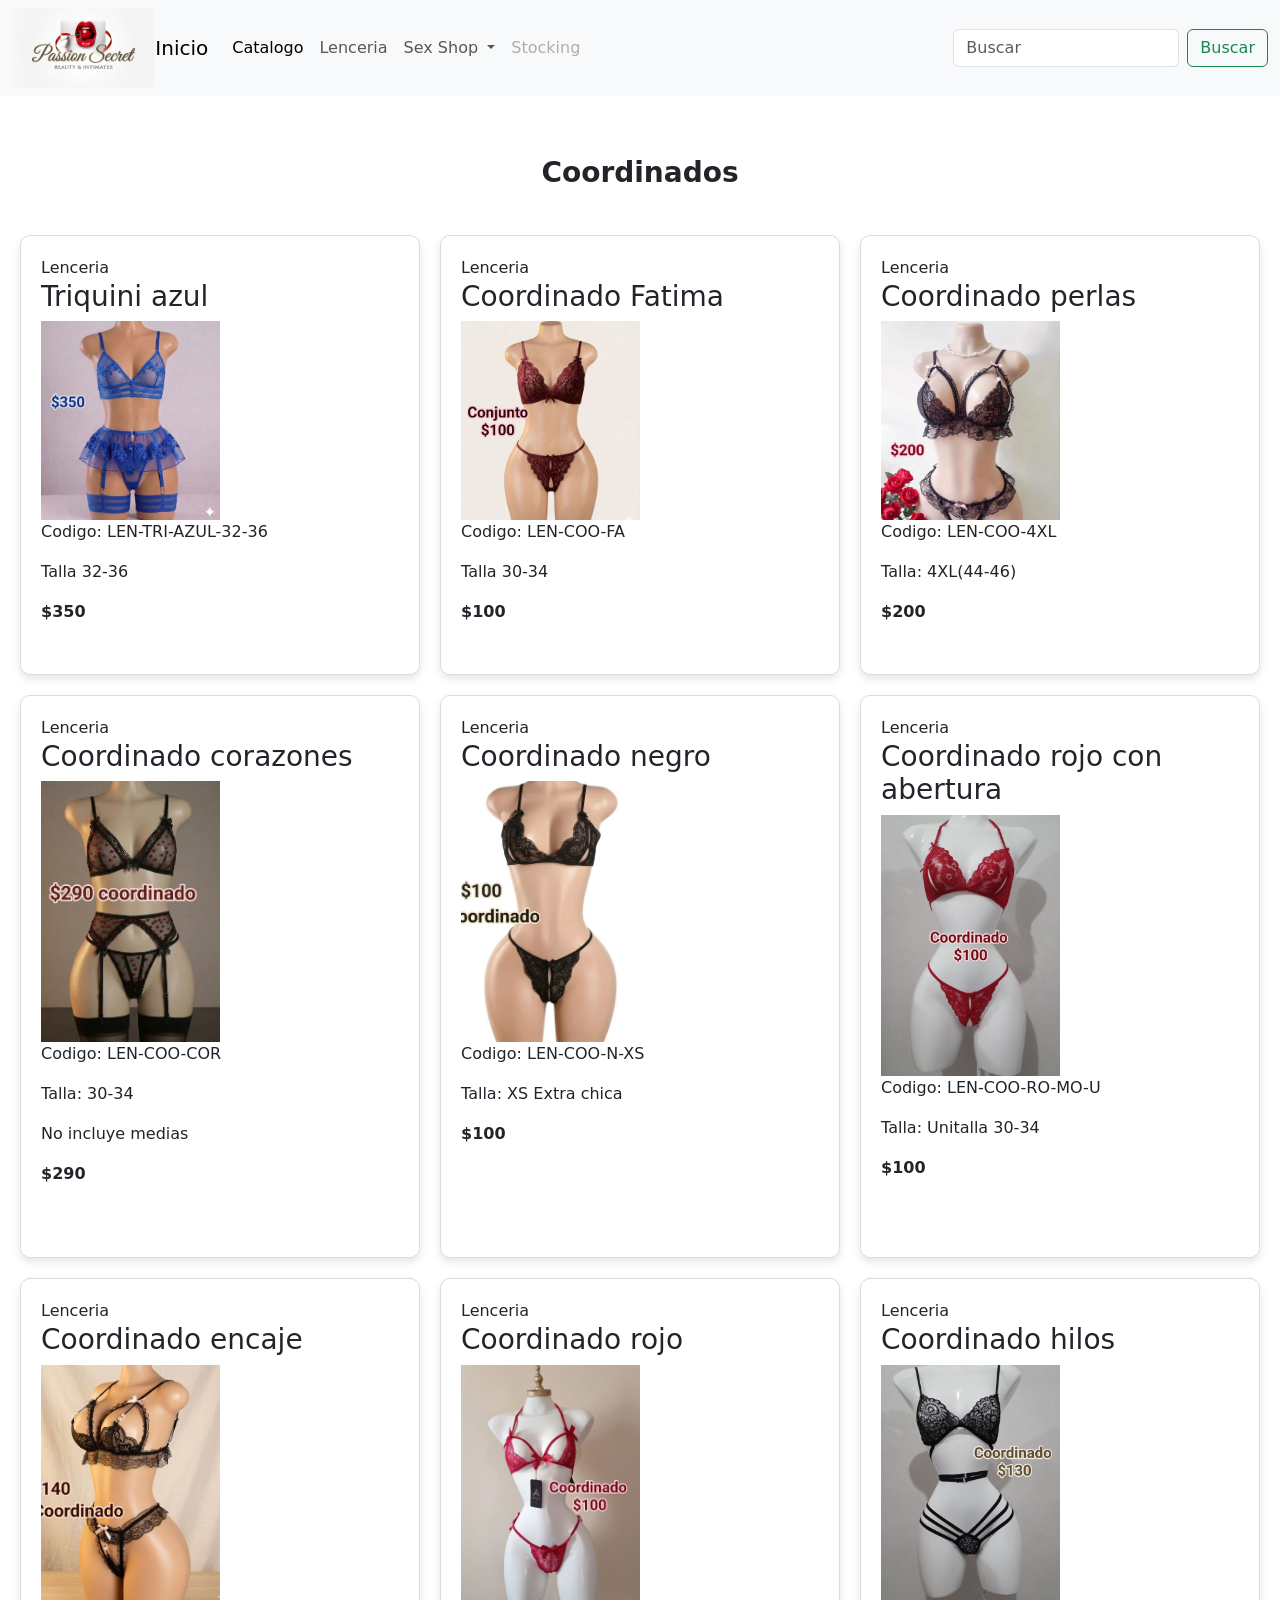
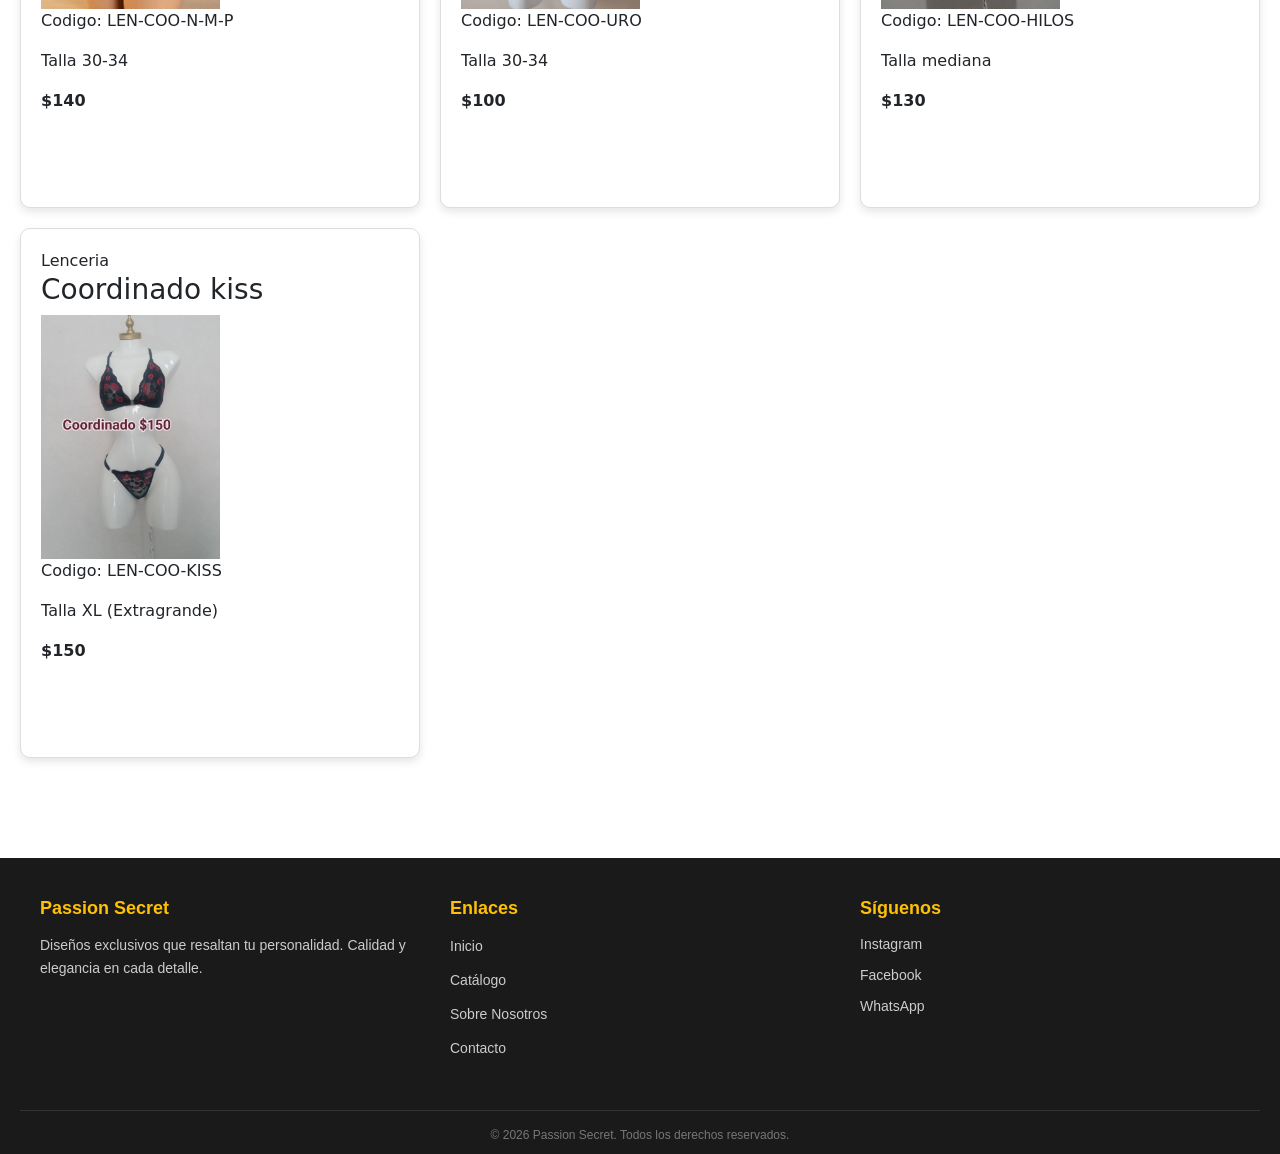
<file: triquini.html>
<!DOCTYPE html>
<html lang="en">
<head>
  <meta charset="utf-8">
  <meta name="viewport" content="width=device-width, initial-scale=1">
  <title>Triquini</title>
  <link rel="stylesheet" href="css/stylo.css">
  <link href="https://cdn.jsdelivr.net/npm/bootstrap@5.3.8/dist/css/bootstrap.min.css" rel="stylesheet" integrity="sha384-sRIl4kxILFvY47J16cr9ZwB07vP4J8+LH7qKQnuqkuIAvNWLzeN8tE5YBujZqJLB" crossorigin="anonymous">
</head>
<body>
<nav class="navbar navbar-expand-lg bg-body-tertiary sticky-top">
  <div class="container-fluid">
    <img src="img/logo.png" class="logo" alt="logo">
    <a class="navbar-brand" href="index.html">Inicio</a>
    <button class="navbar-toggler" type="button" data-bs-toggle="collapse" data-bs-target="#navbarSupportedContent" aria-controls="navbarSupportedContent" aria-expanded="false" aria-label="Toggle navigation">
      <span class="navbar-toggler-icon"></span>
    </button>
    <div class="collapse navbar-collapse" id="navbarSupportedContent">
      <ul class="navbar-nav me-auto mb-2 mb-lg-0">
        <li class="nav-item">
          <a class="nav-link active" aria-current="page" href="catalogo.html">Catalogo</a>
        </li>
        <li class="nav-item">
          <a class="nav-link" href="lenceria.html">Lenceria</a>
        </li>
        <li class="nav-item dropdown">
          <a class="nav-link dropdown-toggle" href="#" role="button" data-bs-toggle="dropdown" aria-expanded="false">
            Sex Shop
          </a>
          <ul class="dropdown-menu">
            <li><a class="dropdown-item" href="lubricantes.html">Lubricantes</a></li>
            <li><a class="dropdown-item" href="Preservativos.html">Preservativos</a></li>
            <li><hr class="dropdown-divider"></li>
            <li><a class="dropdown-item" href="accesorios.html">Accesorios</a></li>
          </ul>
        </li>
        <li class="nav-item">
          <a class="nav-link disabled" aria-disabled="true">Stocking</a>
        </li>
      </ul>
      <form class="d-flex" role="search">
        <input class="form-control me-2" type="search" placeholder="Buscar" aria-label="Search"/>
        <button class="btn btn-outline-success" type="submit">Buscar</button>
      </form>
    </div>
  </div>
</nav>

<h2 class="titulo-galeria">Coordinados</h2>
<div class="bloque-imagenes">

  <div class="imagen-item">
    <span>Lenceria</span><h3>Triquini azul</h3><img src="img/LEN-TRI-AZUL-32-36.jpg" alt="triquini">
    <p>Codigo: LEN-TRI-AZUL-32-36</p><p>Talla 32-36</p><strong>$350</strong>
  </div>

  <div class="imagen-item">
    <span>Lenceria</span><h3>Coordinado Fatima</h3><img src="img/LEN-COO-FA.jpg" alt="fatima">
    <p>Codigo: LEN-COO-FA</p><p>Talla 30-34</p><strong>$100</strong>
  </div>

  <div class="imagen-item">
    <span>Lenceria</span><h3>Coordinado perlas</h3><img src="img/LEN-COO-4XL.jpg" alt="perlas">
    <p>Codigo: LEN-COO-4XL</p><p>Talla: 4XL(44-46)</p><strong>$200</strong>
  </div>

  <div class="imagen-item">
    <span>Lenceria</span><h3>Coordinado corazones</h3><img src="img/LEN-COO-COR.jpg" alt="coordinado corazones">
    <p>Codigo: LEN-COO-COR</p><p>Talla: 30-34</p><p>No incluye medias</p><strong>$290</strong>
  </div>

  <div class="imagen-item">
    <span>Lenceria</span><h3>Coordinado negro</h3><img src="img/LEN-COO-N-XS.jpg" alt="extra chica">
    <p>Codigo: LEN-COO-N-XS</p><p>Talla: XS Extra chica</p><strong>$100</strong>
  </div>

  <div class="imagen-item">
    <span>Lenceria</span><h3>Coordinado rojo con abertura</h3><img src="img/LEN-COO-RO-MO-U.jpg" alt="coordinado con abertura">
    <p>Codigo: LEN-COO-RO-MO-U</p><p>Talla: Unitalla 30-34</p><strong>$100</strong>
  </div>

  <div class="imagen-item">
    <span>Lenceria</span><h3>Coordinado encaje</h3><img src="img/LEN-COO-N-M-P.jpg" alt="coordinado perlas">
    <p>Codigo: LEN-COO-N-M-P</p><p>Talla 30-34</p><strong>$140</strong>
  </div>

  <div class="imagen-item">
    <span>Lenceria</span><h3>Coordinado rojo</h3><img src="img/LEN-COO-URO.jpg" alt="Coordinado">
    <p>Codigo: LEN-COO-URO</p><p>Talla 30-34</p><strong>$100</strong>
  </div>

  <div class="imagen-item">
    <span>Lenceria</span><h3>Coordinado hilos</h3><img src="img/LEN-COO-HILOS.jpg" alt="coordinado hilos">
    <p>Codigo: LEN-COO-HILOS</p><p>Talla mediana</p><strong>$130</strong>
  </div>

  <div class="imagen-item">
    <span>Lenceria</span><h3>Coordinado kiss</h3><img src="img/kiss.jpg" alt="coordinado hilos">
    <p>Codigo: LEN-COO-KISS</p><p>Talla XL (Extragrande)</p><strong>$150</strong>
  </div>
</div>

<script src="https://cdn.jsdelivr.net/npm/bootstrap@5.3.8/dist/js/bootstrap.bundle.min.js" integrity="sha384-FKyoEForCGlyvwx9Hj09JcYn3nv7wiPVlz7YYwJrWVcXK/BmnVDxM+D2scQbITxI" crossorigin="anonymous"></script>
</body>

<footer class="sitio-footer">
  <div class="container-footer">
    <!-- Columna 1: Sobre la tienda -->
    <div class="columna-footer">
      <h3>Passion Secret</h3>
      <p>Diseños exclusivos que resaltan tu personalidad. Calidad y elegancia en cada detalle.</p>
    </div>

    <!-- Columna 2: Enlaces rápidos -->
    <div class="columna-footer">
      <h3>Enlaces</h3>
      <ul>
        <li><a href="index.html">Inicio</a></li>
        <li><a href="catalogo.html">Catálogo</a></li>
        <li><a href="#">Sobre Nosotros</a></li>
        <li><a href="#">Contacto</a></li>
      </ul>
    </div>

    <!-- Columna 3: Redes Sociales / Contacto -->
    <div class="columna-footer">
      <h3>Síguenos</h3>
      <div class="redes-sociales">
        <a href="#">Instagram</a>
        <a href="https://www.facebook.com/profile.php?id=61571866395818">Facebook</a>
        <a href="#">WhatsApp</a>
      </div>
    </div>
  </div>

  <!-- Barra de derechos reservados -->
  <div class="copyright-footer">
    <p>&copy; 2026 Passion Secret. Todos los derechos reservados.</p>
  </div>
</footer>
</html>
</file>
<file: css/stylo.css>
.logo {
    with: 80px;
    height: 80px;
}
/* Contenedor principal */
.bloque-imagenes {
    display: grid;
        grid-template-columns: repeat(auto-fit, minmax(300px, 1fr));
        gap: 20px;
        padding: 20px;
}

.imagen-item {
    background: #ffffff;
    border: 1px solid #ddd;
    border-radius: 12px;
    padding: 20px;
    /*box-shadow: 0 4px 6px rgba(0,0,0,0.05);*/
}

/* Contenedor de cada imagen */
.imagen-item {
    overflow: hidden; /* Oculta lo que sobresale al hacer zoom */
    border-radius: 10px;
    box-shadow: 0 4px 8px rgba(0, 0, 0, 0.1);
    transition: transform 0.3s ease;
}

/* Efecto al pasar el cursor */
.imagen-item:hover {
    transform: scale(1.03);
}

/* La imagen en sí */
.imagen-item img {
    width: 50%;
    height: 50%;
    object-fit: cover; /* Asegura que la imagen no se deforme */
    display: block;
}
/*Imagenes debajo del carrusel*/
/* --- DISEÑO GENERAL --- */
.galeria {
    display: flex;
    flex-wrap: wrap;
    justify-content: center;
    gap: 20px;
}

.titulo-galeria {
    width: 100%;
    text-align: center;
    margin-top: 40px;
    margin-bottom: 25px;
    font-size: 22px;
    font-weight: bold;
}

/* El contenedor ahora se alinea verticalmente para el texto de abajo */
.galeria .imagenes {
    display: flex;
    flex-direction: column;
    align-items: center; /* Centra la imagen y el texto horizontalmente */
    text-align: center;
}

/* Control estricto de la imagen */
.galeria .imagenes img {
    width: 100%;
    object-fit: cover;
    object-position: center;
    border-radius: 4px; /* Opcional: bordes ligeramente redondeados */
}

/* Estilo para el texto de cada prenda */
.descripcion-prenda {
    margin-top: 8px; /* Espacio entre la imagen y su texto */
    font-size: 14px;
    color: #555;
    font-weight: 500;
}

/* --- VISTA PARA MÓVILES (Pantallas de menos de 768px) --- */
@media (max-width: 767px) {
    .galeria .imagenes {
        flex: 0 0 100%; /* Ocupa una fila completa por elemento */
        max-width: 280px; /* Limita el ancho en móvil para que no sea gigante */
        height: auto;
    }

    .galeria .imagenes img {
        height: 320px; /* Altura ideal controlada para el móvil */
    }
}

/* --- VISTA PARA COMPUTADORAS (Pantallas de 768px o más) --- */
@media (min-width: 768px) {
    .titulo-galeria {
        margin-top: 60px;
        font-size: 28px;
    }

    .galeria .imagenes {
        flex: 0 0 calc(20% - 20px); /* 5 imágenes por fila en PC */
    }

    .galeria .imagenes img {
        height: 250px; /* Altura fija uniforme para la cuadrícula en PC */
    }
}

/*FOOTER*/
/* --- ESTILOS DEL FOOTER --- */
.sitio-footer {
    background-color: #1a1a1a; /* Fondo oscuro elegante */
    color: #ffffff; /* Texto blanco */
    padding: 40px 20px 10px 20px;
    margin-top: 80px; /* Separación generosa con la galería de arriba */
    font-family: sans-serif;
}

.container-footer {
    display: flex;
    flex-wrap: wrap;
    justify-content: space-between;
    max-width: 1200px;
    margin: 0 auto;
    gap: 30px;
}

.columna-footer {
    flex: 1 1 250px; /* Permite que las columnas se adapten al ancho disponible */
}

.columna-footer h3 {
    font-size: 18px;
    margin-bottom: 15px;
    color: #ffc107; /* Color de acento (puedes cambiarlo por el de tu marca) */
    font-weight: bold;
}

.columna-footer p {
    font-size: 14px;
    line-height: 1.6;
    color: #cccccc;
}

/* Lista de enlaces */
.columna-footer ul {
    list-style: none;
    padding: 0;
    margin: 0;
}

.columna-footer ul li {
    margin-bottom: 10px;
}

.columna-footer ul li a {
    color: #cccccc;
    text-decoration: none;
    font-size: 14px;
    transition: color 0.3s ease;
}

.columna-footer ul li a:hover {
    color: #ffffff; /* Brilla al pasar el cursor */
}

/* Enlaces de Redes Sociales */
.redes-sociales {
    display: flex;
    flex-direction: column;
    gap: 10px;
}

.redes-sociales a {
    color: #cccccc;
    text-decoration: none;
    font-size: 14px;
    transition: color 0.3s ease;
}

.redes-sociales a:hover {
    color: #ffffff;
}

/* Barra inferior de Copyright */
.copyright-footer {
    text-align: center;
    margin-top: 40px;
    border-top: 1px solid #333333;
    padding-top: 15px;
}

.copyright-footer p {
    font-size: 12px;
    color: #777777;
    margin: 0;
}

/* --- ADAPTACIÓN MÓVIL --- */
@media (max-width: 767px) {
    .container-footer {
        flex-direction: column; /* Se apilan verticalmente en celular */
        text-align: center; /* Centra el texto para mejor lectura en pantallas chicas */
    }

    .redes-sociales {
        align-items: center; /* Centra los botones de redes en móvil */
    }
}
</file>
